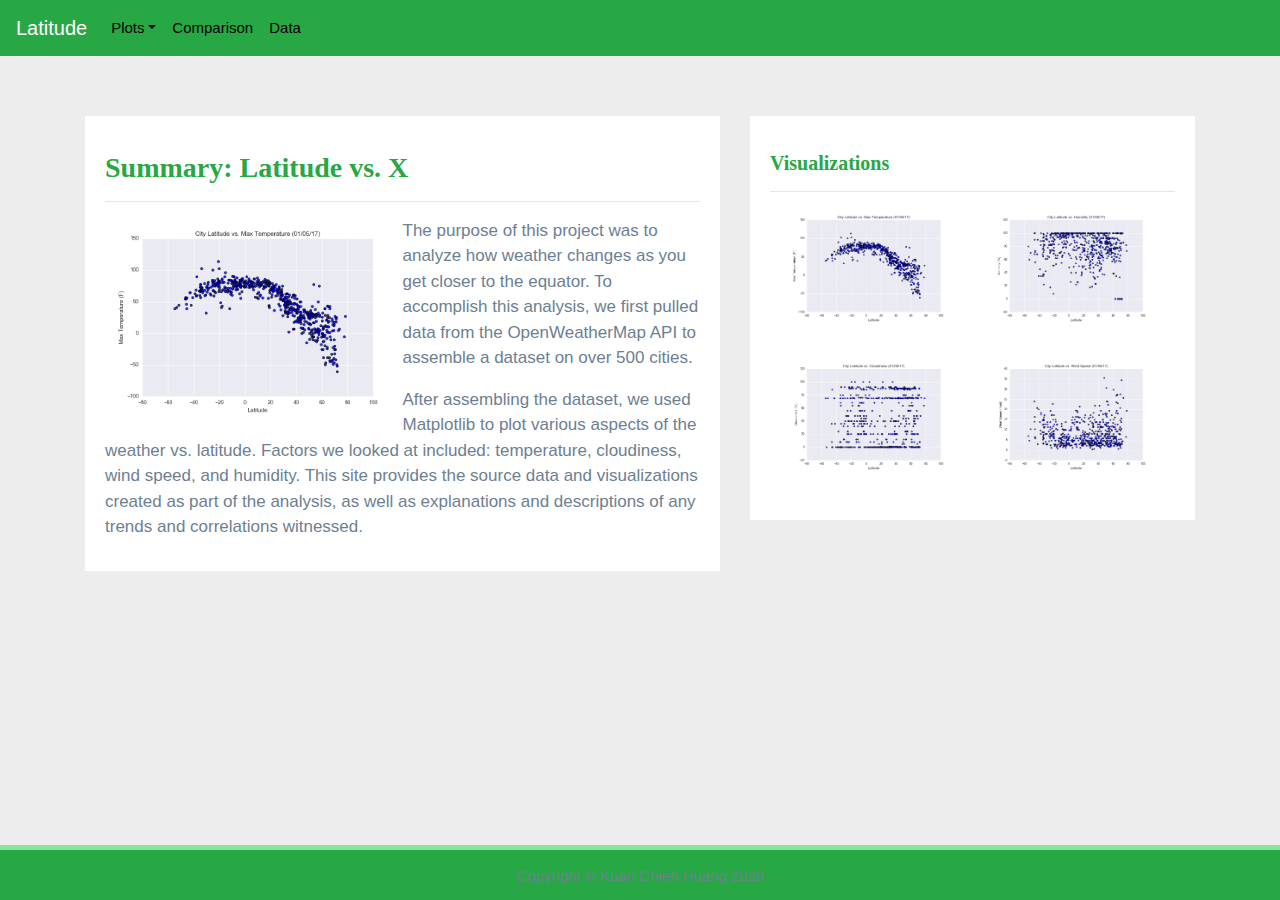
<file: Web-Design-Challenge/index.html>
<!DOCTYPE html>
<html lang="en">
<head>
    <meta charset="UTF-8">
    <title>HTML HW</title>

  <!-- Bring in our bootstrap stylesheet -->
    <link rel="stylesheet" href="https://stackpath.bootstrapcdn.com/bootstrap/4.3.1/css/bootstrap.min.css" integrity="sha384-ggOyR0iXCbMQv3Xipma34MD+dH/1fQ784/j6cY/iJTQUOhcWr7x9JvoRxT2MZw1T" crossorigin="anonymous">
    <!--CSS Link-->
    <link rel="stylesheet" type="text/css" href="style.css">
</head>


<body>
    <nav class="navbar navbar-expand-lg navbar-dark bg-primary">
        <a class="navbar-brand" href="index.html">Latitude</a>
        <button class="navbar-toggler" type="button" data-toggle="collapse" data-target="#navbarColor01" aria-controls="navbarColor01" aria-expanded="false" aria-label="Toggle navigation">
          <span class="navbar-toggler-icon"></span>
        </button>
      
        <div class="collapse navbar-collapse" id="navbarColor01">
          <ul class="navbar-nav mr-auto">
            <li class="nav-item dropdown">
                <a class="nav-link dropdown-toggle" data-toggle="dropdown" href="#" role="button" aria-haspopup="true" aria-expanded="false">Plots</a>
                <div class="dropdown-menu">
                  <a class="dropdown-item" href="max_temperature.html">Max Temp</a>
                  <a class="dropdown-item" href="humidity.html">Humidity</a>
                  <a class="dropdown-item" href="cloudiness.html">Cloudiness</a>
                  <a class="dropdown-item" href="wind_speed.html">Wind Speed</a>
                </div>
              </li>
            <li class="nav-item">
              <a class="nav-link" href="comparisons.html">Comparison</a>
            </li>
            <li class="nav-item">
              <a class="nav-link" href="data.html">Data</a>
            </li>
          </ul>
        </div>
    </nav>
      <!-- Content Section -->
  <div class="container">
    <div class="row">
      <div class="col-lg-7 col-md-12">
        <!-- Left box  -->
        <div class="box">
          <h3 class="title">Summary: Latitude vs. X</h3>
          <hr>
          <img src="Resources/assets/images/Fig1.png" class="vizualization rounded float-left" alt="Max Temperature Graph">
          <p>The purpose of this project was to analyze how weather changes as you get closer to the equator. To
            accomplish this analysis, we first pulled data from the OpenWeatherMap API to assemble a dataset on over
            500 cities.</p>
          <p>After assembling the dataset, we used Matplotlib to plot various aspects of the weather vs. latitude.
            Factors we looked at included: temperature, cloudiness, wind speed, and humidity. This site provides the
            source data and visualizations created as part of the analysis, as well as explanations and descriptions of
            any trends and correlations witnessed.</p>
        </div>
      </div>
      <div class="col-lg-5 col-md-12">
        <!-- Right Box -->
        <div class="box">
          <h5 class="title">Visualizations</h5>
          <hr>


          <div class="container">
            <div class="row" style="padding-bottom: 30px;">
              <div class="col-6">
                <a href="max_temperature.html">
                  <img class="panel" src="Resources/assets/images/Fig1.png" alt="Max Temperature Image">
                </a>
              </div>
              <div class="col-6">
                <a href="humidity.html">
                  <img class="panel" src="Resources/assets/images/Fig2.png" alt="Humidity Graph">
                </a>
              </div>
            </div>

            <div class="row" style="padding-bottom: 30px;">
              <div class="col-6">
                <a href="cloudiness.html">
                  <img class="panel" src="Resources/assets/images/Fig3.png" alt="Cloudiness Graph">
                </a>
              </div>
              <div class="col-6">
                <a href="wind_speed.html">
                  <img class="panel" src="Resources/assets/images/Fig4.png" alt="Wind Speed Graph">
                </a>
              </div>
            </div>
          </div>


        </div>
      </div>
    </div>
  </div>
      <footer>
          <div class="footer"><a href="https://github.com/jackie33g/UCI_HomeWork_KCH">Copyright &copy; Kuan Chieh Huang 2020</a></div>
      </footer>
      <!-- Bootstrap JS -->
      <script src="https://code.jquery.com/jquery-3.2.1.slim.min.js" integrity="sha384-KJ3o2DKtIkvYIK3UENzmM7KCkRr/rE9/Qpg6aAZGJwFDMVNA/GpGFF93hXpG5KkN"
      crossorigin="anonymous"></script>
      <script src="https://cdnjs.cloudflare.com/ajax/libs/popper.js/1.12.9/umd/popper.min.js" integrity="sha384-ApNbgh9B+Y1QKtv3Rn7W3mgPxhU9K/ScQsAP7hUibX39j7fakFPskvXusvfa0b4Q"
      crossorigin="anonymous"></script>
      <script src="https://maxcdn.bootstrapcdn.com/bootstrap/4.0.0/js/bootstrap.min.js" integrity="sha384-JZR6Spejh4U02d8jOt6vLEHfe/JQGiRRSQQxSfFWpi1MquVdAyjUar5+76PVCmYl"
      crossorigin="anonymous"></script>
</body>

</html>
</file>
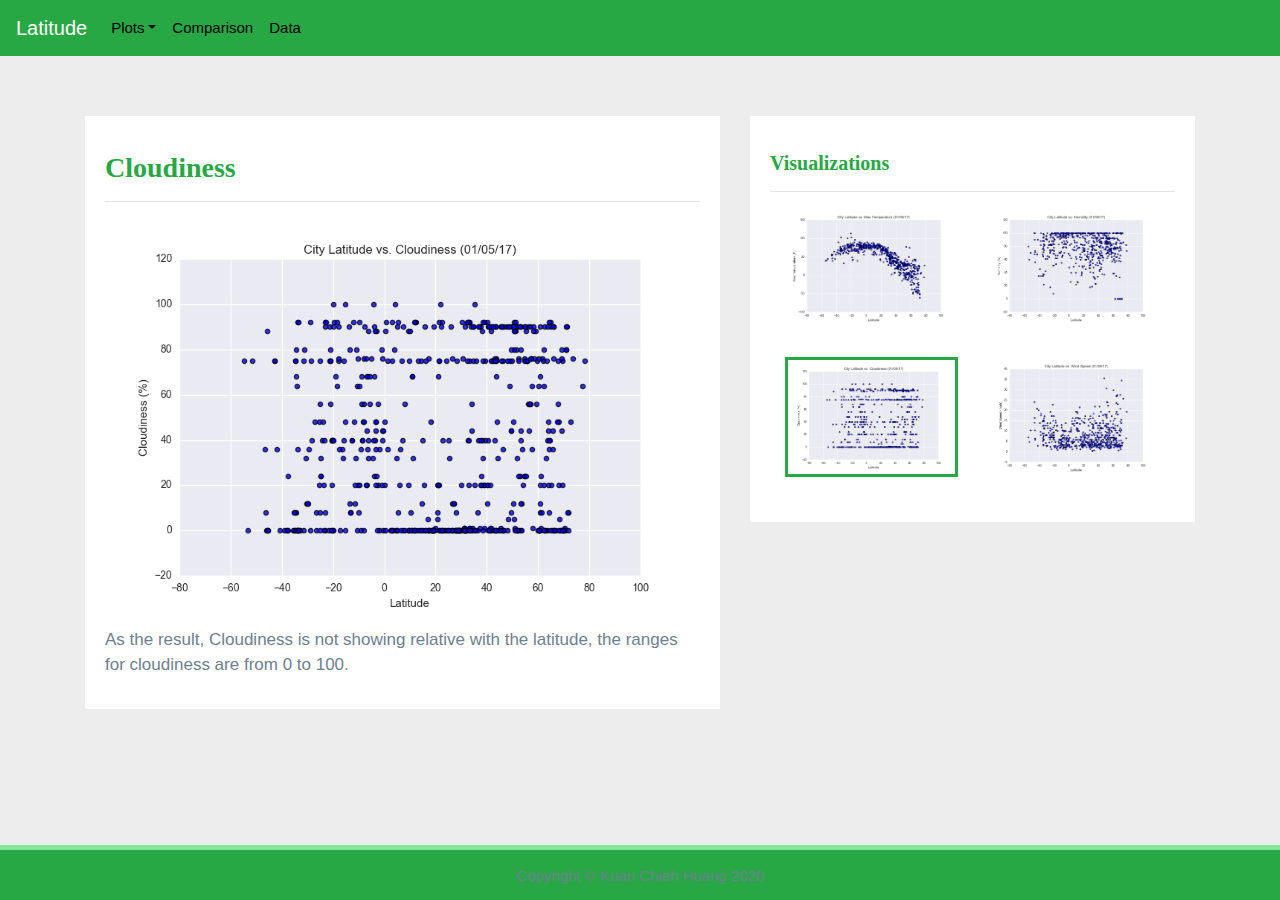
<file: Web-Design-Challenge/cloudiness.html>
<!DOCTYPE html>
<html lang="en">
<head>
    <meta charset="UTF-8">
    <title>HTML HW</title>

  <!-- Bring in our bootstrap stylesheet -->
    <link rel="stylesheet" href="https://stackpath.bootstrapcdn.com/bootstrap/4.3.1/css/bootstrap.min.css" integrity="sha384-ggOyR0iXCbMQv3Xipma34MD+dH/1fQ784/j6cY/iJTQUOhcWr7x9JvoRxT2MZw1T" crossorigin="anonymous">
    <!--CSS Link-->
    <link rel="stylesheet" type="text/css" href="style.css">
</head>

<body>
    <nav class="navbar navbar-expand-lg navbar-dark bg-primary">
        <a class="navbar-brand" href="index.html">Latitude</a>
        <button class="navbar-toggler" type="button" data-toggle="collapse" data-target="#navbarColor01" aria-controls="navbarColor01" aria-expanded="false" aria-label="Toggle navigation">
          <span class="navbar-toggler-icon"></span>
        </button>
      
        <div class="collapse navbar-collapse" id="navbarColor01">
          <ul class="navbar-nav mr-auto">
            <li class="nav-item dropdown">
                <a class="nav-link dropdown-toggle" data-toggle="dropdown" href="#" role="button" aria-haspopup="true" aria-expanded="false">Plots</a>
                <div class="dropdown-menu">
                  <a class="dropdown-item" href="max_temperature.html">Max Temp</a>
                  <a class="dropdown-item" href="humidity.html">Humidity</a>
                  <a class="dropdown-item active" href="cloudiness.html">Cloudiness</a>
                  <a class="dropdown-item" href="wind_speed.html">Wind Speed</a>
                </div>
              </li>
            <li class="nav-item">
              <a class="nav-link" href="comparisons.html">Comparison</a>
            </li>
            <li class="nav-item">
              <a class="nav-link" href="data.html">Data</a>
            </li>
          </ul>
        </div>
    </nav>
  <!-- Content Section -->
  <div class="container">
    <div class="row">
      <div class="col-lg-7 col-md-12">
        <!-- Left box  -->
        <div class="box">
          <h3 class="title">Cloudiness</h3>
          <hr>
          <img src="Resources/assets/images/Fig3.png" alt="Cloudiness Graph">
          <p>
            As the result, Cloudiness is not showing relative with the latitude, the ranges for cloudiness are from 0 to 100.
          </p>
        </div>
      </div>
      <div class="col-lg-5 col-md-12">
        <!-- Right Box -->
        <div class="box">
          <h5 class="title">Visualizations</h5>
          <hr>


          <div class="container">
            <div class="row" style="padding-bottom: 30px;">
              <div class="col-6">
                <a href="max_temperature.html">
                  <img class="panel" src="Resources/assets/images/Fig1.png" alt="Max Temperature Image">
                </a>
              </div>
              <div class="col-6">
                <a href="humidity.html">
                  <img class="panel" src="Resources/assets/images/Fig2.png" alt="Humidity Graph">
                </a>
              </div>
            </div>

            <div class="row" style="padding-bottom: 30px;">
              <div class="col-6">
                <a href="cloudiness.html">
                  <img class="panel active" src="Resources/assets/images/Fig3.png" alt="Cloudiness Graph">
                </a>
              </div>
              <div class="col-6">
                <a href="wind_speed.html">
                  <img class="panel" src="Resources/assets/images/Fig4.png" alt="Wind Speed Graph">
                </a>
              </div>


            </div>
          </div>


        </div>
      </div>
    </div>
  </div>
      <footer>
          <div class="footer"><a href="https://github.com/jackie33g/UCI_HomeWork_KCH">Copyright &copy; Kuan Chieh Huang 2020</a></div>
      </footer>
      <!-- Bootstrap JS -->
      <script src="https://code.jquery.com/jquery-3.2.1.slim.min.js" integrity="sha384-KJ3o2DKtIkvYIK3UENzmM7KCkRr/rE9/Qpg6aAZGJwFDMVNA/GpGFF93hXpG5KkN"
      crossorigin="anonymous"></script>
      <script src="https://cdnjs.cloudflare.com/ajax/libs/popper.js/1.12.9/umd/popper.min.js" integrity="sha384-ApNbgh9B+Y1QKtv3Rn7W3mgPxhU9K/ScQsAP7hUibX39j7fakFPskvXusvfa0b4Q"
      crossorigin="anonymous"></script>
      <script src="https://maxcdn.bootstrapcdn.com/bootstrap/4.0.0/js/bootstrap.min.js" integrity="sha384-JZR6Spejh4U02d8jOt6vLEHfe/JQGiRRSQQxSfFWpi1MquVdAyjUar5+76PVCmYl"
      crossorigin="anonymous"></script>
</body>

</html>
</file>
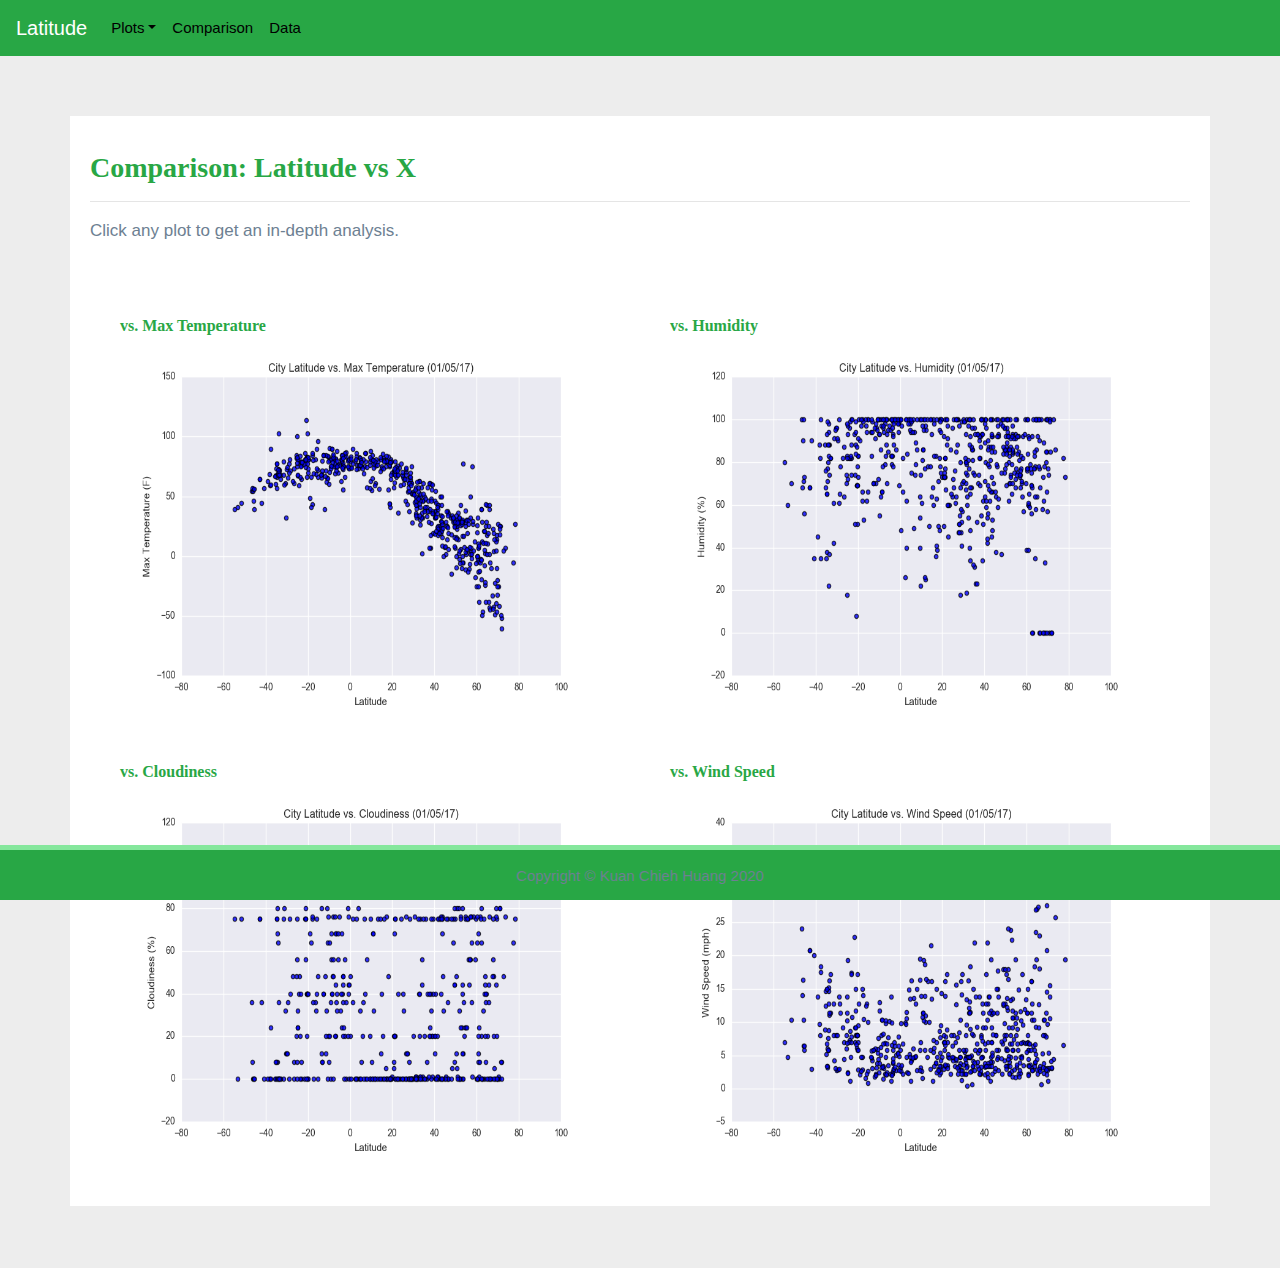
<file: Web-Design-Challenge/comparisons.html>
<!DOCTYPE html>
<html lang="en">
<head>
    <meta charset="UTF-8">
    <title>HTML HW</title>

  <!-- Bring in our bootstrap stylesheet -->
    <link rel="stylesheet" href="https://stackpath.bootstrapcdn.com/bootstrap/4.3.1/css/bootstrap.min.css" integrity="sha384-ggOyR0iXCbMQv3Xipma34MD+dH/1fQ784/j6cY/iJTQUOhcWr7x9JvoRxT2MZw1T" crossorigin="anonymous">
    <!--CSS Link-->
    <link rel="stylesheet" type="text/css" href="style.css">
</head>


<body>
  <nav class="navbar navbar-expand-lg navbar-dark bg-primary">
    <a class="navbar-brand" href="index.html">Latitude</a>
    <button class="navbar-toggler" type="button" data-toggle="collapse" data-target="#navbarColor01" aria-controls="navbarColor01" aria-expanded="false" aria-label="Toggle navigation">
      <span class="navbar-toggler-icon"></span>
    </button>
  
    <div class="collapse navbar-collapse" id="navbarColor01">
      <ul class="navbar-nav mr-auto">
        <li class="nav-item dropdown">
            <a class="nav-link dropdown-toggle" data-toggle="dropdown" href="#" role="button" aria-haspopup="true" aria-expanded="false">Plots</a>
            <div class="dropdown-menu">
              <a class="dropdown-item" href="max_temperature.html">Max Temp</a>
              <a class="dropdown-item" href="humidity.html">Humidity</a>
              <a class="dropdown-item" href="cloudiness.html">Cloudiness</a>
              <a class="dropdown-item" href="wind_speed.html">Wind Speed</a>
            </div>
          </li>
        <li class="nav-item">
          <a class="nav-link" href="comparisons.html">Comparison</a>
        </li>
        <li class="nav-item">
          <a class="nav-link" href="data.html">Data</a>
        </li>
      </ul>
    </div>
</nav>
      <!-- Content Section -->
      <div class="container">
        <div class="row">
          <div>
            <!-- Left box  -->
            <div class="box">
              <h3 class="title">Comparison: Latitude vs X</h3>
              <hr>
              <p>Click any plot to get an in-depth analysis.</p>
              <div class="container" style="padding-bottom: 40px;">
                <div class="row">
                  <div class="col-lg-6" style="padding: 30px;">
                    <div class="title">vs. Max Temperature</div>
                    <a href="max_temperature.html">
                      <img class="panel" src="Resources/assets/images/Fig1.png" alt="Max Temperature Image">
                    </a>
                  </div>
                  <div class="col-lg-6" style="padding: 30px;">
                    <div class="title">vs. Humidity</div>
                    <a href="humidity.html">
                      <img class="panel" src="Resources/assets/images/Fig2.png" alt="Humidity Graph">
                    </a>
                  </div>
                </div>
    
                <div class="row">
                  <div class="col-lg-6" style="padding: 30px;">
                    <div class="title">vs. Cloudiness</div>
                    <a href="cloudiness.html">
                      <img class="panel" src="Resources/assets/images/Fig3.png" alt="Cloudiness Graph">
                    </a>
    
                  </div>
                  <div class="col-lg-6" style="padding: 30px;">
                    <div class="title">vs. Wind Speed</div>
                    <a href="wind_speed.html">
                      <img class="panel" src="Resources/assets/images/Fig4.png" alt="Wind Speed Graph">
                    </a>
                  </div>
                </div>
              </div>
            </div>
          </div>
        </div>
      </div>
    
      <footer>
          <div class="footer"><a href="https://github.com/jackie33g/UCI_HomeWork_KCH">Copyright &copy; Kuan Chieh Huang 2020</a></div>
      </footer>
      <!-- Bootstrap JS -->
      <script src="https://code.jquery.com/jquery-3.2.1.slim.min.js" integrity="sha384-KJ3o2DKtIkvYIK3UENzmM7KCkRr/rE9/Qpg6aAZGJwFDMVNA/GpGFF93hXpG5KkN"
      crossorigin="anonymous"></script>
      <script src="https://cdnjs.cloudflare.com/ajax/libs/popper.js/1.12.9/umd/popper.min.js" integrity="sha384-ApNbgh9B+Y1QKtv3Rn7W3mgPxhU9K/ScQsAP7hUibX39j7fakFPskvXusvfa0b4Q"
      crossorigin="anonymous"></script>
      <script src="https://maxcdn.bootstrapcdn.com/bootstrap/4.0.0/js/bootstrap.min.js" integrity="sha384-JZR6Spejh4U02d8jOt6vLEHfe/JQGiRRSQQxSfFWpi1MquVdAyjUar5+76PVCmYl"
      crossorigin="anonymous"></script>
</body>

</html>
</file>
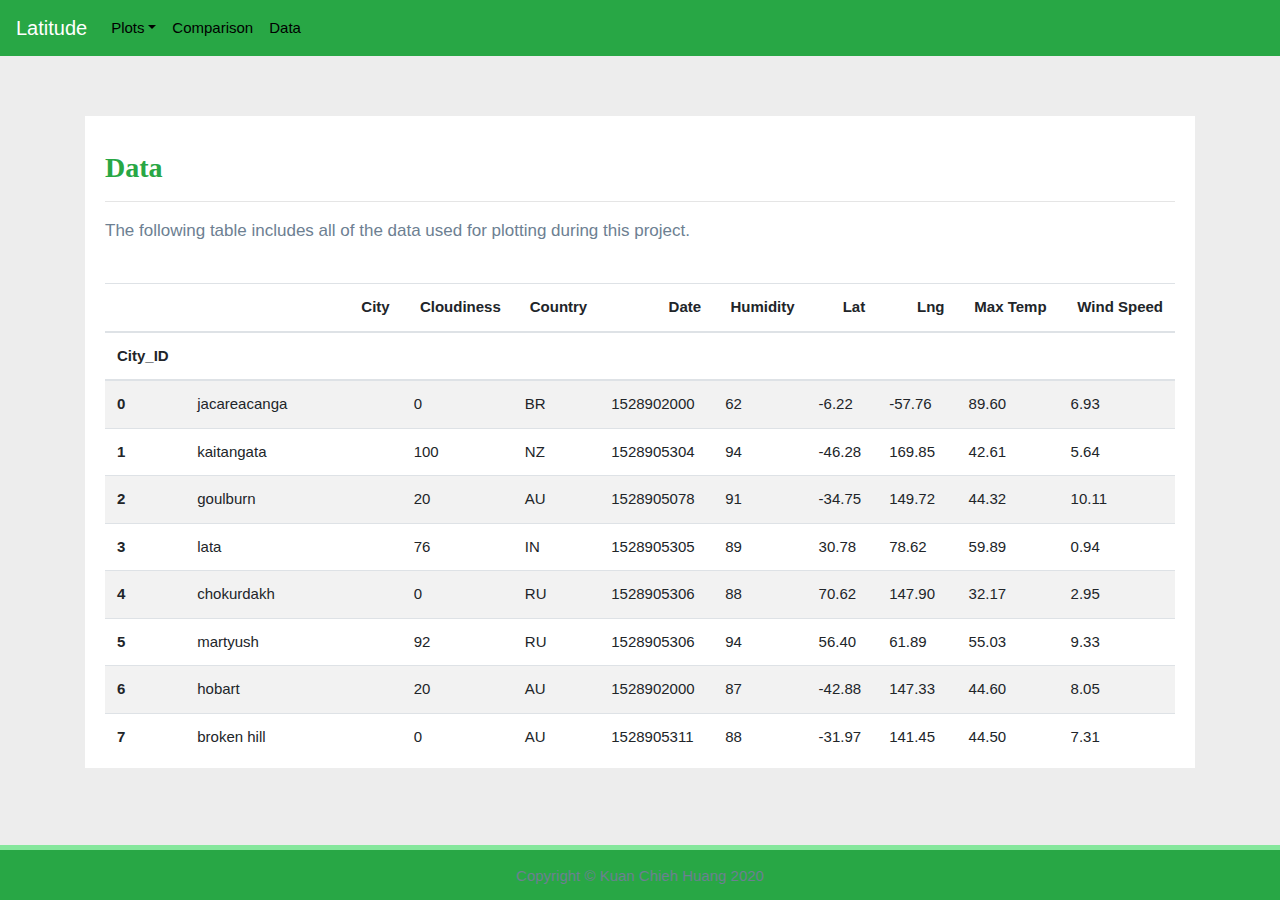
<file: Web-Design-Challenge/data.html>
<!DOCTYPE html>
<html lang="en">
<head>
    <meta charset="UTF-8">
    <title>HTML HW</title>

  <!-- Bring in our bootstrap stylesheet -->
    <link rel="stylesheet" href="https://stackpath.bootstrapcdn.com/bootstrap/4.3.1/css/bootstrap.min.css" integrity="sha384-ggOyR0iXCbMQv3Xipma34MD+dH/1fQ784/j6cY/iJTQUOhcWr7x9JvoRxT2MZw1T" crossorigin="anonymous">
    <!--CSS Link-->
    <link rel="stylesheet" type="text/css" href="style.css">
</head>


<body>
    <nav class="navbar navbar-expand-lg navbar-dark bg-primary">
        <a class="navbar-brand" href="index.html">Latitude</a>
        <button class="navbar-toggler" type="button" data-toggle="collapse" data-target="#navbarColor01" aria-controls="navbarColor01" aria-expanded="false" aria-label="Toggle navigation">
          <span class="navbar-toggler-icon"></span>
        </button>
      
        <div class="collapse navbar-collapse" id="navbarColor01">
          <ul class="navbar-nav mr-auto">
            <li class="nav-item dropdown">
                <a class="nav-link dropdown-toggle" data-toggle="dropdown" href="#" role="button" aria-haspopup="true" aria-expanded="false">Plots</a>
                <div class="dropdown-menu">
                  <a class="dropdown-item" href="max_temperature.html">Max Temp</a>
                  <a class="dropdown-item" href="humidity.html">Humidity</a>
                  <a class="dropdown-item" href="cloudiness.html">Cloudiness</a>
                  <a class="dropdown-item" href="wind_speed.html">Wind Speed</a>
                </div>
              </li>
            <li class="nav-item">
              <a class="nav-link" href="comparisons.html">Comparison</a>
            </li>
            <li class="nav-item">
              <a class="nav-link" href="data.html">Data</a>
            </li>
          </ul>
        </div>
    </nav>
      <!-- Content Section -->
  <div class="container">
    <div class="row">
      <div class="col-lg-12 col-md-12">
        <!-- Left box  -->
        <div class="box">
          <h3 class="title">Data</h3>
          <hr>
          <p>The following table includes all of the data used for plotting during this project.
        </p>
            <br>
        
      <div class="table-responsive" style="overflow-x:auto; overflow-y:auto; max-height:470px; max-width: auto;">
        <table class="table table-striped">
          <thead>
          <tr style="text-align: right;">
            <th></th>
            <th>City</th>
            <th>Cloudiness</th>
            <th>Country</th>
            <th>Date</th>
            <th>Humidity</th>
            <th>Lat</th>
            <th>Lng</th>
            <th>Max Temp</th>
            <th>Wind Speed</th>
          </tr>
          <tr>
            <th>City_ID</th>
            <th></th>
            <th></th>
            <th></th>
            <th></th>
            <th></th>
            <th></th>
            <th></th>
            <th></th>
            <th></th>
          </tr>
        </thead>
        <tbody>
          <tr>
            <th>0</th>
            <td>jacareacanga</td>
            <td>0</td>
            <td>BR</td>
            <td>1528902000</td>
            <td>62</td>
            <td>-6.22</td>
            <td>-57.76</td>
            <td>89.60</td>
            <td>6.93</td>
          </tr>
          <tr>
            <th>1</th>
            <td>kaitangata</td>
            <td>100</td>
            <td>NZ</td>
            <td>1528905304</td>
            <td>94</td>
            <td>-46.28</td>
            <td>169.85</td>
            <td>42.61</td>
            <td>5.64</td>
          </tr>
          <tr>
            <th>2</th>
            <td>goulburn</td>
            <td>20</td>
            <td>AU</td>
            <td>1528905078</td>
            <td>91</td>
            <td>-34.75</td>
            <td>149.72</td>
            <td>44.32</td>
            <td>10.11</td>
          </tr>
          <tr>
            <th>3</th>
            <td>lata</td>
            <td>76</td>
            <td>IN</td>
            <td>1528905305</td>
            <td>89</td>
            <td>30.78</td>
            <td>78.62</td>
            <td>59.89</td>
            <td>0.94</td>
          </tr>
          <tr>
            <th>4</th>
            <td>chokurdakh</td>
            <td>0</td>
            <td>RU</td>
            <td>1528905306</td>
            <td>88</td>
            <td>70.62</td>
            <td>147.90</td>
            <td>32.17</td>
            <td>2.95</td>
          </tr>
          <tr>
            <th>5</th>
            <td>martyush</td>
            <td>92</td>
            <td>RU</td>
            <td>1528905306</td>
            <td>94</td>
            <td>56.40</td>
            <td>61.89</td>
            <td>55.03</td>
            <td>9.33</td>
          </tr>
          <tr>
            <th>6</th>
            <td>hobart</td>
            <td>20</td>
            <td>AU</td>
            <td>1528902000</td>
            <td>87</td>
            <td>-42.88</td>
            <td>147.33</td>
            <td>44.60</td>
            <td>8.05</td>
          </tr>
          <tr>
            <th>7</th>
            <td>broken hill</td>
            <td>0</td>
            <td>AU</td>
            <td>1528905311</td>
            <td>88</td>
            <td>-31.97</td>
            <td>141.45</td>
            <td>44.50</td>
            <td>7.31</td>
          </tr>
          <tr>
            <th>8</th>
            <td>harnosand</td>
            <td>0</td>
            <td>SE</td>
            <td>1528903200</td>
            <td>44</td>
            <td>62.63</td>
            <td>17.94</td>
            <td>60.80</td>
            <td>13.87</td>
          </tr>
          <tr>
            <th>9</th>
            <td>tuatapere</td>
            <td>0</td>
            <td>NZ</td>
            <td>1528905312</td>
            <td>100</td>
            <td>-46.13</td>
            <td>167.69</td>
            <td>38.92</td>
            <td>3.40</td>
          </tr>
          <tr>
            <th>10</th>
            <td>puerto ayora</td>
            <td>90</td>
            <td>EC</td>
            <td>1528902000</td>
            <td>69</td>
            <td>-0.74</td>
            <td>-90.35</td>
            <td>77.00</td>
            <td>13.87</td>
          </tr>
          <tr>
            <th>11</th>
            <td>havre-saint-pierre</td>
            <td>75</td>
            <td>CA</td>
            <td>1528902000</td>
            <td>58</td>
            <td>50.23</td>
            <td>-63.60</td>
            <td>53.60</td>
            <td>19.46</td>
          </tr>
          <tr>
            <th>12</th>
            <td>punta arenas</td>
            <td>0</td>
            <td>CL</td>
            <td>1528902000</td>
            <td>100</td>
            <td>-53.16</td>
            <td>-70.91</td>
            <td>35.60</td>
            <td>9.17</td>
          </tr>
          <tr>
            <th>13</th>
            <td>tasiilaq</td>
            <td>75</td>
            <td>GL</td>
            <td>1528901400</td>
            <td>60</td>
            <td>65.61</td>
            <td>-37.64</td>
            <td>39.20</td>
            <td>2.24</td>
          </tr>
          <tr>
            <th>14</th>
            <td>chapais</td>
            <td>40</td>
            <td>CA</td>
            <td>1528902000</td>
            <td>38</td>
            <td>49.78</td>
            <td>-74.86</td>
            <td>59.00</td>
            <td>10.29</td>
          </tr>
          <tr>
            <th>15</th>
            <td>avarua</td>
            <td>40</td>
            <td>CK</td>
            <td>1528902000</td>
            <td>56</td>
            <td>-21.21</td>
            <td>-159.78</td>
            <td>73.40</td>
            <td>10.29</td>
          </tr>
          <tr>
            <th>16</th>
            <td>hofn</td>
            <td>75</td>
            <td>IS</td>
            <td>1528902000</td>
            <td>87</td>
            <td>64.25</td>
            <td>-15.21</td>
            <td>51.80</td>
            <td>8.05</td>
          </tr>
          <tr>
            <th>17</th>
            <td>yukamenskoye</td>
            <td>92</td>
            <td>RU</td>
            <td>1528905315</td>
            <td>98</td>
            <td>57.89</td>
            <td>52.24</td>
            <td>56.65</td>
            <td>10.22</td>
          </tr>
          <tr>
            <th>18</th>
            <td>khandbari</td>
            <td>80</td>
            <td>NP</td>
            <td>1528905315</td>
            <td>67</td>
            <td>27.38</td>
            <td>87.21</td>
            <td>44.59</td>
            <td>1.39</td>
          </tr>
          <tr>
            <th>19</th>
            <td>bethel</td>
            <td>1</td>
            <td>US</td>
            <td>1528901580</td>
            <td>93</td>
            <td>60.79</td>
            <td>-161.76</td>
            <td>44.60</td>
            <td>8.05</td>
          </tr>
          <tr>
            <th>20</th>
            <td>ushuaia</td>
            <td>75</td>
            <td>AR</td>
            <td>1528902000</td>
            <td>64</td>
            <td>-54.81</td>
            <td>-68.31</td>
            <td>41.00</td>
            <td>3.36</td>
          </tr>
          <tr>
            <th>21</th>
            <td>east london</td>
            <td>0</td>
            <td>ZA</td>
            <td>1528902000</td>
            <td>37</td>
            <td>-33.02</td>
            <td>27.91</td>
            <td>69.80</td>
            <td>5.82</td>
          </tr>
          <tr>
            <th>22</th>
            <td>bluff</td>
            <td>76</td>
            <td>AU</td>
            <td>1528905321</td>
            <td>76</td>
            <td>-23.58</td>
            <td>149.07</td>
            <td>61.96</td>
            <td>4.74</td>
          </tr>
          <tr>
            <th>23</th>
            <td>mount isa</td>
            <td>75</td>
            <td>AU</td>
            <td>1528902000</td>
            <td>100</td>
            <td>-20.73</td>
            <td>139.49</td>
            <td>64.40</td>
            <td>3.29</td>
          </tr>
          <tr>
            <th>24</th>
            <td>pevek</td>
            <td>0</td>
            <td>RU</td>
            <td>1528905321</td>
            <td>71</td>
            <td>69.70</td>
            <td>170.27</td>
            <td>36.94</td>
            <td>6.98</td>
          </tr>
          <tr>
            <th>25</th>
            <td>gao</td>
            <td>24</td>
            <td>ML</td>
            <td>1528905321</td>
            <td>16</td>
            <td>16.28</td>
            <td>-0.04</td>
            <td>110.02</td>
            <td>4.97</td>
          </tr>
          <tr>
            <th>26</th>
            <td>cabo san lucas</td>
            <td>75</td>
            <td>MX</td>
            <td>1528901160</td>
            <td>74</td>
            <td>22.89</td>
            <td>-109.91</td>
            <td>84.20</td>
            <td>10.29</td>
          </tr>
          <tr>
            <th>27</th>
            <td>sao filipe</td>
            <td>0</td>
            <td>CV</td>
            <td>1528905323</td>
            <td>88</td>
            <td>14.90</td>
            <td>-24.50</td>
            <td>75.73</td>
            <td>13.02</td>
          </tr>
          <tr>
            <th>28</th>
            <td>tiksi</td>
            <td>44</td>
            <td>RU</td>
            <td>1528905298</td>
            <td>58</td>
            <td>71.64</td>
            <td>128.87</td>
            <td>57.73</td>
            <td>10.11</td>
          </tr>
          <tr>
            <th>29</th>
            <td>busselton</td>
            <td>92</td>
            <td>AU</td>
            <td>1528905323</td>
            <td>100</td>
            <td>-33.64</td>
            <td>115.35</td>
            <td>60.43</td>
            <td>10.56</td>
          </tr>
          <tr>
            <th>30</th>
            <td>alofi</td>
            <td>76</td>
            <td>NU</td>
            <td>1528902000</td>
            <td>88</td>
            <td>-19.06</td>
            <td>-169.92</td>
            <td>71.60</td>
            <td>3.36</td>
          </tr>
          <tr>
            <th>31</th>
            <td>ola</td>
            <td>75</td>
            <td>RU</td>
            <td>1528902000</td>
            <td>100</td>
            <td>59.58</td>
            <td>151.30</td>
            <td>42.80</td>
            <td>7.76</td>
          </tr>
          <tr>
            <th>32</th>
            <td>atar</td>
            <td>20</td>
            <td>MR</td>
            <td>1528902000</td>
            <td>19</td>
            <td>20.52</td>
            <td>-13.05</td>
            <td>91.40</td>
            <td>9.17</td>
          </tr>
          <tr>
            <th>33</th>
            <td>rikitea</td>
            <td>0</td>
            <td>PF</td>
            <td>1528905325</td>
            <td>100</td>
            <td>-23.12</td>
            <td>-134.97</td>
            <td>73.57</td>
            <td>8.66</td>
          </tr>
          <tr>
            <th>34</th>
            <td>hermanus</td>
            <td>0</td>
            <td>ZA</td>
            <td>1528905325</td>
            <td>24</td>
            <td>-34.42</td>
            <td>19.24</td>
            <td>77.17</td>
            <td>8.66</td>
          </tr>
          <tr>
            <th>35</th>
            <td>ponta delgada</td>
            <td>75</td>
            <td>PT</td>
            <td>1528903800</td>
            <td>88</td>
            <td>37.73</td>
            <td>-25.67</td>
            <td>71.60</td>
            <td>12.75</td>
          </tr>
          <tr>
            <th>36</th>
            <td>bambari</td>
            <td>24</td>
            <td>CF</td>
            <td>1528905326</td>
            <td>84</td>
            <td>5.77</td>
            <td>20.68</td>
            <td>81.85</td>
            <td>7.65</td>
          </tr>
          <tr>
            <th>37</th>
            <td>cap malheureux</td>
            <td>75</td>
            <td>MU</td>
            <td>1528902000</td>
            <td>69</td>
            <td>-19.98</td>
            <td>57.61</td>
            <td>75.20</td>
            <td>14.99</td>
          </tr>
          <tr>
            <th>38</th>
            <td>puerto escondido</td>
            <td>75</td>
            <td>MX</td>
            <td>1528901100</td>
            <td>65</td>
            <td>15.86</td>
            <td>-97.07</td>
            <td>80.60</td>
            <td>3.36</td>
          </tr>
          <tr>
            <th>39</th>
            <td>qaanaaq</td>
            <td>32</td>
            <td>GL</td>
            <td>1528905330</td>
            <td>100</td>
            <td>77.48</td>
            <td>-69.36</td>
            <td>31.45</td>
            <td>6.31</td>
          </tr>
          <tr>
            <th>40</th>
            <td>new norfolk</td>
            <td>20</td>
            <td>AU</td>
            <td>1528902000</td>
            <td>87</td>
            <td>-42.78</td>
            <td>147.06</td>
            <td>44.60</td>
            <td>8.05</td>
          </tr>
          <tr>
            <th>41</th>
            <td>najran</td>
            <td>40</td>
            <td>SA</td>
            <td>1528902000</td>
            <td>13</td>
            <td>17.54</td>
            <td>44.22</td>
            <td>98.60</td>
            <td>11.41</td>
          </tr>
          <tr>
            <th>42</th>
            <td>isla mujeres</td>
            <td>90</td>
            <td>MX</td>
            <td>1528904340</td>
            <td>100</td>
            <td>21.23</td>
            <td>-86.73</td>
            <td>75.20</td>
            <td>16.11</td>
          </tr>
          <tr>
            <th>43</th>
            <td>mar del plata</td>
            <td>0</td>
            <td>AR</td>
            <td>1528905297</td>
            <td>100</td>
            <td>-46.43</td>
            <td>-67.52</td>
            <td>32.53</td>
            <td>7.31</td>
          </tr>
          <tr>
            <th>44</th>
            <td>provideniya</td>
            <td>0</td>
            <td>RU</td>
            <td>1528905332</td>
            <td>91</td>
            <td>64.42</td>
            <td>-173.23</td>
            <td>40.63</td>
            <td>10.78</td>
          </tr>
          <tr>
            <th>45</th>
            <td>jamestown</td>
            <td>12</td>
            <td>AU</td>
            <td>1528905333</td>
            <td>88</td>
            <td>-33.21</td>
            <td>138.60</td>
            <td>43.15</td>
            <td>10.89</td>
          </tr>
          <tr>
            <th>46</th>
            <td>medicine hat</td>
            <td>20</td>
            <td>CA</td>
            <td>1528902000</td>
            <td>34</td>
            <td>50.04</td>
            <td>-110.68</td>
            <td>66.20</td>
            <td>14.99</td>
          </tr>
          <tr>
            <th>47</th>
            <td>katsuura</td>
            <td>8</td>
            <td>JP</td>
            <td>1528905334</td>
            <td>88</td>
            <td>33.93</td>
            <td>134.50</td>
            <td>62.05</td>
            <td>7.54</td>
          </tr>
          <tr>
            <th>48</th>
            <td>aklavik</td>
            <td>20</td>
            <td>CA</td>
            <td>1528902000</td>
            <td>53</td>
            <td>68.22</td>
            <td>-135.01</td>
            <td>51.80</td>
            <td>11.41</td>
          </tr>
          <tr>
            <th>49</th>
            <td>tuktoyaktuk</td>
            <td>20</td>
            <td>CA</td>
            <td>1528902000</td>
            <td>61</td>
            <td>69.44</td>
            <td>-133.03</td>
            <td>46.40</td>
            <td>6.93</td>
          </tr>
          <tr>
            <th>50</th>
            <td>kapaa</td>
            <td>90</td>
            <td>US</td>
            <td>1528901760</td>
            <td>88</td>
            <td>22.08</td>
            <td>-159.32</td>
            <td>75.20</td>
            <td>14.99</td>
          </tr>
          <tr>
            <th>51</th>
            <td>mildura</td>
            <td>0</td>
            <td>AU</td>
            <td>1528905300</td>
            <td>92</td>
            <td>-34.18</td>
            <td>142.16</td>
            <td>45.67</td>
            <td>9.66</td>
          </tr>
          <tr>
            <th>52</th>
            <td>souillac</td>
            <td>75</td>
            <td>FR</td>
            <td>1528903800</td>
            <td>49</td>
            <td>45.60</td>
            <td>-0.60</td>
            <td>73.40</td>
            <td>10.29</td>
          </tr>
          <tr>
            <th>53</th>
            <td>lorengau</td>
            <td>100</td>
            <td>PG</td>
            <td>1528905336</td>
            <td>100</td>
            <td>-2.02</td>
            <td>147.27</td>
            <td>80.59</td>
            <td>3.85</td>
          </tr>
          <tr>
            <th>54</th>
            <td>praia</td>
            <td>20</td>
            <td>BR</td>
            <td>1528902000</td>
            <td>47</td>
            <td>-20.25</td>
            <td>-43.81</td>
            <td>82.40</td>
            <td>3.36</td>
          </tr>
          <tr>
            <th>55</th>
            <td>port alfred</td>
            <td>0</td>
            <td>ZA</td>
            <td>1528905338</td>
            <td>50</td>
            <td>-33.59</td>
            <td>26.89</td>
            <td>76.54</td>
            <td>7.20</td>
          </tr>
          <tr>
            <th>56</th>
            <td>barranca</td>
            <td>0</td>
            <td>PE</td>
            <td>1528905339</td>
            <td>98</td>
            <td>-10.75</td>
            <td>-77.76</td>
            <td>61.87</td>
            <td>9.89</td>
          </tr>
          <tr>
            <th>57</th>
            <td>nome</td>
            <td>40</td>
            <td>US</td>
            <td>1528902900</td>
            <td>70</td>
            <td>30.04</td>
            <td>-94.42</td>
            <td>87.80</td>
            <td>3.36</td>
          </tr>
          <tr>
            <th>58</th>
            <td>matay</td>
            <td>0</td>
            <td>EG</td>
            <td>1528905339</td>
            <td>23</td>
            <td>28.42</td>
            <td>30.79</td>
            <td>97.69</td>
            <td>6.98</td>
          </tr>
          <tr>
            <th>59</th>
            <td>saskylakh</td>
            <td>48</td>
            <td>RU</td>
            <td>1528905339</td>
            <td>55</td>
            <td>71.97</td>
            <td>114.09</td>
            <td>59.53</td>
            <td>5.86</td>
          </tr>
          <tr>
            <th>60</th>
            <td>itarema</td>
            <td>0</td>
            <td>BR</td>
            <td>1528905340</td>
            <td>61</td>
            <td>-2.92</td>
            <td>-39.92</td>
            <td>88.33</td>
            <td>12.57</td>
          </tr>
          <tr>
            <th>61</th>
            <td>butaritari</td>
            <td>56</td>
            <td>KI</td>
            <td>1528905340</td>
            <td>100</td>
            <td>3.07</td>
            <td>172.79</td>
            <td>81.13</td>
            <td>7.31</td>
          </tr>
          <tr>
            <th>62</th>
            <td>peniche</td>
            <td>20</td>
            <td>PT</td>
            <td>1528903800</td>
            <td>64</td>
            <td>39.36</td>
            <td>-9.38</td>
            <td>75.20</td>
            <td>12.75</td>
          </tr>
          <tr>
            <th>63</th>
            <td>beloha</td>
            <td>0</td>
            <td>MG</td>
            <td>1528905340</td>
            <td>57</td>
            <td>-25.17</td>
            <td>45.06</td>
            <td>71.95</td>
            <td>16.37</td>
          </tr>
          <tr>
            <th>64</th>
            <td>anadyr</td>
            <td>0</td>
            <td>RU</td>
            <td>1528902000</td>
            <td>57</td>
            <td>64.73</td>
            <td>177.51</td>
            <td>48.20</td>
            <td>4.47</td>
          </tr>
          <tr>
            <th>65</th>
            <td>luderitz</td>
            <td>12</td>
            <td>NaN</td>
            <td>1528905342</td>
            <td>64</td>
            <td>-26.65</td>
            <td>15.16</td>
            <td>64.03</td>
            <td>17.38</td>
          </tr>
          <tr>
            <th>66</th>
            <td>rochester</td>
            <td>1</td>
            <td>US</td>
            <td>1528902960</td>
            <td>37</td>
            <td>44.02</td>
            <td>-92.46</td>
            <td>73.40</td>
            <td>6.93</td>
          </tr>
          <tr>
            <th>67</th>
            <td>bosaso</td>
            <td>0</td>
            <td>SO</td>
            <td>1528905347</td>
            <td>86</td>
            <td>11.28</td>
            <td>49.18</td>
            <td>89.77</td>
            <td>3.96</td>
          </tr>
          <tr>
            <th>68</th>
            <td>faanui</td>
            <td>0</td>
            <td>PF</td>
            <td>1528905347</td>
            <td>100</td>
            <td>-16.48</td>
            <td>-151.75</td>
            <td>79.96</td>
            <td>11.79</td>
          </tr>
          <tr>
            <th>69</th>
            <td>grindavik</td>
            <td>75</td>
            <td>IS</td>
            <td>1528902000</td>
            <td>70</td>
            <td>63.84</td>
            <td>-22.43</td>
            <td>48.20</td>
            <td>5.82</td>
          </tr>
          <tr>
            <th>70</th>
            <td>margate</td>
            <td>20</td>
            <td>AU</td>
            <td>1528902000</td>
            <td>87</td>
            <td>-43.03</td>
            <td>147.26</td>
            <td>44.60</td>
            <td>8.05</td>
          </tr>
          <tr>
            <th>71</th>
            <td>marsh harbour</td>
            <td>88</td>
            <td>BS</td>
            <td>1528905349</td>
            <td>95</td>
            <td>26.54</td>
            <td>-77.06</td>
            <td>82.39</td>
            <td>10.00</td>
          </tr>
          <tr>
            <th>72</th>
            <td>comodoro rivadavia</td>
            <td>40</td>
            <td>AR</td>
            <td>1528902000</td>
            <td>60</td>
            <td>-45.87</td>
            <td>-67.48</td>
            <td>42.80</td>
            <td>9.17</td>
          </tr>
          <tr>
            <th>73</th>
            <td>upernavik</td>
            <td>92</td>
            <td>GL</td>
            <td>1528905350</td>
            <td>100</td>
            <td>72.79</td>
            <td>-56.15</td>
            <td>29.29</td>
            <td>3.74</td>
          </tr>
          <tr>
            <th>74</th>
            <td>uige</td>
            <td>0</td>
            <td>AO</td>
            <td>1528905350</td>
            <td>29</td>
            <td>-7.61</td>
            <td>15.06</td>
            <td>86.80</td>
            <td>3.18</td>
          </tr>
          <tr>
            <th>75</th>
            <td>bredasdorp</td>
            <td>0</td>
            <td>ZA</td>
            <td>1528902000</td>
            <td>23</td>
            <td>-34.53</td>
            <td>20.04</td>
            <td>82.40</td>
            <td>5.82</td>
          </tr>
          <tr>
            <th>76</th>
            <td>bodden town</td>
            <td>40</td>
            <td>KY</td>
            <td>1528902000</td>
            <td>78</td>
            <td>19.28</td>
            <td>-81.25</td>
            <td>80.60</td>
            <td>16.11</td>
          </tr>
          <tr>
            <th>77</th>
            <td>guerrero negro</td>
            <td>44</td>
            <td>MX</td>
            <td>1528905350</td>
            <td>88</td>
            <td>27.97</td>
            <td>-114.04</td>
            <td>63.85</td>
            <td>3.74</td>
          </tr>
          <tr>
            <th>78</th>
            <td>bilma</td>
            <td>0</td>
            <td>NE</td>
            <td>1528905351</td>
            <td>12</td>
            <td>18.69</td>
            <td>12.92</td>
            <td>110.47</td>
            <td>4.63</td>
          </tr>
          <tr>
            <th>79</th>
            <td>carnarvon</td>
            <td>0</td>
            <td>ZA</td>
            <td>1528905351</td>
            <td>30</td>
            <td>-30.97</td>
            <td>22.13</td>
            <td>60.43</td>
            <td>14.25</td>
          </tr>
          <tr>
            <th>80</th>
            <td>ponta do sol</td>
            <td>12</td>
            <td>BR</td>
            <td>1528905352</td>
            <td>72</td>
            <td>-20.63</td>
            <td>-46.00</td>
            <td>78.25</td>
            <td>3.96</td>
          </tr>
          <tr>
            <th>81</th>
            <td>vila franca do campo</td>
            <td>75</td>
            <td>PT</td>
            <td>1528903800</td>
            <td>88</td>
            <td>37.72</td>
            <td>-25.43</td>
            <td>71.60</td>
            <td>12.75</td>
          </tr>
          <tr>
            <th>82</th>
            <td>puerto del rosario</td>
            <td>20</td>
            <td>ES</td>
            <td>1528903800</td>
            <td>60</td>
            <td>28.50</td>
            <td>-13.86</td>
            <td>73.40</td>
            <td>17.22</td>
          </tr>
          <tr>
            <th>83</th>
            <td>sitka</td>
            <td>20</td>
            <td>US</td>
            <td>1528905353</td>
            <td>92</td>
            <td>37.17</td>
            <td>-99.65</td>
            <td>74.02</td>
            <td>5.97</td>
          </tr>
          <tr>
            <th>84</th>
            <td>camacha</td>
            <td>75</td>
            <td>PT</td>
            <td>1528903800</td>
            <td>72</td>
            <td>33.08</td>
            <td>-16.33</td>
            <td>68.00</td>
            <td>16.11</td>
          </tr>
          <tr>
            <th>85</th>
            <td>saint-philippe</td>
            <td>1</td>
            <td>CA</td>
            <td>1528902900</td>
            <td>54</td>
            <td>45.36</td>
            <td>-73.48</td>
            <td>78.80</td>
            <td>11.41</td>
          </tr>
          <tr>
            <th>86</th>
            <td>port blair</td>
            <td>92</td>
            <td>IN</td>
            <td>1528905357</td>
            <td>97</td>
            <td>11.67</td>
            <td>92.75</td>
            <td>84.37</td>
            <td>25.10</td>
          </tr>
          <tr>
            <th>87</th>
            <td>albany</td>
            <td>90</td>
            <td>US</td>
            <td>1528903860</td>
            <td>68</td>
            <td>42.65</td>
            <td>-73.75</td>
            <td>69.80</td>
            <td>3.36</td>
          </tr>
          <tr>
            <th>88</th>
            <td>barrow</td>
            <td>88</td>
            <td>AR</td>
            <td>1528905182</td>
            <td>72</td>
            <td>-38.31</td>
            <td>-60.23</td>
            <td>50.26</td>
            <td>8.21</td>
          </tr>
          <tr>
            <th>89</th>
            <td>qorveh</td>
            <td>92</td>
            <td>IR</td>
            <td>1528905357</td>
            <td>22</td>
            <td>35.17</td>
            <td>47.80</td>
            <td>76.72</td>
            <td>3.18</td>
          </tr>
          <tr>
            <th>90</th>
            <td>san jeronimo</td>
            <td>90</td>
            <td>PE</td>
            <td>1528902000</td>
            <td>81</td>
            <td>-13.65</td>
            <td>-73.37</td>
            <td>46.40</td>
            <td>2.39</td>
          </tr>
          <tr>
            <th>91</th>
            <td>mataura</td>
            <td>24</td>
            <td>NZ</td>
            <td>1528905299</td>
            <td>79</td>
            <td>-46.19</td>
            <td>168.86</td>
            <td>25.69</td>
            <td>3.18</td>
          </tr>
          <tr>
            <th>92</th>
            <td>buala</td>
            <td>64</td>
            <td>SB</td>
            <td>1528905359</td>
            <td>100</td>
            <td>-8.15</td>
            <td>159.59</td>
            <td>78.70</td>
            <td>4.18</td>
          </tr>
          <tr>
            <th>93</th>
            <td>eyl</td>
            <td>20</td>
            <td>SO</td>
            <td>1528905359</td>
            <td>57</td>
            <td>7.98</td>
            <td>49.82</td>
            <td>86.62</td>
            <td>22.41</td>
          </tr>
          <tr>
            <th>94</th>
            <td>abu dhabi</td>
            <td>0</td>
            <td>AE</td>
            <td>1528902000</td>
            <td>29</td>
            <td>24.47</td>
            <td>54.37</td>
            <td>98.60</td>
            <td>16.11</td>
          </tr>
          <tr>
            <th>95</th>
            <td>tahe</td>
            <td>92</td>
            <td>CN</td>
            <td>1528905359</td>
            <td>98</td>
            <td>52.34</td>
            <td>124.71</td>
            <td>51.43</td>
            <td>2.17</td>
          </tr>
          <tr>
            <th>96</th>
            <td>chuy</td>
            <td>80</td>
            <td>UY</td>
            <td>1528905099</td>
            <td>93</td>
            <td>-33.69</td>
            <td>-53.46</td>
            <td>52.87</td>
            <td>28.90</td>
          </tr>
          <tr>
            <th>97</th>
            <td>dzerzhinskoye</td>
            <td>8</td>
            <td>RU</td>
            <td>1528905360</td>
            <td>69</td>
            <td>56.84</td>
            <td>95.22</td>
            <td>65.11</td>
            <td>3.85</td>
          </tr>
          <tr>
            <th>98</th>
            <td>vanavara</td>
            <td>0</td>
            <td>RU</td>
            <td>1528905360</td>
            <td>50</td>
            <td>60.35</td>
            <td>102.28</td>
            <td>64.21</td>
            <td>5.64</td>
          </tr>
          <tr>
            <th>99</th>
            <td>muros</td>
            <td>40</td>
            <td>ES</td>
            <td>1528903800</td>
            <td>72</td>
            <td>42.77</td>
            <td>-9.06</td>
            <td>66.20</td>
            <td>10.29</td>
          </tr>
          <tr>
            <th>100</th>
            <td>auchel</td>
            <td>0</td>
            <td>FR</td>
            <td>1528903800</td>
            <td>49</td>
            <td>50.51</td>
            <td>2.47</td>
            <td>68.00</td>
            <td>3.36</td>
          </tr>
          <tr>
            <th>101</th>
            <td>bubaque</td>
            <td>40</td>
            <td>GW</td>
            <td>1528902000</td>
            <td>55</td>
            <td>11.28</td>
            <td>-15.83</td>
            <td>91.40</td>
            <td>11.41</td>
          </tr>
          <tr>
            <th>102</th>
            <td>khatanga</td>
            <td>8</td>
            <td>RU</td>
            <td>1528905361</td>
            <td>65</td>
            <td>71.98</td>
            <td>102.47</td>
            <td>60.97</td>
            <td>4.63</td>
          </tr>
          <tr>
            <th>103</th>
            <td>los banos</td>
            <td>1</td>
            <td>US</td>
            <td>1528904100</td>
            <td>67</td>
            <td>37.06</td>
            <td>-120.85</td>
            <td>75.20</td>
            <td>4.74</td>
          </tr>
          <tr>
            <th>104</th>
            <td>labuhan</td>
            <td>12</td>
            <td>ID</td>
            <td>1528905361</td>
            <td>95</td>
            <td>-2.54</td>
            <td>115.51</td>
            <td>72.94</td>
            <td>1.83</td>
          </tr>
          <tr>
            <th>105</th>
            <td>saint-paul</td>
            <td>75</td>
            <td>FR</td>
            <td>1528903800</td>
            <td>56</td>
            <td>45.22</td>
            <td>1.90</td>
            <td>68.00</td>
            <td>14.99</td>
          </tr>
          <tr>
            <th>106</th>
            <td>petatlan</td>
            <td>90</td>
            <td>MX</td>
            <td>1528901220</td>
            <td>74</td>
            <td>17.52</td>
            <td>-101.27</td>
            <td>84.20</td>
            <td>1.83</td>
          </tr>
          <tr>
            <th>107</th>
            <td>baykit</td>
            <td>36</td>
            <td>RU</td>
            <td>1528905366</td>
            <td>68</td>
            <td>61.68</td>
            <td>96.39</td>
            <td>63.94</td>
            <td>4.29</td>
          </tr>
          <tr>
            <th>108</th>
            <td>dalby</td>
            <td>75</td>
            <td>AU</td>
            <td>1528902000</td>
            <td>93</td>
            <td>-27.18</td>
            <td>151.26</td>
            <td>53.60</td>
            <td>2.24</td>
          </tr>
          <tr>
            <th>109</th>
            <td>yellowknife</td>
            <td>90</td>
            <td>CA</td>
            <td>1528902540</td>
            <td>93</td>
            <td>62.45</td>
            <td>-114.38</td>
            <td>46.40</td>
            <td>8.05</td>
          </tr>
          <tr>
            <th>110</th>
            <td>hilo</td>
            <td>75</td>
            <td>US</td>
            <td>1528901580</td>
            <td>88</td>
            <td>19.71</td>
            <td>-155.08</td>
            <td>66.20</td>
            <td>5.82</td>
          </tr>
          <tr>
            <th>111</th>
            <td>turukhansk</td>
            <td>36</td>
            <td>RU</td>
            <td>1528905297</td>
            <td>76</td>
            <td>65.80</td>
            <td>87.96</td>
            <td>66.37</td>
            <td>6.42</td>
          </tr>
          <tr>
            <th>112</th>
            <td>dingle</td>
            <td>68</td>
            <td>PH</td>
            <td>1528905368</td>
            <td>82</td>
            <td>11.00</td>
            <td>122.67</td>
            <td>79.96</td>
            <td>8.21</td>
          </tr>
          <tr>
            <th>113</th>
            <td>dillon</td>
            <td>1</td>
            <td>US</td>
            <td>1528901580</td>
            <td>44</td>
            <td>45.22</td>
            <td>-112.64</td>
            <td>57.20</td>
            <td>5.82</td>
          </tr>
          <tr>
            <th>114</th>
            <td>labytnangi</td>
            <td>64</td>
            <td>RU</td>
            <td>1528905370</td>
            <td>75</td>
            <td>66.66</td>
            <td>66.39</td>
            <td>47.11</td>
            <td>17.49</td>
          </tr>
          <tr>
            <th>115</th>
            <td>gigmoto</td>
            <td>36</td>
            <td>PH</td>
            <td>1528905370</td>
            <td>98</td>
            <td>13.78</td>
            <td>124.39</td>
            <td>83.56</td>
            <td>17.60</td>
          </tr>
          <tr>
            <th>116</th>
            <td>nouakchott</td>
            <td>68</td>
            <td>MR</td>
            <td>1528905371</td>
            <td>76</td>
            <td>18.08</td>
            <td>-15.98</td>
            <td>76.72</td>
            <td>1.39</td>
          </tr>
          <tr>
            <th>117</th>
            <td>rumoi</td>
            <td>92</td>
            <td>JP</td>
            <td>1528905371</td>
            <td>100</td>
            <td>43.93</td>
            <td>141.67</td>
            <td>44.41</td>
            <td>8.10</td>
          </tr>
          <tr>
            <th>118</th>
            <td>dikson</td>
            <td>32</td>
            <td>RU</td>
            <td>1528905373</td>
            <td>100</td>
            <td>73.51</td>
            <td>80.55</td>
            <td>31.09</td>
            <td>13.13</td>
          </tr>
          <tr>
            <th>119</th>
            <td>chinsali</td>
            <td>0</td>
            <td>ZM</td>
            <td>1528905377</td>
            <td>36</td>
            <td>-10.55</td>
            <td>32.07</td>
            <td>73.39</td>
            <td>9.22</td>
          </tr>
          <tr>
            <th>120</th>
            <td>georgetown</td>
            <td>75</td>
            <td>GY</td>
            <td>1528902000</td>
            <td>78</td>
            <td>6.80</td>
            <td>-58.16</td>
            <td>82.40</td>
            <td>9.17</td>
          </tr>
          <tr>
            <th>121</th>
            <td>tooele</td>
            <td>1</td>
            <td>US</td>
            <td>1528902900</td>
            <td>35</td>
            <td>40.53</td>
            <td>-112.30</td>
            <td>73.40</td>
            <td>9.17</td>
          </tr>
          <tr>
            <th>122</th>
            <td>nikolskoye</td>
            <td>40</td>
            <td>RU</td>
            <td>1528902000</td>
            <td>41</td>
            <td>59.70</td>
            <td>30.79</td>
            <td>60.80</td>
            <td>4.47</td>
          </tr>
          <tr>
            <th>123</th>
            <td>bodo</td>
            <td>80</td>
            <td>CI</td>
            <td>1528905379</td>
            <td>66</td>
            <td>5.91</td>
            <td>-4.68</td>
            <td>87.70</td>
            <td>8.21</td>
          </tr>
          <tr>
            <th>124</th>
            <td>minador do negrao</td>
            <td>32</td>
            <td>BR</td>
            <td>1528905379</td>
            <td>80</td>
            <td>-9.31</td>
            <td>-36.86</td>
            <td>76.81</td>
            <td>13.24</td>
          </tr>
          <tr>
            <th>125</th>
            <td>sambava</td>
            <td>88</td>
            <td>MG</td>
            <td>1528905379</td>
            <td>100</td>
            <td>-14.27</td>
            <td>50.17</td>
            <td>77.35</td>
            <td>19.73</td>
          </tr>
          <tr>
            <th>126</th>
            <td>yerbogachen</td>
            <td>0</td>
            <td>RU</td>
            <td>1528905380</td>
            <td>44</td>
            <td>61.28</td>
            <td>108.01</td>
            <td>64.93</td>
            <td>7.43</td>
          </tr>
          <tr>
            <th>127</th>
            <td>kahului</td>
            <td>1</td>
            <td>US</td>
            <td>1528901760</td>
            <td>93</td>
            <td>20.89</td>
            <td>-156.47</td>
            <td>66.20</td>
            <td>3.36</td>
          </tr>
          <tr>
            <th>128</th>
            <td>clyde river</td>
            <td>75</td>
            <td>CA</td>
            <td>1528902660</td>
            <td>100</td>
            <td>70.47</td>
            <td>-68.59</td>
            <td>35.60</td>
            <td>21.92</td>
          </tr>
          <tr>
            <th>129</th>
            <td>ancud</td>
            <td>20</td>
            <td>CL</td>
            <td>1528905381</td>
            <td>90</td>
            <td>-41.87</td>
            <td>-73.83</td>
            <td>39.10</td>
            <td>2.73</td>
          </tr>
          <tr>
            <th>130</th>
            <td>beringovskiy</td>
            <td>0</td>
            <td>RU</td>
            <td>1528905381</td>
            <td>88</td>
            <td>63.05</td>
            <td>179.32</td>
            <td>39.37</td>
            <td>3.40</td>
          </tr>
          <tr>
            <th>131</th>
            <td>majene</td>
            <td>32</td>
            <td>ID</td>
            <td>1528905382</td>
            <td>100</td>
            <td>-3.54</td>
            <td>118.97</td>
            <td>81.85</td>
            <td>11.01</td>
          </tr>
          <tr>
            <th>132</th>
            <td>ahar</td>
            <td>36</td>
            <td>IR</td>
            <td>1528905382</td>
            <td>62</td>
            <td>38.48</td>
            <td>47.07</td>
            <td>62.77</td>
            <td>3.74</td>
          </tr>
          <tr>
            <th>133</th>
            <td>ilhabela</td>
            <td>80</td>
            <td>BR</td>
            <td>1528905382</td>
            <td>98</td>
            <td>-23.78</td>
            <td>-45.36</td>
            <td>72.85</td>
            <td>2.28</td>
          </tr>
          <tr>
            <th>134</th>
            <td>listvyagi</td>
            <td>0</td>
            <td>RU</td>
            <td>1528905382</td>
            <td>78</td>
            <td>53.68</td>
            <td>86.95</td>
            <td>65.11</td>
            <td>2.06</td>
          </tr>
          <tr>
            <th>135</th>
            <td>skjervoy</td>
            <td>40</td>
            <td>NO</td>
            <td>1528903200</td>
            <td>65</td>
            <td>70.03</td>
            <td>20.97</td>
            <td>44.60</td>
            <td>10.29</td>
          </tr>
          <tr>
            <th>136</th>
            <td>cape town</td>
            <td>0</td>
            <td>ZA</td>
            <td>1528902000</td>
            <td>35</td>
            <td>-33.93</td>
            <td>18.42</td>
            <td>73.40</td>
            <td>9.17</td>
          </tr>
          <tr>
            <th>137</th>
            <td>iqaluit</td>
            <td>90</td>
            <td>CA</td>
            <td>1528902000</td>
            <td>96</td>
            <td>63.75</td>
            <td>-68.52</td>
            <td>35.60</td>
            <td>20.80</td>
          </tr>
          <tr>
            <th>138</th>
            <td>fort-shevchenko</td>
            <td>0</td>
            <td>KZ</td>
            <td>1528905387</td>
            <td>59</td>
            <td>44.51</td>
            <td>50.26</td>
            <td>74.20</td>
            <td>3.62</td>
          </tr>
          <tr>
            <th>139</th>
            <td>severo-kurilsk</td>
            <td>92</td>
            <td>RU</td>
            <td>1528905387</td>
            <td>100</td>
            <td>50.68</td>
            <td>156.12</td>
            <td>38.02</td>
            <td>16.26</td>
          </tr>
          <tr>
            <th>140</th>
            <td>arraial do cabo</td>
            <td>0</td>
            <td>BR</td>
            <td>1528905600</td>
            <td>65</td>
            <td>-22.97</td>
            <td>-42.02</td>
            <td>80.60</td>
            <td>4.70</td>
          </tr>
          <tr>
            <th>141</th>
            <td>torbay</td>
            <td>90</td>
            <td>CA</td>
            <td>1528903560</td>
            <td>93</td>
            <td>47.66</td>
            <td>-52.73</td>
            <td>50.00</td>
            <td>19.46</td>
          </tr>
          <tr>
            <th>142</th>
            <td>ahipara</td>
            <td>88</td>
            <td>NZ</td>
            <td>1528905388</td>
            <td>91</td>
            <td>-35.17</td>
            <td>173.16</td>
            <td>56.65</td>
            <td>9.66</td>
          </tr>
          <tr>
            <th>143</th>
            <td>bandarbeyla</td>
            <td>0</td>
            <td>SO</td>
            <td>1528905389</td>
            <td>79</td>
            <td>9.49</td>
            <td>50.81</td>
            <td>79.15</td>
            <td>32.93</td>
          </tr>
          <tr>
            <th>144</th>
            <td>vuktyl</td>
            <td>92</td>
            <td>RU</td>
            <td>1528905389</td>
            <td>96</td>
            <td>63.86</td>
            <td>57.31</td>
            <td>52.60</td>
            <td>7.43</td>
          </tr>
          <tr>
            <th>145</th>
            <td>caravelas</td>
            <td>0</td>
            <td>BR</td>
            <td>1528905390</td>
            <td>98</td>
            <td>-17.73</td>
            <td>-39.27</td>
            <td>77.62</td>
            <td>10.45</td>
          </tr>
          <tr>
            <th>146</th>
            <td>waipawa</td>
            <td>92</td>
            <td>NZ</td>
            <td>1528905390</td>
            <td>94</td>
            <td>-39.94</td>
            <td>176.59</td>
            <td>50.89</td>
            <td>9.44</td>
          </tr>
          <tr>
            <th>147</th>
            <td>khomutovo</td>
            <td>0</td>
            <td>RU</td>
            <td>1528905390</td>
            <td>65</td>
            <td>52.85</td>
            <td>37.45</td>
            <td>72.31</td>
            <td>5.97</td>
          </tr>
          <tr>
            <th>148</th>
            <td>acajutla</td>
            <td>40</td>
            <td>SV</td>
            <td>1528901400</td>
            <td>79</td>
            <td>13.59</td>
            <td>-89.83</td>
            <td>84.20</td>
            <td>1.12</td>
          </tr>
          <tr>
            <th>149</th>
            <td>buritis</td>
            <td>0</td>
            <td>BR</td>
            <td>1528905391</td>
            <td>53</td>
            <td>-15.62</td>
            <td>-46.42</td>
            <td>83.74</td>
            <td>6.87</td>
          </tr>
          <tr>
            <th>150</th>
            <td>meulaboh</td>
            <td>48</td>
            <td>ID</td>
            <td>1528905392</td>
            <td>100</td>
            <td>4.14</td>
            <td>96.13</td>
            <td>82.03</td>
            <td>3.40</td>
          </tr>
          <tr>
            <th>151</th>
            <td>vaini</td>
            <td>100</td>
            <td>IN</td>
            <td>1528905392</td>
            <td>98</td>
            <td>15.34</td>
            <td>74.49</td>
            <td>70.42</td>
            <td>4.29</td>
          </tr>
          <tr>
            <th>152</th>
            <td>teya</td>
            <td>75</td>
            <td>MX</td>
            <td>1528901400</td>
            <td>66</td>
            <td>21.05</td>
            <td>-89.07</td>
            <td>86.00</td>
            <td>13.87</td>
          </tr>
          <tr>
            <th>153</th>
            <td>bambous virieux</td>
            <td>75</td>
            <td>MU</td>
            <td>1528902000</td>
            <td>69</td>
            <td>-20.34</td>
            <td>57.76</td>
            <td>75.20</td>
            <td>14.99</td>
          </tr>
          <tr>
            <th>154</th>
            <td>zaragoza</td>
            <td>20</td>
            <td>ES</td>
            <td>1528903800</td>
            <td>49</td>
            <td>41.65</td>
            <td>-0.88</td>
            <td>77.00</td>
            <td>28.86</td>
          </tr>
          <tr>
            <th>155</th>
            <td>thompson</td>
            <td>75</td>
            <td>CA</td>
            <td>1528902600</td>
            <td>76</td>
            <td>55.74</td>
            <td>-97.86</td>
            <td>57.20</td>
            <td>3.36</td>
          </tr>
          <tr>
            <th>156</th>
            <td>kodiak</td>
            <td>1</td>
            <td>US</td>
            <td>1528901580</td>
            <td>50</td>
            <td>39.95</td>
            <td>-94.76</td>
            <td>75.20</td>
            <td>13.87</td>
          </tr>
          <tr>
            <th>157</th>
            <td>nsanje</td>
            <td>92</td>
            <td>MZ</td>
            <td>1528905397</td>
            <td>84</td>
            <td>-16.92</td>
            <td>35.26</td>
            <td>70.33</td>
            <td>4.18</td>
          </tr>
          <tr>
            <th>158</th>
            <td>the pas</td>
            <td>1</td>
            <td>CA</td>
            <td>1528902000</td>
            <td>63</td>
            <td>53.82</td>
            <td>-101.24</td>
            <td>60.80</td>
            <td>10.29</td>
          </tr>
          <tr>
            <th>159</th>
            <td>masalli</td>
            <td>12</td>
            <td>KR</td>
            <td>1528902000</td>
            <td>77</td>
            <td>34.80</td>
            <td>126.66</td>
            <td>68.00</td>
            <td>9.17</td>
          </tr>
          <tr>
            <th>160</th>
            <td>talnakh</td>
            <td>20</td>
            <td>RU</td>
            <td>1528905398</td>
            <td>100</td>
            <td>69.49</td>
            <td>88.39</td>
            <td>42.79</td>
            <td>3.18</td>
          </tr>
          <tr>
            <th>161</th>
            <td>ilulissat</td>
            <td>90</td>
            <td>GL</td>
            <td>1528901400</td>
            <td>97</td>
            <td>69.22</td>
            <td>-51.10</td>
            <td>32.00</td>
            <td>4.70</td>
          </tr>
          <tr>
            <th>162</th>
            <td>vallenar</td>
            <td>0</td>
            <td>CL</td>
            <td>1528905399</td>
            <td>56</td>
            <td>-28.58</td>
            <td>-70.76</td>
            <td>54.40</td>
            <td>1.28</td>
          </tr>
          <tr>
            <th>163</th>
            <td>cap-aux-meules</td>
            <td>40</td>
            <td>CA</td>
            <td>1528902000</td>
            <td>62</td>
            <td>47.38</td>
            <td>-61.86</td>
            <td>51.80</td>
            <td>20.80</td>
          </tr>
          <tr>
            <th>164</th>
            <td>san quintin</td>
            <td>90</td>
            <td>PH</td>
            <td>1528902000</td>
            <td>100</td>
            <td>17.54</td>
            <td>120.52</td>
            <td>77.00</td>
            <td>13.87</td>
          </tr>
          <tr>
            <th>165</th>
            <td>victoria</td>
            <td>75</td>
            <td>BN</td>
            <td>1528902000</td>
            <td>94</td>
            <td>5.28</td>
            <td>115.24</td>
            <td>80.60</td>
            <td>1.12</td>
          </tr>
          <tr>
            <th>166</th>
            <td>okhotsk</td>
            <td>12</td>
            <td>RU</td>
            <td>1528905400</td>
            <td>100</td>
            <td>59.36</td>
            <td>143.24</td>
            <td>38.02</td>
            <td>2.17</td>
          </tr>
          <tr>
            <th>167</th>
            <td>bonavista</td>
            <td>92</td>
            <td>CA</td>
            <td>1528905401</td>
            <td>82</td>
            <td>48.65</td>
            <td>-53.11</td>
            <td>46.57</td>
            <td>22.97</td>
          </tr>
          <tr>
            <th>168</th>
            <td>manokwari</td>
            <td>80</td>
            <td>ID</td>
            <td>1528905401</td>
            <td>100</td>
            <td>-0.87</td>
            <td>134.08</td>
            <td>78.07</td>
            <td>8.10</td>
          </tr>
          <tr>
            <th>169</th>
            <td>lebu</td>
            <td>92</td>
            <td>ET</td>
            <td>1528905404</td>
            <td>100</td>
            <td>8.96</td>
            <td>38.73</td>
            <td>55.30</td>
            <td>0.72</td>
          </tr>
          <tr>
            <th>170</th>
            <td>qostanay</td>
            <td>75</td>
            <td>KZ</td>
            <td>1528902000</td>
            <td>54</td>
            <td>53.17</td>
            <td>63.58</td>
            <td>59.00</td>
            <td>6.71</td>
          </tr>
          <tr>
            <th>171</th>
            <td>victor harbor</td>
            <td>75</td>
            <td>AU</td>
            <td>1528902000</td>
            <td>82</td>
            <td>-35.55</td>
            <td>138.62</td>
            <td>55.40</td>
            <td>17.22</td>
          </tr>
          <tr>
            <th>172</th>
            <td>kamenka</td>
            <td>12</td>
            <td>RU</td>
            <td>1528905405</td>
            <td>98</td>
            <td>53.19</td>
            <td>44.05</td>
            <td>61.60</td>
            <td>9.44</td>
          </tr>
          <tr>
            <th>173</th>
            <td>cherskiy</td>
            <td>8</td>
            <td>RU</td>
            <td>1528905405</td>
            <td>48</td>
            <td>68.75</td>
            <td>161.30</td>
            <td>55.21</td>
            <td>3.18</td>
          </tr>
          <tr>
            <th>174</th>
            <td>kimbe</td>
            <td>92</td>
            <td>PG</td>
            <td>1528905405</td>
            <td>100</td>
            <td>-5.56</td>
            <td>150.15</td>
            <td>78.43</td>
            <td>6.64</td>
          </tr>
          <tr>
            <th>175</th>
            <td>guba</td>
            <td>75</td>
            <td>PH</td>
            <td>1528902000</td>
            <td>74</td>
            <td>10.43</td>
            <td>123.89</td>
            <td>84.20</td>
            <td>8.05</td>
          </tr>
          <tr>
            <th>176</th>
            <td>inuvik</td>
            <td>40</td>
            <td>CA</td>
            <td>1528902000</td>
            <td>53</td>
            <td>68.36</td>
            <td>-133.71</td>
            <td>51.80</td>
            <td>3.36</td>
          </tr>
          <tr>
            <th>177</th>
            <td>jiazi</td>
            <td>20</td>
            <td>CN</td>
            <td>1528902000</td>
            <td>78</td>
            <td>19.61</td>
            <td>110.49</td>
            <td>82.40</td>
            <td>4.47</td>
          </tr>
          <tr>
            <th>178</th>
            <td>namatanai</td>
            <td>76</td>
            <td>PG</td>
            <td>1528905407</td>
            <td>100</td>
            <td>-3.66</td>
            <td>152.44</td>
            <td>78.07</td>
            <td>11.68</td>
          </tr>
          <tr>
            <th>179</th>
            <td>port elizabeth</td>
            <td>90</td>
            <td>US</td>
            <td>1528903500</td>
            <td>83</td>
            <td>39.31</td>
            <td>-74.98</td>
            <td>75.20</td>
            <td>9.17</td>
          </tr>
          <tr>
            <th>180</th>
            <td>chilca</td>
            <td>75</td>
            <td>PE</td>
            <td>1528903800</td>
            <td>47</td>
            <td>-13.22</td>
            <td>-72.34</td>
            <td>55.40</td>
            <td>3.36</td>
          </tr>
          <tr>
            <th>181</th>
            <td>tual</td>
            <td>68</td>
            <td>ID</td>
            <td>1528905408</td>
            <td>100</td>
            <td>-5.67</td>
            <td>132.75</td>
            <td>79.78</td>
            <td>12.12</td>
          </tr>
          <tr>
            <th>182</th>
            <td>puerto colombia</td>
            <td>40</td>
            <td>CO</td>
            <td>1528902000</td>
            <td>74</td>
            <td>10.99</td>
            <td>-74.96</td>
            <td>87.80</td>
            <td>6.93</td>
          </tr>
          <tr>
            <th>183</th>
            <td>muzhi</td>
            <td>0</td>
            <td>RU</td>
            <td>1528905409</td>
            <td>63</td>
            <td>65.40</td>
            <td>64.70</td>
            <td>55.57</td>
            <td>10.67</td>
          </tr>
          <tr>
            <th>184</th>
            <td>tabuk</td>
            <td>92</td>
            <td>PH</td>
            <td>1528905413</td>
            <td>86</td>
            <td>17.41</td>
            <td>121.44</td>
            <td>72.40</td>
            <td>1.83</td>
          </tr>
          <tr>
            <th>185</th>
            <td>palauig</td>
            <td>92</td>
            <td>PH</td>
            <td>1528905413</td>
            <td>100</td>
            <td>15.44</td>
            <td>119.90</td>
            <td>74.11</td>
            <td>10.67</td>
          </tr>
          <tr>
            <th>186</th>
            <td>komsomolskiy</td>
            <td>0</td>
            <td>RU</td>
            <td>1528905413</td>
            <td>84</td>
            <td>67.55</td>
            <td>63.78</td>
            <td>37.39</td>
            <td>9.22</td>
          </tr>
          <tr>
            <th>187</th>
            <td>atuona</td>
            <td>44</td>
            <td>PF</td>
            <td>1528905298</td>
            <td>100</td>
            <td>-9.80</td>
            <td>-139.03</td>
            <td>79.60</td>
            <td>12.91</td>
          </tr>
          <tr>
            <th>188</th>
            <td>sinnamary</td>
            <td>92</td>
            <td>GF</td>
            <td>1528905414</td>
            <td>100</td>
            <td>5.38</td>
            <td>-52.96</td>
            <td>75.19</td>
            <td>3.40</td>
          </tr>
          <tr>
            <th>189</th>
            <td>kavieng</td>
            <td>92</td>
            <td>PG</td>
            <td>1528905414</td>
            <td>100</td>
            <td>-2.57</td>
            <td>150.80</td>
            <td>78.97</td>
            <td>5.41</td>
          </tr>
          <tr>
            <th>190</th>
            <td>moron</td>
            <td>0</td>
            <td>VE</td>
            <td>1528905415</td>
            <td>70</td>
            <td>10.49</td>
            <td>-68.20</td>
            <td>81.67</td>
            <td>3.06</td>
          </tr>
          <tr>
            <th>191</th>
            <td>fortuna</td>
            <td>20</td>
            <td>ES</td>
            <td>1528903800</td>
            <td>64</td>
            <td>38.18</td>
            <td>-1.13</td>
            <td>86.00</td>
            <td>12.75</td>
          </tr>
          <tr>
            <th>192</th>
            <td>pangnirtung</td>
            <td>90</td>
            <td>CA</td>
            <td>1528902000</td>
            <td>93</td>
            <td>66.15</td>
            <td>-65.72</td>
            <td>35.60</td>
            <td>4.70</td>
          </tr>
          <tr>
            <th>193</th>
            <td>paamiut</td>
            <td>68</td>
            <td>GL</td>
            <td>1528905416</td>
            <td>100</td>
            <td>61.99</td>
            <td>-49.67</td>
            <td>35.32</td>
            <td>12.46</td>
          </tr>
          <tr>
            <th>194</th>
            <td>juegang</td>
            <td>36</td>
            <td>CN</td>
            <td>1528905417</td>
            <td>76</td>
            <td>32.31</td>
            <td>121.18</td>
            <td>75.28</td>
            <td>16.60</td>
          </tr>
          <tr>
            <th>195</th>
            <td>kiama</td>
            <td>0</td>
            <td>AU</td>
            <td>1528905418</td>
            <td>86</td>
            <td>-34.67</td>
            <td>150.86</td>
            <td>50.44</td>
            <td>6.87</td>
          </tr>
          <tr>
            <th>196</th>
            <td>yamada</td>
            <td>20</td>
            <td>JP</td>
            <td>1528902000</td>
            <td>72</td>
            <td>36.58</td>
            <td>137.08</td>
            <td>60.80</td>
            <td>14.99</td>
          </tr>
          <tr>
            <th>197</th>
            <td>russell</td>
            <td>0</td>
            <td>AR</td>
            <td>1528902000</td>
            <td>48</td>
            <td>-33.01</td>
            <td>-68.80</td>
            <td>42.80</td>
            <td>3.36</td>
          </tr>
          <tr>
            <th>198</th>
            <td>port hawkesbury</td>
            <td>1</td>
            <td>CA</td>
            <td>1528902000</td>
            <td>63</td>
            <td>45.62</td>
            <td>-61.36</td>
            <td>64.40</td>
            <td>16.11</td>
          </tr>
          <tr>
            <th>199</th>
            <td>naze</td>
            <td>75</td>
            <td>NG</td>
            <td>1528902000</td>
            <td>62</td>
            <td>5.43</td>
            <td>7.07</td>
            <td>89.60</td>
            <td>9.17</td>
          </tr>
          <tr>
            <th>200</th>
            <td>namibe</td>
            <td>0</td>
            <td>AO</td>
            <td>1528905419</td>
            <td>89</td>
            <td>-15.19</td>
            <td>12.15</td>
            <td>74.02</td>
            <td>17.49</td>
          </tr>
          <tr>
            <th>201</th>
            <td>lodja</td>
            <td>0</td>
            <td>CD</td>
            <td>1528905419</td>
            <td>20</td>
            <td>-3.52</td>
            <td>23.60</td>
            <td>94.36</td>
            <td>4.97</td>
          </tr>
          <tr>
            <th>202</th>
            <td>basco</td>
            <td>1</td>
            <td>US</td>
            <td>1528904100</td>
            <td>44</td>
            <td>40.33</td>
            <td>-91.20</td>
            <td>77.00</td>
            <td>13.87</td>
          </tr>
          <tr>
            <th>203</th>
            <td>suleja</td>
            <td>20</td>
            <td>NG</td>
            <td>1528905420</td>
            <td>74</td>
            <td>9.18</td>
            <td>7.18</td>
            <td>87.34</td>
            <td>2.95</td>
          </tr>
          <tr>
            <th>204</th>
            <td>tazovskiy</td>
            <td>12</td>
            <td>RU</td>
            <td>1528905420</td>
            <td>60</td>
            <td>67.47</td>
            <td>78.70</td>
            <td>67.72</td>
            <td>14.81</td>
          </tr>
          <tr>
            <th>205</th>
            <td>waterloo</td>
            <td>75</td>
            <td>CA</td>
            <td>1528902000</td>
            <td>78</td>
            <td>43.47</td>
            <td>-80.52</td>
            <td>75.20</td>
            <td>12.75</td>
          </tr>
          <tr>
            <th>206</th>
            <td>kruisfontein</td>
            <td>0</td>
            <td>ZA</td>
            <td>1528905421</td>
            <td>47</td>
            <td>-34.00</td>
            <td>24.73</td>
            <td>75.82</td>
            <td>8.43</td>
          </tr>
          <tr>
            <th>207</th>
            <td>hithadhoo</td>
            <td>12</td>
            <td>MV</td>
            <td>1528905421</td>
            <td>100</td>
            <td>-0.60</td>
            <td>73.08</td>
            <td>83.65</td>
            <td>6.42</td>
          </tr>
          <tr>
            <th>208</th>
            <td>aqtobe</td>
            <td>0</td>
            <td>KZ</td>
            <td>1528902000</td>
            <td>24</td>
            <td>50.28</td>
            <td>57.21</td>
            <td>71.60</td>
            <td>6.71</td>
          </tr>
          <tr>
            <th>209</th>
            <td>trinidad</td>
            <td>75</td>
            <td>UY</td>
            <td>1528902000</td>
            <td>76</td>
            <td>-33.52</td>
            <td>-56.90</td>
            <td>50.00</td>
            <td>17.22</td>
          </tr>
          <tr>
            <th>210</th>
            <td>jasper</td>
            <td>12</td>
            <td>US</td>
            <td>1528904100</td>
            <td>83</td>
            <td>33.83</td>
            <td>-87.28</td>
            <td>78.80</td>
            <td>5.19</td>
          </tr>
          <tr>
            <th>211</th>
            <td>tempio pausania</td>
            <td>40</td>
            <td>IT</td>
            <td>1528903800</td>
            <td>77</td>
            <td>40.90</td>
            <td>9.10</td>
            <td>69.80</td>
            <td>11.41</td>
          </tr>
          <tr>
            <th>212</th>
            <td>kununurra</td>
            <td>75</td>
            <td>AU</td>
            <td>1528902000</td>
            <td>73</td>
            <td>-15.77</td>
            <td>128.74</td>
            <td>73.40</td>
            <td>5.82</td>
          </tr>
          <tr>
            <th>213</th>
            <td>zhob</td>
            <td>0</td>
            <td>PK</td>
            <td>1528905423</td>
            <td>10</td>
            <td>31.34</td>
            <td>69.45</td>
            <td>80.95</td>
            <td>5.64</td>
          </tr>
          <tr>
            <th>214</th>
            <td>los llanos de aridane</td>
            <td>20</td>
            <td>ES</td>
            <td>1528903800</td>
            <td>60</td>
            <td>28.66</td>
            <td>-17.92</td>
            <td>73.40</td>
            <td>12.75</td>
          </tr>
          <tr>
            <th>215</th>
            <td>nohar</td>
            <td>0</td>
            <td>IN</td>
            <td>1528905423</td>
            <td>22</td>
            <td>29.18</td>
            <td>74.77</td>
            <td>98.50</td>
            <td>9.55</td>
          </tr>
          <tr>
            <th>216</th>
            <td>sainte-suzanne</td>
            <td>76</td>
            <td>CH</td>
            <td>1528903800</td>
            <td>48</td>
            <td>47.51</td>
            <td>6.77</td>
            <td>66.20</td>
            <td>10.29</td>
          </tr>
          <tr>
            <th>217</th>
            <td>crotone</td>
            <td>0</td>
            <td>IT</td>
            <td>1528901400</td>
            <td>42</td>
            <td>39.09</td>
            <td>17.12</td>
            <td>82.40</td>
            <td>23.04</td>
          </tr>
          <tr>
            <th>218</th>
            <td>gambela</td>
            <td>92</td>
            <td>ET</td>
            <td>1528905424</td>
            <td>94</td>
            <td>8.25</td>
            <td>34.59</td>
            <td>68.62</td>
            <td>2.95</td>
          </tr>
          <tr>
            <th>219</th>
            <td>kavaratti</td>
            <td>80</td>
            <td>IN</td>
            <td>1528905424</td>
            <td>100</td>
            <td>10.57</td>
            <td>72.64</td>
            <td>81.67</td>
            <td>22.64</td>
          </tr>
          <tr>
            <th>220</th>
            <td>ust-ilimsk</td>
            <td>12</td>
            <td>RU</td>
            <td>1528905425</td>
            <td>87</td>
            <td>57.96</td>
            <td>102.73</td>
            <td>60.61</td>
            <td>1.95</td>
          </tr>
          <tr>
            <th>221</th>
            <td>leo</td>
            <td>0</td>
            <td>BF</td>
            <td>1528905429</td>
            <td>66</td>
            <td>11.10</td>
            <td>-2.10</td>
            <td>94.72</td>
            <td>4.63</td>
          </tr>
          <tr>
            <th>222</th>
            <td>totolapan</td>
            <td>75</td>
            <td>MX</td>
            <td>1528902840</td>
            <td>77</td>
            <td>18.99</td>
            <td>-98.92</td>
            <td>59.00</td>
            <td>5.82</td>
          </tr>
          <tr>
            <th>223</th>
            <td>funtua</td>
            <td>44</td>
            <td>NG</td>
            <td>1528905429</td>
            <td>50</td>
            <td>11.52</td>
            <td>7.31</td>
            <td>90.67</td>
            <td>2.17</td>
          </tr>
          <tr>
            <th>224</th>
            <td>salalah</td>
            <td>75</td>
            <td>OM</td>
            <td>1528901400</td>
            <td>89</td>
            <td>17.01</td>
            <td>54.10</td>
            <td>84.20</td>
            <td>10.29</td>
          </tr>
          <tr>
            <th>225</th>
            <td>burnie</td>
            <td>92</td>
            <td>AU</td>
            <td>1528905430</td>
            <td>100</td>
            <td>-41.05</td>
            <td>145.91</td>
            <td>51.88</td>
            <td>21.07</td>
          </tr>
          <tr>
            <th>226</th>
            <td>boulder city</td>
            <td>1</td>
            <td>US</td>
            <td>1528902900</td>
            <td>11</td>
            <td>35.98</td>
            <td>-114.83</td>
            <td>89.60</td>
            <td>3.51</td>
          </tr>
          <tr>
            <th>227</th>
            <td>massakory</td>
            <td>0</td>
            <td>TD</td>
            <td>1528905431</td>
            <td>46</td>
            <td>13.00</td>
            <td>15.73</td>
            <td>100.21</td>
            <td>6.98</td>
          </tr>
          <tr>
            <th>228</th>
            <td>arlit</td>
            <td>0</td>
            <td>NE</td>
            <td>1528905432</td>
            <td>14</td>
            <td>18.74</td>
            <td>7.39</td>
            <td>110.92</td>
            <td>4.74</td>
          </tr>
          <tr>
            <th>229</th>
            <td>zhigansk</td>
            <td>0</td>
            <td>RU</td>
            <td>1528905432</td>
            <td>56</td>
            <td>66.77</td>
            <td>123.37</td>
            <td>56.83</td>
            <td>4.97</td>
          </tr>
          <tr>
            <th>230</th>
            <td>florianopolis</td>
            <td>40</td>
            <td>BR</td>
            <td>1528902000</td>
            <td>64</td>
            <td>-27.60</td>
            <td>-48.55</td>
            <td>69.80</td>
            <td>3.36</td>
          </tr>
          <tr>
            <th>231</th>
            <td>lavrentiya</td>
            <td>0</td>
            <td>RU</td>
            <td>1528905432</td>
            <td>76</td>
            <td>65.58</td>
            <td>-170.99</td>
            <td>35.95</td>
            <td>8.43</td>
          </tr>
          <tr>
            <th>232</th>
            <td>bluefield</td>
            <td>90</td>
            <td>US</td>
            <td>1528902900</td>
            <td>78</td>
            <td>37.27</td>
            <td>-81.22</td>
            <td>78.80</td>
            <td>11.41</td>
          </tr>
          <tr>
            <th>233</th>
            <td>te anau</td>
            <td>8</td>
            <td>NZ</td>
            <td>1528905433</td>
            <td>80</td>
            <td>-45.41</td>
            <td>167.72</td>
            <td>27.22</td>
            <td>2.84</td>
          </tr>
          <tr>
            <th>234</th>
            <td>marawi</td>
            <td>44</td>
            <td>PH</td>
            <td>1528905433</td>
            <td>99</td>
            <td>8.00</td>
            <td>124.29</td>
            <td>66.73</td>
            <td>2.28</td>
          </tr>
          <tr>
            <th>235</th>
            <td>amapa</td>
            <td>75</td>
            <td>HN</td>
            <td>1528905600</td>
            <td>83</td>
            <td>15.09</td>
            <td>-87.97</td>
            <td>84.20</td>
            <td>4.70</td>
          </tr>
          <tr>
            <th>236</th>
            <td>palmer</td>
            <td>75</td>
            <td>AU</td>
            <td>1528902000</td>
            <td>82</td>
            <td>-34.85</td>
            <td>139.16</td>
            <td>55.40</td>
            <td>17.22</td>
          </tr>
          <tr>
            <th>237</th>
            <td>cidreira</td>
            <td>0</td>
            <td>BR</td>
            <td>1528905434</td>
            <td>81</td>
            <td>-30.17</td>
            <td>-50.22</td>
            <td>51.97</td>
            <td>26.33</td>
          </tr>
          <tr>
            <th>238</th>
            <td>saint-pierre</td>
            <td>90</td>
            <td>FR</td>
            <td>1528903800</td>
            <td>67</td>
            <td>48.95</td>
            <td>4.24</td>
            <td>66.20</td>
            <td>12.75</td>
          </tr>
          <tr>
            <th>239</th>
            <td>aykhal</td>
            <td>32</td>
            <td>RU</td>
            <td>1528905439</td>
            <td>57</td>
            <td>65.95</td>
            <td>111.51</td>
            <td>62.23</td>
            <td>4.74</td>
          </tr>
          <tr>
            <th>240</th>
            <td>ondangwa</td>
            <td>0</td>
            <td>NaN</td>
            <td>1528902000</td>
            <td>13</td>
            <td>-17.91</td>
            <td>15.98</td>
            <td>84.20</td>
            <td>2.24</td>
          </tr>
          <tr>
            <th>241</th>
            <td>pitimbu</td>
            <td>40</td>
            <td>BR</td>
            <td>1528902000</td>
            <td>54</td>
            <td>-7.47</td>
            <td>-34.81</td>
            <td>84.20</td>
            <td>17.22</td>
          </tr>
          <tr>
            <th>242</th>
            <td>grandview</td>
            <td>1</td>
            <td>US</td>
            <td>1528905300</td>
            <td>65</td>
            <td>38.89</td>
            <td>-94.53</td>
            <td>80.60</td>
            <td>10.29</td>
          </tr>
          <tr>
            <th>243</th>
            <td>williston</td>
            <td>1</td>
            <td>US</td>
            <td>1528902900</td>
            <td>36</td>
            <td>48.15</td>
            <td>-103.62</td>
            <td>71.60</td>
            <td>8.05</td>
          </tr>
          <tr>
            <th>244</th>
            <td>maniitsoq</td>
            <td>68</td>
            <td>GL</td>
            <td>1528905442</td>
            <td>97</td>
            <td>65.42</td>
            <td>-52.90</td>
            <td>36.31</td>
            <td>5.53</td>
          </tr>
          <tr>
            <th>245</th>
            <td>krasnyy yar</td>
            <td>92</td>
            <td>RU</td>
            <td>1528905443</td>
            <td>86</td>
            <td>50.70</td>
            <td>44.73</td>
            <td>64.03</td>
            <td>8.21</td>
          </tr>
          <tr>
            <th>246</th>
            <td>nouadhibou</td>
            <td>20</td>
            <td>MR</td>
            <td>1528902000</td>
            <td>47</td>
            <td>20.93</td>
            <td>-17.03</td>
            <td>80.60</td>
            <td>14.99</td>
          </tr>
          <tr>
            <th>247</th>
            <td>buritama</td>
            <td>68</td>
            <td>BR</td>
            <td>1528905444</td>
            <td>95</td>
            <td>-21.07</td>
            <td>-50.14</td>
            <td>75.10</td>
            <td>6.31</td>
          </tr>
          <tr>
            <th>248</th>
            <td>longyearbyen</td>
            <td>90</td>
            <td>NO</td>
            <td>1528901400</td>
            <td>86</td>
            <td>78.22</td>
            <td>15.63</td>
            <td>33.80</td>
            <td>18.34</td>
          </tr>
          <tr>
            <th>249</th>
            <td>lasa</td>
            <td>20</td>
            <td>CY</td>
            <td>1528903800</td>
            <td>74</td>
            <td>34.92</td>
            <td>32.53</td>
            <td>80.60</td>
            <td>6.93</td>
          </tr>
          <tr>
            <th>250</th>
            <td>college</td>
            <td>1</td>
            <td>US</td>
            <td>1528901880</td>
            <td>75</td>
            <td>64.86</td>
            <td>-147.80</td>
            <td>42.80</td>
            <td>3.36</td>
          </tr>
          <tr>
            <th>251</th>
            <td>ust-tsilma</td>
            <td>12</td>
            <td>RU</td>
            <td>1528905445</td>
            <td>84</td>
            <td>65.44</td>
            <td>52.15</td>
            <td>54.40</td>
            <td>3.62</td>
          </tr>
          <tr>
            <th>252</th>
            <td>saint-augustin</td>
            <td>64</td>
            <td>FR</td>
            <td>1528903800</td>
            <td>82</td>
            <td>44.83</td>
            <td>-0.61</td>
            <td>69.80</td>
            <td>12.75</td>
          </tr>
          <tr>
            <th>253</th>
            <td>berlevag</td>
            <td>75</td>
            <td>NO</td>
            <td>1528901400</td>
            <td>70</td>
            <td>70.86</td>
            <td>29.09</td>
            <td>42.80</td>
            <td>13.87</td>
          </tr>
          <tr>
            <th>254</th>
            <td>havoysund</td>
            <td>75</td>
            <td>NO</td>
            <td>1528903200</td>
            <td>87</td>
            <td>71.00</td>
            <td>24.66</td>
            <td>42.80</td>
            <td>13.87</td>
          </tr>
          <tr>
            <th>255</th>
            <td>kamina</td>
            <td>0</td>
            <td>CD</td>
            <td>1528905450</td>
            <td>23</td>
            <td>-8.74</td>
            <td>25.00</td>
            <td>85.00</td>
            <td>7.99</td>
          </tr>
          <tr>
            <th>256</th>
            <td>yaan</td>
            <td>48</td>
            <td>NG</td>
            <td>1528905450</td>
            <td>100</td>
            <td>7.38</td>
            <td>8.57</td>
            <td>85.90</td>
            <td>7.09</td>
          </tr>
          <tr>
            <th>257</th>
            <td>makakilo city</td>
            <td>1</td>
            <td>US</td>
            <td>1528901820</td>
            <td>83</td>
            <td>21.35</td>
            <td>-158.09</td>
            <td>77.00</td>
            <td>4.70</td>
          </tr>
          <tr>
            <th>258</th>
            <td>along</td>
            <td>100</td>
            <td>IN</td>
            <td>1528905450</td>
            <td>98</td>
            <td>28.17</td>
            <td>94.80</td>
            <td>68.89</td>
            <td>1.50</td>
          </tr>
          <tr>
            <th>259</th>
            <td>vanimo</td>
            <td>88</td>
            <td>PG</td>
            <td>1528905451</td>
            <td>100</td>
            <td>-2.67</td>
            <td>141.30</td>
            <td>83.65</td>
            <td>4.29</td>
          </tr>
          <tr>
            <th>260</th>
            <td>hovd</td>
            <td>75</td>
            <td>NO</td>
            <td>1528903200</td>
            <td>48</td>
            <td>63.83</td>
            <td>10.70</td>
            <td>62.60</td>
            <td>4.70</td>
          </tr>
          <tr>
            <th>261</th>
            <td>la maddalena</td>
            <td>40</td>
            <td>IT</td>
            <td>1528903200</td>
            <td>57</td>
            <td>39.15</td>
            <td>9.02</td>
            <td>75.20</td>
            <td>17.22</td>
          </tr>
          <tr>
            <th>262</th>
            <td>grand gaube</td>
            <td>75</td>
            <td>MU</td>
            <td>1528902000</td>
            <td>69</td>
            <td>-20.01</td>
            <td>57.66</td>
            <td>75.20</td>
            <td>14.99</td>
          </tr>
          <tr>
            <th>263</th>
            <td>novoagansk</td>
            <td>20</td>
            <td>RU</td>
            <td>1528905453</td>
            <td>37</td>
            <td>61.94</td>
            <td>76.66</td>
            <td>67.81</td>
            <td>8.43</td>
          </tr>
          <tr>
            <th>264</th>
            <td>kearney</td>
            <td>90</td>
            <td>US</td>
            <td>1528902900</td>
            <td>64</td>
            <td>40.70</td>
            <td>-99.08</td>
            <td>71.60</td>
            <td>14.99</td>
          </tr>
          <tr>
            <th>265</th>
            <td>geraldton</td>
            <td>75</td>
            <td>CA</td>
            <td>1528902000</td>
            <td>63</td>
            <td>49.72</td>
            <td>-86.95</td>
            <td>62.60</td>
            <td>8.05</td>
          </tr>
          <tr>
            <th>266</th>
            <td>castro</td>
            <td>0</td>
            <td>CL</td>
            <td>1528905454</td>
            <td>99</td>
            <td>-42.48</td>
            <td>-73.76</td>
            <td>39.73</td>
            <td>2.73</td>
          </tr>
          <tr>
            <th>267</th>
            <td>luganville</td>
            <td>92</td>
            <td>VU</td>
            <td>1528905455</td>
            <td>100</td>
            <td>-15.51</td>
            <td>167.18</td>
            <td>75.19</td>
            <td>4.85</td>
          </tr>
          <tr>
            <th>268</th>
            <td>mahebourg</td>
            <td>75</td>
            <td>MU</td>
            <td>1528902000</td>
            <td>69</td>
            <td>-20.41</td>
            <td>57.70</td>
            <td>75.20</td>
            <td>14.99</td>
          </tr>
          <tr>
            <th>269</th>
            <td>vostok</td>
            <td>44</td>
            <td>RU</td>
            <td>1528905455</td>
            <td>83</td>
            <td>46.45</td>
            <td>135.83</td>
            <td>45.04</td>
            <td>1.95</td>
          </tr>
          <tr>
            <th>270</th>
            <td>esperance</td>
            <td>75</td>
            <td>TT</td>
            <td>1528902000</td>
            <td>88</td>
            <td>10.24</td>
            <td>-61.45</td>
            <td>80.60</td>
            <td>12.75</td>
          </tr>
          <tr>
            <th>271</th>
            <td>fare</td>
            <td>0</td>
            <td>PF</td>
            <td>1528905456</td>
            <td>100</td>
            <td>-16.70</td>
            <td>-151.02</td>
            <td>79.42</td>
            <td>13.91</td>
          </tr>
          <tr>
            <th>272</th>
            <td>toora-khem</td>
            <td>92</td>
            <td>RU</td>
            <td>1528905456</td>
            <td>83</td>
            <td>52.47</td>
            <td>96.11</td>
            <td>57.82</td>
            <td>2.84</td>
          </tr>
          <tr>
            <th>273</th>
            <td>santa rita</td>
            <td>36</td>
            <td>VE</td>
            <td>1528905458</td>
            <td>64</td>
            <td>10.21</td>
            <td>-67.56</td>
            <td>83.65</td>
            <td>2.73</td>
          </tr>
          <tr>
            <th>274</th>
            <td>west bay</td>
            <td>40</td>
            <td>GB</td>
            <td>1528903200</td>
            <td>77</td>
            <td>50.71</td>
            <td>-2.76</td>
            <td>68.00</td>
            <td>12.75</td>
          </tr>
          <tr>
            <th>275</th>
            <td>gamba</td>
            <td>92</td>
            <td>CN</td>
            <td>1528905459</td>
            <td>91</td>
            <td>28.28</td>
            <td>88.52</td>
            <td>32.35</td>
            <td>2.28</td>
          </tr>
          <tr>
            <th>276</th>
            <td>rudnya</td>
            <td>92</td>
            <td>RU</td>
            <td>1528905459</td>
            <td>88</td>
            <td>50.80</td>
            <td>44.56</td>
            <td>63.31</td>
            <td>7.65</td>
          </tr>
          <tr>
            <th>277</th>
            <td>norman wells</td>
            <td>90</td>
            <td>CA</td>
            <td>1528902000</td>
            <td>65</td>
            <td>65.28</td>
            <td>-126.83</td>
            <td>44.60</td>
            <td>5.82</td>
          </tr>
          <tr>
            <th>278</th>
            <td>salinas</td>
            <td>1</td>
            <td>US</td>
            <td>1528904100</td>
            <td>67</td>
            <td>36.67</td>
            <td>-121.66</td>
            <td>60.80</td>
            <td>3.62</td>
          </tr>
          <tr>
            <th>279</th>
            <td>ugoofaaru</td>
            <td>80</td>
            <td>MV</td>
            <td>1528905461</td>
            <td>100</td>
            <td>5.67</td>
            <td>73.00</td>
            <td>82.93</td>
            <td>8.77</td>
          </tr>
          <tr>
            <th>280</th>
            <td>kiunga</td>
            <td>88</td>
            <td>PG</td>
            <td>1528905464</td>
            <td>94</td>
            <td>-6.12</td>
            <td>141.30</td>
            <td>74.29</td>
            <td>2.06</td>
          </tr>
          <tr>
            <th>281</th>
            <td>koumac</td>
            <td>76</td>
            <td>NC</td>
            <td>1528905465</td>
            <td>96</td>
            <td>-20.56</td>
            <td>164.28</td>
            <td>67.90</td>
            <td>4.07</td>
          </tr>
          <tr>
            <th>282</th>
            <td>adre</td>
            <td>20</td>
            <td>TD</td>
            <td>1528905465</td>
            <td>16</td>
            <td>13.47</td>
            <td>22.20</td>
            <td>103.27</td>
            <td>8.66</td>
          </tr>
          <tr>
            <th>283</th>
            <td>ahtopol</td>
            <td>0</td>
            <td>BG</td>
            <td>1528903800</td>
            <td>57</td>
            <td>42.10</td>
            <td>27.94</td>
            <td>77.00</td>
            <td>13.87</td>
          </tr>
          <tr>
            <th>284</th>
            <td>slantsy</td>
            <td>0</td>
            <td>RU</td>
            <td>1528905466</td>
            <td>55</td>
            <td>59.12</td>
            <td>28.09</td>
            <td>62.50</td>
            <td>4.18</td>
          </tr>
          <tr>
            <th>285</th>
            <td>mallaig</td>
            <td>92</td>
            <td>GB</td>
            <td>1528905466</td>
            <td>99</td>
            <td>57.01</td>
            <td>-5.83</td>
            <td>53.95</td>
            <td>24.09</td>
          </tr>
          <tr>
            <th>286</th>
            <td>auch</td>
            <td>40</td>
            <td>FR</td>
            <td>1528903800</td>
            <td>56</td>
            <td>43.65</td>
            <td>0.59</td>
            <td>73.40</td>
            <td>10.29</td>
          </tr>
          <tr>
            <th>287</th>
            <td>pathein</td>
            <td>92</td>
            <td>MM</td>
            <td>1528905467</td>
            <td>96</td>
            <td>16.78</td>
            <td>94.73</td>
            <td>76.90</td>
            <td>14.81</td>
          </tr>
          <tr>
            <th>288</th>
            <td>maceio</td>
            <td>75</td>
            <td>BR</td>
            <td>1528905600</td>
            <td>88</td>
            <td>-9.67</td>
            <td>-35.74</td>
            <td>75.20</td>
            <td>6.93</td>
          </tr>
          <tr>
            <th>289</th>
            <td>oloron-sainte-marie</td>
            <td>88</td>
            <td>FR</td>
            <td>1528903800</td>
            <td>93</td>
            <td>43.19</td>
            <td>-0.61</td>
            <td>68.00</td>
            <td>11.41</td>
          </tr>
          <tr>
            <th>290</th>
            <td>isangel</td>
            <td>68</td>
            <td>VU</td>
            <td>1528905468</td>
            <td>100</td>
            <td>-19.55</td>
            <td>169.27</td>
            <td>74.20</td>
            <td>14.36</td>
          </tr>
          <tr>
            <th>291</th>
            <td>manglaur</td>
            <td>0</td>
            <td>IN</td>
            <td>1528905468</td>
            <td>64</td>
            <td>29.79</td>
            <td>77.88</td>
            <td>82.57</td>
            <td>2.39</td>
          </tr>
          <tr>
            <th>292</th>
            <td>wenling</td>
            <td>92</td>
            <td>CN</td>
            <td>1528905468</td>
            <td>95</td>
            <td>28.38</td>
            <td>121.38</td>
            <td>74.56</td>
            <td>3.96</td>
          </tr>
          <tr>
            <th>293</th>
            <td>pak phanang</td>
            <td>48</td>
            <td>TH</td>
            <td>1528905469</td>
            <td>93</td>
            <td>8.35</td>
            <td>100.20</td>
            <td>85.99</td>
            <td>10.22</td>
          </tr>
          <tr>
            <th>294</th>
            <td>aksay</td>
            <td>0</td>
            <td>RU</td>
            <td>1528905469</td>
            <td>21</td>
            <td>47.27</td>
            <td>39.86</td>
            <td>87.43</td>
            <td>3.74</td>
          </tr>
          <tr>
            <th>295</th>
            <td>baghdad</td>
            <td>0</td>
            <td>IQ</td>
            <td>1528902000</td>
            <td>14</td>
            <td>33.30</td>
            <td>44.38</td>
            <td>104.00</td>
            <td>4.70</td>
          </tr>
          <tr>
            <th>296</th>
            <td>fort nelson</td>
            <td>90</td>
            <td>CA</td>
            <td>1528902000</td>
            <td>86</td>
            <td>58.81</td>
            <td>-122.69</td>
            <td>41.00</td>
            <td>9.17</td>
          </tr>
          <tr>
            <th>297</th>
            <td>fuerte olimpo</td>
            <td>92</td>
            <td>BR</td>
            <td>1528905470</td>
            <td>75</td>
            <td>-21.04</td>
            <td>-57.87</td>
            <td>60.97</td>
            <td>12.80</td>
          </tr>
          <tr>
            <th>298</th>
            <td>bandarban</td>
            <td>90</td>
            <td>BD</td>
            <td>1528902000</td>
            <td>94</td>
            <td>22.20</td>
            <td>92.22</td>
            <td>80.60</td>
            <td>13.87</td>
          </tr>
          <tr>
            <th>299</th>
            <td>mao</td>
            <td>40</td>
            <td>DO</td>
            <td>1528902000</td>
            <td>62</td>
            <td>19.55</td>
            <td>-71.08</td>
            <td>89.60</td>
            <td>12.75</td>
          </tr>
          <tr>
            <th>300</th>
            <td>christchurch</td>
            <td>100</td>
            <td>NZ</td>
            <td>1528903800</td>
            <td>93</td>
            <td>-43.53</td>
            <td>172.64</td>
            <td>48.20</td>
            <td>8.05</td>
          </tr>
          <tr>
            <th>301</th>
            <td>goderich</td>
            <td>32</td>
            <td>CA</td>
            <td>1528905435</td>
            <td>88</td>
            <td>43.74</td>
            <td>-81.71</td>
            <td>68.17</td>
            <td>11.45</td>
          </tr>
          <tr>
            <th>302</th>
            <td>kizema</td>
            <td>56</td>
            <td>RU</td>
            <td>1528905476</td>
            <td>66</td>
            <td>61.11</td>
            <td>44.83</td>
            <td>53.86</td>
            <td>18.39</td>
          </tr>
          <tr>
            <th>303</th>
            <td>quatre cocos</td>
            <td>75</td>
            <td>MU</td>
            <td>1528902000</td>
            <td>69</td>
            <td>-20.21</td>
            <td>57.76</td>
            <td>75.20</td>
            <td>14.99</td>
          </tr>
          <tr>
            <th>304</th>
            <td>kalur kot</td>
            <td>44</td>
            <td>PK</td>
            <td>1528905476</td>
            <td>41</td>
            <td>32.16</td>
            <td>71.27</td>
            <td>91.03</td>
            <td>1.95</td>
          </tr>
          <tr>
            <th>305</th>
            <td>singaraja</td>
            <td>64</td>
            <td>ID</td>
            <td>1528905476</td>
            <td>100</td>
            <td>-8.11</td>
            <td>115.08</td>
            <td>66.73</td>
            <td>1.95</td>
          </tr>
          <tr>
            <th>306</th>
            <td>coquimbo</td>
            <td>0</td>
            <td>CL</td>
            <td>1528902000</td>
            <td>62</td>
            <td>-29.95</td>
            <td>-71.34</td>
            <td>53.60</td>
            <td>8.05</td>
          </tr>
          <tr>
            <th>307</th>
            <td>urengoy</td>
            <td>12</td>
            <td>RU</td>
            <td>1528905477</td>
            <td>59</td>
            <td>65.96</td>
            <td>78.37</td>
            <td>69.25</td>
            <td>12.24</td>
          </tr>
          <tr>
            <th>308</th>
            <td>yaypan</td>
            <td>24</td>
            <td>UZ</td>
            <td>1528905477</td>
            <td>43</td>
            <td>40.38</td>
            <td>70.82</td>
            <td>76.54</td>
            <td>3.62</td>
          </tr>
          <tr>
            <th>309</th>
            <td>seoul</td>
            <td>75</td>
            <td>KR</td>
            <td>1528902000</td>
            <td>68</td>
            <td>37.57</td>
            <td>126.98</td>
            <td>71.60</td>
            <td>3.36</td>
          </tr>
          <tr>
            <th>310</th>
            <td>acopiara</td>
            <td>0</td>
            <td>BR</td>
            <td>1528905477</td>
            <td>51</td>
            <td>-6.09</td>
            <td>-39.45</td>
            <td>83.20</td>
            <td>11.23</td>
          </tr>
          <tr>
            <th>311</th>
            <td>warrnambool</td>
            <td>76</td>
            <td>AU</td>
            <td>1528905363</td>
            <td>100</td>
            <td>-38.38</td>
            <td>142.48</td>
            <td>51.43</td>
            <td>17.72</td>
          </tr>
          <tr>
            <th>312</th>
            <td>phan thiet</td>
            <td>36</td>
            <td>VN</td>
            <td>1528905478</td>
            <td>100</td>
            <td>10.93</td>
            <td>108.10</td>
            <td>78.61</td>
            <td>10.00</td>
          </tr>
          <tr>
            <th>313</th>
            <td>ilebo</td>
            <td>12</td>
            <td>CD</td>
            <td>1528905478</td>
            <td>22</td>
            <td>-4.33</td>
            <td>20.59</td>
            <td>94.72</td>
            <td>5.19</td>
          </tr>
          <tr>
            <th>314</th>
            <td>kijang</td>
            <td>40</td>
            <td>KR</td>
            <td>1528902000</td>
            <td>72</td>
            <td>35.24</td>
            <td>129.21</td>
            <td>68.00</td>
            <td>13.87</td>
          </tr>
          <tr>
            <th>315</th>
            <td>krasnogorsk</td>
            <td>75</td>
            <td>RU</td>
            <td>1528902000</td>
            <td>59</td>
            <td>55.82</td>
            <td>37.34</td>
            <td>69.80</td>
            <td>13.42</td>
          </tr>
          <tr>
            <th>316</th>
            <td>husavik</td>
            <td>44</td>
            <td>CA</td>
            <td>1528905479</td>
            <td>72</td>
            <td>50.56</td>
            <td>-96.99</td>
            <td>67.27</td>
            <td>7.31</td>
          </tr>
          <tr>
            <th>317</th>
            <td>araouane</td>
            <td>0</td>
            <td>ML</td>
            <td>1528905479</td>
            <td>15</td>
            <td>18.90</td>
            <td>-3.53</td>
            <td>111.46</td>
            <td>5.75</td>
          </tr>
          <tr>
            <th>318</th>
            <td>tilichiki</td>
            <td>0</td>
            <td>RU</td>
            <td>1528905480</td>
            <td>88</td>
            <td>60.47</td>
            <td>166.10</td>
            <td>37.93</td>
            <td>2.62</td>
          </tr>
          <tr>
            <th>319</th>
            <td>bosobolo</td>
            <td>20</td>
            <td>CD</td>
            <td>1528905481</td>
            <td>70</td>
            <td>4.19</td>
            <td>19.88</td>
            <td>84.19</td>
            <td>6.42</td>
          </tr>
          <tr>
            <th>320</th>
            <td>villarrobledo</td>
            <td>0</td>
            <td>ES</td>
            <td>1528905482</td>
            <td>28</td>
            <td>39.27</td>
            <td>-2.60</td>
            <td>76.99</td>
            <td>12.01</td>
          </tr>
          <tr>
            <th>321</th>
            <td>ribeira grande</td>
            <td>40</td>
            <td>PT</td>
            <td>1528903800</td>
            <td>83</td>
            <td>38.52</td>
            <td>-28.70</td>
            <td>75.20</td>
            <td>11.41</td>
          </tr>
          <tr>
            <th>322</th>
            <td>shakawe</td>
            <td>0</td>
            <td>BW</td>
            <td>1528905485</td>
            <td>23</td>
            <td>-18.36</td>
            <td>21.84</td>
            <td>73.93</td>
            <td>5.19</td>
          </tr>
          <tr>
            <th>323</th>
            <td>nemuro</td>
            <td>80</td>
            <td>JP</td>
            <td>1528905486</td>
            <td>100</td>
            <td>43.32</td>
            <td>145.57</td>
            <td>48.64</td>
            <td>17.83</td>
          </tr>
          <tr>
            <th>324</th>
            <td>miramar</td>
            <td>0</td>
            <td>CR</td>
            <td>1528902000</td>
            <td>61</td>
            <td>10.09</td>
            <td>-84.73</td>
            <td>80.60</td>
            <td>3.36</td>
          </tr>
          <tr>
            <th>325</th>
            <td>kerman</td>
            <td>20</td>
            <td>IR</td>
            <td>1528902000</td>
            <td>5</td>
            <td>30.29</td>
            <td>57.06</td>
            <td>91.40</td>
            <td>13.87</td>
          </tr>
          <tr>
            <th>326</th>
            <td>davidson</td>
            <td>40</td>
            <td>US</td>
            <td>1528905600</td>
            <td>65</td>
            <td>35.50</td>
            <td>-80.85</td>
            <td>78.80</td>
            <td>4.70</td>
          </tr>
          <tr>
            <th>327</th>
            <td>oksfjord</td>
            <td>40</td>
            <td>NO</td>
            <td>1528903200</td>
            <td>65</td>
            <td>70.24</td>
            <td>22.35</td>
            <td>46.40</td>
            <td>10.29</td>
          </tr>
          <tr>
            <th>328</th>
            <td>wattegama</td>
            <td>92</td>
            <td>LK</td>
            <td>1528905487</td>
            <td>97</td>
            <td>7.35</td>
            <td>80.68</td>
            <td>71.41</td>
            <td>5.75</td>
          </tr>
          <tr>
            <th>329</th>
            <td>inyonga</td>
            <td>0</td>
            <td>TZ</td>
            <td>1528905487</td>
            <td>32</td>
            <td>-6.72</td>
            <td>32.06</td>
            <td>79.42</td>
            <td>3.18</td>
          </tr>
          <tr>
            <th>330</th>
            <td>saint george</td>
            <td>40</td>
            <td>GR</td>
            <td>1528903200</td>
            <td>54</td>
            <td>39.45</td>
            <td>22.34</td>
            <td>80.60</td>
            <td>8.05</td>
          </tr>
          <tr>
            <th>331</th>
            <td>jabinyanah</td>
            <td>0</td>
            <td>TN</td>
            <td>1528902000</td>
            <td>47</td>
            <td>35.03</td>
            <td>10.91</td>
            <td>80.60</td>
            <td>13.87</td>
          </tr>
          <tr>
            <th>332</th>
            <td>siddipet</td>
            <td>56</td>
            <td>IN</td>
            <td>1528905488</td>
            <td>58</td>
            <td>18.10</td>
            <td>78.85</td>
            <td>84.10</td>
            <td>11.68</td>
          </tr>
          <tr>
            <th>333</th>
            <td>praia da vitoria</td>
            <td>40</td>
            <td>PT</td>
            <td>1528902000</td>
            <td>78</td>
            <td>38.73</td>
            <td>-27.07</td>
            <td>75.20</td>
            <td>10.22</td>
          </tr>
          <tr>
            <th>334</th>
            <td>duluth</td>
            <td>1</td>
            <td>US</td>
            <td>1528904100</td>
            <td>46</td>
            <td>46.77</td>
            <td>-92.13</td>
            <td>73.40</td>
            <td>8.05</td>
          </tr>
          <tr>
            <th>335</th>
            <td>oistins</td>
            <td>20</td>
            <td>BB</td>
            <td>1528902000</td>
            <td>66</td>
            <td>13.07</td>
            <td>-59.53</td>
            <td>86.00</td>
            <td>25.28</td>
          </tr>
          <tr>
            <th>336</th>
            <td>san onofre</td>
            <td>0</td>
            <td>CO</td>
            <td>1528905495</td>
            <td>93</td>
            <td>9.74</td>
            <td>-75.52</td>
            <td>86.44</td>
            <td>5.30</td>
          </tr>
          <tr>
            <th>337</th>
            <td>avera</td>
            <td>90</td>
            <td>US</td>
            <td>1528904100</td>
            <td>83</td>
            <td>33.19</td>
            <td>-82.53</td>
            <td>78.80</td>
            <td>3.74</td>
          </tr>
          <tr>
            <th>338</th>
            <td>alizai</td>
            <td>0</td>
            <td>PK</td>
            <td>1528905496</td>
            <td>30</td>
            <td>33.94</td>
            <td>71.55</td>
            <td>89.77</td>
            <td>3.29</td>
          </tr>
          <tr>
            <th>339</th>
            <td>bela</td>
            <td>36</td>
            <td>PK</td>
            <td>1528905496</td>
            <td>29</td>
            <td>26.23</td>
            <td>66.31</td>
            <td>93.37</td>
            <td>10.33</td>
          </tr>
          <tr>
            <th>340</th>
            <td>kalas</td>
            <td>0</td>
            <td>PK</td>
            <td>1528903800</td>
            <td>25</td>
            <td>33.49</td>
            <td>72.96</td>
            <td>98.60</td>
            <td>4.97</td>
          </tr>
          <tr>
            <th>341</th>
            <td>gisborne</td>
            <td>12</td>
            <td>NZ</td>
            <td>1528905498</td>
            <td>86</td>
            <td>-38.66</td>
            <td>178.02</td>
            <td>52.60</td>
            <td>10.67</td>
          </tr>
          <tr>
            <th>342</th>
            <td>yuryevets</td>
            <td>24</td>
            <td>RU</td>
            <td>1528905498</td>
            <td>69</td>
            <td>57.32</td>
            <td>43.11</td>
            <td>60.70</td>
            <td>15.03</td>
          </tr>
          <tr>
            <th>343</th>
            <td>bundaberg</td>
            <td>88</td>
            <td>AU</td>
            <td>1528905498</td>
            <td>100</td>
            <td>-24.87</td>
            <td>152.35</td>
            <td>64.66</td>
            <td>12.01</td>
          </tr>
          <tr>
            <th>344</th>
            <td>griffith</td>
            <td>80</td>
            <td>AU</td>
            <td>1528905499</td>
            <td>90</td>
            <td>-34.29</td>
            <td>146.06</td>
            <td>50.62</td>
            <td>8.88</td>
          </tr>
          <tr>
            <th>345</th>
            <td>raudeberg</td>
            <td>75</td>
            <td>NO</td>
            <td>1528903200</td>
            <td>71</td>
            <td>61.99</td>
            <td>5.14</td>
            <td>60.80</td>
            <td>11.41</td>
          </tr>
          <tr>
            <th>346</th>
            <td>rio gallegos</td>
            <td>20</td>
            <td>AR</td>
            <td>1528902000</td>
            <td>86</td>
            <td>-51.62</td>
            <td>-69.22</td>
            <td>33.80</td>
            <td>5.82</td>
          </tr>
          <tr>
            <th>347</th>
            <td>antalaha</td>
            <td>88</td>
            <td>MG</td>
            <td>1528905500</td>
            <td>85</td>
            <td>-14.90</td>
            <td>50.28</td>
            <td>75.01</td>
            <td>14.14</td>
          </tr>
          <tr>
            <th>348</th>
            <td>houma</td>
            <td>0</td>
            <td>CN</td>
            <td>1528905500</td>
            <td>58</td>
            <td>35.63</td>
            <td>111.36</td>
            <td>62.32</td>
            <td>2.51</td>
          </tr>
          <tr>
            <th>349</th>
            <td>verkhoyansk</td>
            <td>0</td>
            <td>RU</td>
            <td>1528905500</td>
            <td>63</td>
            <td>67.55</td>
            <td>133.39</td>
            <td>56.29</td>
            <td>2.62</td>
          </tr>
          <tr>
            <th>350</th>
            <td>donskoye</td>
            <td>0</td>
            <td>RU</td>
            <td>1528902000</td>
            <td>30</td>
            <td>45.45</td>
            <td>41.98</td>
            <td>80.60</td>
            <td>6.71</td>
          </tr>
          <tr>
            <th>351</th>
            <td>mogadishu</td>
            <td>64</td>
            <td>SO</td>
            <td>1528905402</td>
            <td>100</td>
            <td>2.04</td>
            <td>45.34</td>
            <td>78.25</td>
            <td>22.08</td>
          </tr>
          <tr>
            <th>352</th>
            <td>lewistown</td>
            <td>1</td>
            <td>US</td>
            <td>1528904100</td>
            <td>53</td>
            <td>40.39</td>
            <td>-90.15</td>
            <td>78.80</td>
            <td>12.75</td>
          </tr>
          <tr>
            <th>353</th>
            <td>leningradskiy</td>
            <td>0</td>
            <td>RU</td>
            <td>1528905501</td>
            <td>88</td>
            <td>69.38</td>
            <td>178.42</td>
            <td>33.79</td>
            <td>21.74</td>
          </tr>
          <tr>
            <th>354</th>
            <td>airai</td>
            <td>76</td>
            <td>TL</td>
            <td>1528905503</td>
            <td>93</td>
            <td>-8.93</td>
            <td>125.41</td>
            <td>68.98</td>
            <td>1.72</td>
          </tr>
          <tr>
            <th>355</th>
            <td>nantucket</td>
            <td>90</td>
            <td>US</td>
            <td>1528904100</td>
            <td>77</td>
            <td>41.28</td>
            <td>-70.10</td>
            <td>69.80</td>
            <td>17.22</td>
          </tr>
          <tr>
            <th>356</th>
            <td>mount gambier</td>
            <td>92</td>
            <td>AU</td>
            <td>1528905506</td>
            <td>81</td>
            <td>-37.83</td>
            <td>140.78</td>
            <td>49.72</td>
            <td>6.87</td>
          </tr>
          <tr>
            <th>357</th>
            <td>katobu</td>
            <td>24</td>
            <td>ID</td>
            <td>1528905506</td>
            <td>100</td>
            <td>-4.94</td>
            <td>122.53</td>
            <td>77.98</td>
            <td>2.62</td>
          </tr>
          <tr>
            <th>358</th>
            <td>baiyin</td>
            <td>0</td>
            <td>CN</td>
            <td>1528902000</td>
            <td>31</td>
            <td>36.55</td>
            <td>104.13</td>
            <td>60.80</td>
            <td>4.47</td>
          </tr>
          <tr>
            <th>359</th>
            <td>jumla</td>
            <td>88</td>
            <td>NP</td>
            <td>1528905507</td>
            <td>95</td>
            <td>29.28</td>
            <td>82.18</td>
            <td>37.75</td>
            <td>2.51</td>
          </tr>
          <tr>
            <th>360</th>
            <td>voh</td>
            <td>8</td>
            <td>NC</td>
            <td>1528905507</td>
            <td>100</td>
            <td>-20.95</td>
            <td>164.69</td>
            <td>71.59</td>
            <td>14.81</td>
          </tr>
          <tr>
            <th>361</th>
            <td>kamaishi</td>
            <td>0</td>
            <td>JP</td>
            <td>1528905507</td>
            <td>78</td>
            <td>39.28</td>
            <td>141.86</td>
            <td>53.95</td>
            <td>12.80</td>
          </tr>
          <tr>
            <th>362</th>
            <td>jurm</td>
            <td>56</td>
            <td>AF</td>
            <td>1528905508</td>
            <td>100</td>
            <td>36.86</td>
            <td>70.83</td>
            <td>40.09</td>
            <td>1.61</td>
          </tr>
          <tr>
            <th>363</th>
            <td>la ronge</td>
            <td>75</td>
            <td>CA</td>
            <td>1528902000</td>
            <td>76</td>
            <td>55.10</td>
            <td>-105.30</td>
            <td>53.60</td>
            <td>8.05</td>
          </tr>
          <tr>
            <th>364</th>
            <td>paragominas</td>
            <td>20</td>
            <td>BR</td>
            <td>1528905508</td>
            <td>56</td>
            <td>-3.00</td>
            <td>-47.35</td>
            <td>91.93</td>
            <td>5.41</td>
          </tr>
          <tr>
            <th>365</th>
            <td>fairbanks</td>
            <td>1</td>
            <td>US</td>
            <td>1528901880</td>
            <td>75</td>
            <td>64.84</td>
            <td>-147.72</td>
            <td>42.80</td>
            <td>3.36</td>
          </tr>
          <tr>
            <th>366</th>
            <td>poum</td>
            <td>40</td>
            <td>MK</td>
            <td>1528903800</td>
            <td>47</td>
            <td>41.28</td>
            <td>20.71</td>
            <td>78.80</td>
            <td>8.05</td>
          </tr>
          <tr>
            <th>367</th>
            <td>boyle</td>
            <td>75</td>
            <td>IE</td>
            <td>1528902000</td>
            <td>100</td>
            <td>53.97</td>
            <td>-8.30</td>
            <td>55.40</td>
            <td>18.34</td>
          </tr>
          <tr>
            <th>368</th>
            <td>klaksvik</td>
            <td>92</td>
            <td>FO</td>
            <td>1528903200</td>
            <td>93</td>
            <td>62.23</td>
            <td>-6.59</td>
            <td>48.20</td>
            <td>19.46</td>
          </tr>
          <tr>
            <th>369</th>
            <td>aleksandro-nevskiy</td>
            <td>0</td>
            <td>RU</td>
            <td>1528905510</td>
            <td>49</td>
            <td>53.48</td>
            <td>40.21</td>
            <td>74.20</td>
            <td>9.78</td>
          </tr>
          <tr>
            <th>370</th>
            <td>graham</td>
            <td>75</td>
            <td>US</td>
            <td>1528905240</td>
            <td>78</td>
            <td>36.07</td>
            <td>-79.40</td>
            <td>75.20</td>
            <td>9.17</td>
          </tr>
          <tr>
            <th>371</th>
            <td>paraiso</td>
            <td>75</td>
            <td>MX</td>
            <td>1528901040</td>
            <td>68</td>
            <td>24.01</td>
            <td>-104.61</td>
            <td>66.20</td>
            <td>3.36</td>
          </tr>
          <tr>
            <th>372</th>
            <td>nishihara</td>
            <td>75</td>
            <td>JP</td>
            <td>1528902000</td>
            <td>68</td>
            <td>35.74</td>
            <td>139.53</td>
            <td>69.80</td>
            <td>3.36</td>
          </tr>
          <tr>
            <th>373</th>
            <td>charyshskoye</td>
            <td>8</td>
            <td>RU</td>
            <td>1528905511</td>
            <td>37</td>
            <td>51.40</td>
            <td>83.56</td>
            <td>69.70</td>
            <td>3.40</td>
          </tr>
          <tr>
            <th>374</th>
            <td>struer</td>
            <td>8</td>
            <td>DK</td>
            <td>1528903200</td>
            <td>63</td>
            <td>56.48</td>
            <td>8.60</td>
            <td>60.80</td>
            <td>17.22</td>
          </tr>
          <tr>
            <th>375</th>
            <td>hualmay</td>
            <td>12</td>
            <td>PE</td>
            <td>1528905511</td>
            <td>77</td>
            <td>-11.10</td>
            <td>-77.61</td>
            <td>65.02</td>
            <td>3.62</td>
          </tr>
          <tr>
            <th>376</th>
            <td>ystad</td>
            <td>75</td>
            <td>SE</td>
            <td>1528903200</td>
            <td>60</td>
            <td>55.43</td>
            <td>13.82</td>
            <td>68.00</td>
            <td>13.87</td>
          </tr>
          <tr>
            <th>377</th>
            <td>buin</td>
            <td>0</td>
            <td>CL</td>
            <td>1528905600</td>
            <td>65</td>
            <td>-33.73</td>
            <td>-70.74</td>
            <td>46.40</td>
            <td>3.36</td>
          </tr>
          <tr>
            <th>378</th>
            <td>gamboma</td>
            <td>0</td>
            <td>CG</td>
            <td>1528905516</td>
            <td>64</td>
            <td>-1.87</td>
            <td>15.88</td>
            <td>87.34</td>
            <td>6.53</td>
          </tr>
          <tr>
            <th>379</th>
            <td>bristol</td>
            <td>75</td>
            <td>GB</td>
            <td>1528903200</td>
            <td>77</td>
            <td>51.45</td>
            <td>-2.60</td>
            <td>68.00</td>
            <td>10.29</td>
          </tr>
          <tr>
            <th>380</th>
            <td>imbituba</td>
            <td>40</td>
            <td>BR</td>
            <td>1528902000</td>
            <td>64</td>
            <td>-28.24</td>
            <td>-48.67</td>
            <td>69.80</td>
            <td>3.36</td>
          </tr>
          <tr>
            <th>381</th>
            <td>comrie</td>
            <td>40</td>
            <td>GB</td>
            <td>1528903200</td>
            <td>72</td>
            <td>56.09</td>
            <td>-3.58</td>
            <td>60.80</td>
            <td>14.99</td>
          </tr>
          <tr>
            <th>382</th>
            <td>esil</td>
            <td>0</td>
            <td>KZ</td>
            <td>1528905517</td>
            <td>50</td>
            <td>51.96</td>
            <td>66.41</td>
            <td>60.25</td>
            <td>7.65</td>
          </tr>
          <tr>
            <th>383</th>
            <td>lompoc</td>
            <td>1</td>
            <td>US</td>
            <td>1528904100</td>
            <td>63</td>
            <td>34.64</td>
            <td>-120.46</td>
            <td>62.60</td>
            <td>2.51</td>
          </tr>
          <tr>
            <th>384</th>
            <td>coihaique</td>
            <td>80</td>
            <td>CL</td>
            <td>1528902000</td>
            <td>85</td>
            <td>-45.58</td>
            <td>-72.07</td>
            <td>33.80</td>
            <td>2.24</td>
          </tr>
          <tr>
            <th>385</th>
            <td>hamilton</td>
            <td>40</td>
            <td>BM</td>
            <td>1528901700</td>
            <td>73</td>
            <td>32.30</td>
            <td>-64.78</td>
            <td>77.00</td>
            <td>10.29</td>
          </tr>
          <tr>
            <th>386</th>
            <td>hasaki</td>
            <td>75</td>
            <td>JP</td>
            <td>1528902000</td>
            <td>93</td>
            <td>35.73</td>
            <td>140.83</td>
            <td>64.40</td>
            <td>3.36</td>
          </tr>
          <tr>
            <th>387</th>
            <td>kajaani</td>
            <td>0</td>
            <td>FI</td>
            <td>1528903200</td>
            <td>52</td>
            <td>64.22</td>
            <td>27.73</td>
            <td>53.60</td>
            <td>4.70</td>
          </tr>
          <tr>
            <th>388</th>
            <td>tupik</td>
            <td>0</td>
            <td>RU</td>
            <td>1528905520</td>
            <td>63</td>
            <td>54.43</td>
            <td>119.94</td>
            <td>51.25</td>
            <td>4.63</td>
          </tr>
          <tr>
            <th>389</th>
            <td>kloulklubed</td>
            <td>90</td>
            <td>PW</td>
            <td>1528901700</td>
            <td>83</td>
            <td>7.04</td>
            <td>134.26</td>
            <td>82.40</td>
            <td>9.17</td>
          </tr>
          <tr>
            <th>390</th>
            <td>kieta</td>
            <td>32</td>
            <td>PG</td>
            <td>1528905520</td>
            <td>100</td>
            <td>-6.22</td>
            <td>155.63</td>
            <td>76.81</td>
            <td>2.73</td>
          </tr>
          <tr>
            <th>391</th>
            <td>maldonado</td>
            <td>75</td>
            <td>UY</td>
            <td>1528902000</td>
            <td>76</td>
            <td>-34.91</td>
            <td>-54.96</td>
            <td>51.80</td>
            <td>19.46</td>
          </tr>
          <tr>
            <th>392</th>
            <td>smithers</td>
            <td>75</td>
            <td>CA</td>
            <td>1528902000</td>
            <td>81</td>
            <td>54.78</td>
            <td>-127.17</td>
            <td>48.20</td>
            <td>2.62</td>
          </tr>
          <tr>
            <th>393</th>
            <td>mareeba</td>
            <td>0</td>
            <td>AU</td>
            <td>1528902000</td>
            <td>93</td>
            <td>-16.99</td>
            <td>145.42</td>
            <td>60.80</td>
            <td>3.40</td>
          </tr>
          <tr>
            <th>394</th>
            <td>kaputa</td>
            <td>0</td>
            <td>ZM</td>
            <td>1528905521</td>
            <td>29</td>
            <td>-8.47</td>
            <td>29.66</td>
            <td>78.88</td>
            <td>3.62</td>
          </tr>
          <tr>
            <th>395</th>
            <td>lira</td>
            <td>68</td>
            <td>UG</td>
            <td>1528905521</td>
            <td>45</td>
            <td>2.25</td>
            <td>32.90</td>
            <td>82.39</td>
            <td>8.21</td>
          </tr>
          <tr>
            <th>396</th>
            <td>constitucion</td>
            <td>75</td>
            <td>MX</td>
            <td>1528901040</td>
            <td>68</td>
            <td>23.99</td>
            <td>-104.67</td>
            <td>66.20</td>
            <td>3.36</td>
          </tr>
          <tr>
            <th>397</th>
            <td>ternate</td>
            <td>90</td>
            <td>PH</td>
            <td>1528902000</td>
            <td>100</td>
            <td>14.29</td>
            <td>120.72</td>
            <td>77.00</td>
            <td>10.29</td>
          </tr>
          <tr>
            <th>398</th>
            <td>haines junction</td>
            <td>68</td>
            <td>CA</td>
            <td>1528905526</td>
            <td>52</td>
            <td>60.75</td>
            <td>-137.51</td>
            <td>42.79</td>
            <td>2.62</td>
          </tr>
          <tr>
            <th>399</th>
            <td>zagora</td>
            <td>75</td>
            <td>HR</td>
            <td>1528903800</td>
            <td>73</td>
            <td>46.19</td>
            <td>15.87</td>
            <td>71.60</td>
            <td>2.24</td>
          </tr>
          <tr>
            <th>400</th>
            <td>zhongxing</td>
            <td>8</td>
            <td>CN</td>
            <td>1528905527</td>
            <td>69</td>
            <td>32.02</td>
            <td>116.14</td>
            <td>74.29</td>
            <td>7.99</td>
          </tr>
          <tr>
            <th>401</th>
            <td>snezhnogorsk</td>
            <td>75</td>
            <td>RU</td>
            <td>1528903800</td>
            <td>70</td>
            <td>69.19</td>
            <td>33.23</td>
            <td>42.80</td>
            <td>2.24</td>
          </tr>
          <tr>
            <th>402</th>
            <td>sola</td>
            <td>75</td>
            <td>FI</td>
            <td>1528903200</td>
            <td>76</td>
            <td>62.78</td>
            <td>29.36</td>
            <td>50.00</td>
            <td>10.29</td>
          </tr>
          <tr>
            <th>403</th>
            <td>sioux lookout</td>
            <td>20</td>
            <td>CA</td>
            <td>1528902000</td>
            <td>59</td>
            <td>50.10</td>
            <td>-91.92</td>
            <td>66.20</td>
            <td>4.70</td>
          </tr>
          <tr>
            <th>404</th>
            <td>sur</td>
            <td>0</td>
            <td>OM</td>
            <td>1528905530</td>
            <td>82</td>
            <td>22.57</td>
            <td>59.53</td>
            <td>89.32</td>
            <td>4.85</td>
          </tr>
          <tr>
            <th>405</th>
            <td>utete</td>
            <td>12</td>
            <td>TZ</td>
            <td>1528905531</td>
            <td>51</td>
            <td>-7.99</td>
            <td>38.76</td>
            <td>81.76</td>
            <td>6.08</td>
          </tr>
          <tr>
            <th>406</th>
            <td>saint-joseph</td>
            <td>75</td>
            <td>FR</td>
            <td>1528903800</td>
            <td>60</td>
            <td>43.56</td>
            <td>6.97</td>
            <td>71.60</td>
            <td>4.70</td>
          </tr>
          <tr>
            <th>407</th>
            <td>sadao</td>
            <td>75</td>
            <td>TH</td>
            <td>1528902000</td>
            <td>83</td>
            <td>6.63</td>
            <td>100.42</td>
            <td>82.40</td>
            <td>2.24</td>
          </tr>
          <tr>
            <th>408</th>
            <td>petropavlovsk-kamchatskiy</td>
            <td>90</td>
            <td>RU</td>
            <td>1528902000</td>
            <td>86</td>
            <td>53.05</td>
            <td>158.65</td>
            <td>41.00</td>
            <td>2.24</td>
          </tr>
          <tr>
            <th>409</th>
            <td>vestmanna</td>
            <td>92</td>
            <td>FO</td>
            <td>1528903200</td>
            <td>93</td>
            <td>62.16</td>
            <td>-7.17</td>
            <td>48.20</td>
            <td>19.46</td>
          </tr>
          <tr>
            <th>410</th>
            <td>chifeng</td>
            <td>8</td>
            <td>CN</td>
            <td>1528905536</td>
            <td>90</td>
            <td>42.27</td>
            <td>118.96</td>
            <td>52.42</td>
            <td>0.72</td>
          </tr>
          <tr>
            <th>411</th>
            <td>grants pass</td>
            <td>90</td>
            <td>US</td>
            <td>1528901760</td>
            <td>50</td>
            <td>42.44</td>
            <td>-123.33</td>
            <td>59.00</td>
            <td>2.62</td>
          </tr>
          <tr>
            <th>412</th>
            <td>lampazos de naranjo</td>
            <td>0</td>
            <td>MX</td>
            <td>1528905536</td>
            <td>57</td>
            <td>27.02</td>
            <td>-100.51</td>
            <td>82.93</td>
            <td>6.76</td>
          </tr>
          <tr>
            <th>413</th>
            <td>salym</td>
            <td>48</td>
            <td>RU</td>
            <td>1528905536</td>
            <td>51</td>
            <td>60.06</td>
            <td>71.48</td>
            <td>60.61</td>
            <td>5.08</td>
          </tr>
          <tr>
            <th>414</th>
            <td>verkh-chebula</td>
            <td>0</td>
            <td>RU</td>
            <td>1528905536</td>
            <td>75</td>
            <td>56.03</td>
            <td>87.61</td>
            <td>67.36</td>
            <td>2.73</td>
          </tr>
          <tr>
            <th>415</th>
            <td>tsiroanomandidy</td>
            <td>64</td>
            <td>MG</td>
            <td>1528905537</td>
            <td>36</td>
            <td>-18.77</td>
            <td>46.05</td>
            <td>71.86</td>
            <td>4.97</td>
          </tr>
          <tr>
            <th>416</th>
            <td>lagoa</td>
            <td>20</td>
            <td>PT</td>
            <td>1528903800</td>
            <td>56</td>
            <td>37.14</td>
            <td>-8.45</td>
            <td>71.60</td>
            <td>10.29</td>
          </tr>
          <tr>
            <th>417</th>
            <td>les cayes</td>
            <td>88</td>
            <td>HT</td>
            <td>1528905538</td>
            <td>92</td>
            <td>18.19</td>
            <td>-73.75</td>
            <td>82.93</td>
            <td>22.41</td>
          </tr>
          <tr>
            <th>418</th>
            <td>mackay</td>
            <td>75</td>
            <td>CA</td>
            <td>1528902000</td>
            <td>81</td>
            <td>53.65</td>
            <td>-115.58</td>
            <td>50.00</td>
            <td>3.36</td>
          </tr>
          <tr>
            <th>419</th>
            <td>treuchtlingen</td>
            <td>75</td>
            <td>DE</td>
            <td>1528903200</td>
            <td>67</td>
            <td>48.96</td>
            <td>10.91</td>
            <td>60.80</td>
            <td>8.05</td>
          </tr>
          <tr>
            <th>420</th>
            <td>witney</td>
            <td>40</td>
            <td>GB</td>
            <td>1528903200</td>
            <td>56</td>
            <td>51.78</td>
            <td>-1.49</td>
            <td>69.80</td>
            <td>16.11</td>
          </tr>
          <tr>
            <th>421</th>
            <td>tabou</td>
            <td>0</td>
            <td>CI</td>
            <td>1528905538</td>
            <td>100</td>
            <td>4.42</td>
            <td>-7.36</td>
            <td>80.86</td>
            <td>9.78</td>
          </tr>
          <tr>
            <th>422</th>
            <td>koson</td>
            <td>0</td>
            <td>UZ</td>
            <td>1528902000</td>
            <td>19</td>
            <td>39.04</td>
            <td>65.59</td>
            <td>89.60</td>
            <td>9.17</td>
          </tr>
          <tr>
            <th>423</th>
            <td>burewala</td>
            <td>0</td>
            <td>PK</td>
            <td>1528905539</td>
            <td>34</td>
            <td>30.16</td>
            <td>72.68</td>
            <td>95.62</td>
            <td>7.20</td>
          </tr>
          <tr>
            <th>424</th>
            <td>aksum</td>
            <td>80</td>
            <td>ET</td>
            <td>1528905539</td>
            <td>94</td>
            <td>14.12</td>
            <td>38.72</td>
            <td>61.15</td>
            <td>3.40</td>
          </tr>
          <tr>
            <th>425</th>
            <td>iquitos</td>
            <td>20</td>
            <td>PE</td>
            <td>1528902000</td>
            <td>74</td>
            <td>-3.75</td>
            <td>-73.25</td>
            <td>84.20</td>
            <td>4.70</td>
          </tr>
          <tr>
            <th>426</th>
            <td>bealanana</td>
            <td>20</td>
            <td>MG</td>
            <td>1528905541</td>
            <td>53</td>
            <td>-14.54</td>
            <td>48.75</td>
            <td>69.07</td>
            <td>6.98</td>
          </tr>
          <tr>
            <th>427</th>
            <td>linqiong</td>
            <td>92</td>
            <td>CN</td>
            <td>1528902000</td>
            <td>83</td>
            <td>30.42</td>
            <td>103.46</td>
            <td>75.20</td>
            <td>6.71</td>
          </tr>
          <tr>
            <th>428</th>
            <td>bonaventure</td>
            <td>75</td>
            <td>CA</td>
            <td>1528902000</td>
            <td>32</td>
            <td>48.04</td>
            <td>-65.49</td>
            <td>66.20</td>
            <td>8.05</td>
          </tr>
          <tr>
            <th>429</th>
            <td>ostrovnoy</td>
            <td>92</td>
            <td>RU</td>
            <td>1528905546</td>
            <td>82</td>
            <td>68.05</td>
            <td>39.51</td>
            <td>36.58</td>
            <td>18.28</td>
          </tr>
          <tr>
            <th>430</th>
            <td>narsaq</td>
            <td>40</td>
            <td>GL</td>
            <td>1528905000</td>
            <td>43</td>
            <td>60.91</td>
            <td>-46.05</td>
            <td>55.40</td>
            <td>9.17</td>
          </tr>
          <tr>
            <th>431</th>
            <td>richards bay</td>
            <td>0</td>
            <td>ZA</td>
            <td>1528905547</td>
            <td>75</td>
            <td>-28.77</td>
            <td>32.06</td>
            <td>68.53</td>
            <td>1.72</td>
          </tr>
          <tr>
            <th>432</th>
            <td>antofagasta</td>
            <td>40</td>
            <td>CL</td>
            <td>1528902000</td>
            <td>67</td>
            <td>-23.65</td>
            <td>-70.40</td>
            <td>57.20</td>
            <td>8.05</td>
          </tr>
          <tr>
            <th>433</th>
            <td>yeniseysk</td>
            <td>8</td>
            <td>RU</td>
            <td>1528905547</td>
            <td>71</td>
            <td>58.45</td>
            <td>92.17</td>
            <td>63.49</td>
            <td>2.84</td>
          </tr>
          <tr>
            <th>434</th>
            <td>taguatinga</td>
            <td>20</td>
            <td>BR</td>
            <td>1528902000</td>
            <td>36</td>
            <td>-15.83</td>
            <td>-48.06</td>
            <td>78.80</td>
            <td>5.82</td>
          </tr>
          <tr>
            <th>435</th>
            <td>port-gentil</td>
            <td>20</td>
            <td>GA</td>
            <td>1528902000</td>
            <td>78</td>
            <td>-0.72</td>
            <td>8.78</td>
            <td>82.40</td>
            <td>16.11</td>
          </tr>
          <tr>
            <th>436</th>
            <td>yulara</td>
            <td>0</td>
            <td>AU</td>
            <td>1528902000</td>
            <td>56</td>
            <td>-25.24</td>
            <td>130.99</td>
            <td>41.00</td>
            <td>4.70</td>
          </tr>
          <tr>
            <th>437</th>
            <td>adrar</td>
            <td>0</td>
            <td>DZ</td>
            <td>1528902000</td>
            <td>12</td>
            <td>27.87</td>
            <td>-0.29</td>
            <td>109.40</td>
            <td>11.41</td>
          </tr>
          <tr>
            <th>438</th>
            <td>samur</td>
            <td>0</td>
            <td>RU</td>
            <td>1528905549</td>
            <td>84</td>
            <td>41.83</td>
            <td>48.49</td>
            <td>71.23</td>
            <td>13.13</td>
          </tr>
          <tr>
            <th>439</th>
            <td>chicla</td>
            <td>20</td>
            <td>PE</td>
            <td>1528905550</td>
            <td>74</td>
            <td>-11.71</td>
            <td>-76.27</td>
            <td>43.69</td>
            <td>2.39</td>
          </tr>
          <tr>
            <th>440</th>
            <td>tombouctou</td>
            <td>24</td>
            <td>ML</td>
            <td>1528905550</td>
            <td>18</td>
            <td>16.77</td>
            <td>-3.01</td>
            <td>110.65</td>
            <td>4.74</td>
          </tr>
          <tr>
            <th>441</th>
            <td>pyaozerskiy</td>
            <td>48</td>
            <td>RU</td>
            <td>1528905550</td>
            <td>57</td>
            <td>65.83</td>
            <td>31.17</td>
            <td>49.00</td>
            <td>3.96</td>
          </tr>
          <tr>
            <th>442</th>
            <td>vagur</td>
            <td>92</td>
            <td>FO</td>
            <td>1528905550</td>
            <td>97</td>
            <td>61.47</td>
            <td>-6.81</td>
            <td>49.63</td>
            <td>27.89</td>
          </tr>
          <tr>
            <th>443</th>
            <td>yar-sale</td>
            <td>76</td>
            <td>RU</td>
            <td>1528905551</td>
            <td>89</td>
            <td>66.83</td>
            <td>70.83</td>
            <td>36.22</td>
            <td>14.81</td>
          </tr>
          <tr>
            <th>444</th>
            <td>ust-nera</td>
            <td>48</td>
            <td>RU</td>
            <td>1528905551</td>
            <td>65</td>
            <td>64.57</td>
            <td>143.24</td>
            <td>46.93</td>
            <td>1.72</td>
          </tr>
          <tr>
            <th>445</th>
            <td>solnechnyy</td>
            <td>0</td>
            <td>RU</td>
            <td>1528905551</td>
            <td>78</td>
            <td>50.72</td>
            <td>136.64</td>
            <td>51.52</td>
            <td>4.18</td>
          </tr>
          <tr>
            <th>446</th>
            <td>san patricio</td>
            <td>0</td>
            <td>PY</td>
            <td>1528905551</td>
            <td>74</td>
            <td>-26.98</td>
            <td>-56.83</td>
            <td>51.79</td>
            <td>4.63</td>
          </tr>
          <tr>
            <th>447</th>
            <td>angoram</td>
            <td>88</td>
            <td>PG</td>
            <td>1528905555</td>
            <td>100</td>
            <td>-4.06</td>
            <td>144.07</td>
            <td>74.47</td>
            <td>1.95</td>
          </tr>
          <tr>
            <th>448</th>
            <td>champerico</td>
            <td>90</td>
            <td>MX</td>
            <td>1528900860</td>
            <td>94</td>
            <td>16.38</td>
            <td>-93.60</td>
            <td>71.60</td>
            <td>2.62</td>
          </tr>
          <tr>
            <th>449</th>
            <td>san policarpo</td>
            <td>80</td>
            <td>PH</td>
            <td>1528905556</td>
            <td>100</td>
            <td>12.18</td>
            <td>125.51</td>
            <td>78.43</td>
            <td>7.76</td>
          </tr>
          <tr>
            <th>450</th>
            <td>port-cartier</td>
            <td>40</td>
            <td>CA</td>
            <td>1528902000</td>
            <td>47</td>
            <td>50.03</td>
            <td>-66.88</td>
            <td>55.40</td>
            <td>16.11</td>
          </tr>
          <tr>
            <th>451</th>
            <td>tateyama</td>
            <td>12</td>
            <td>JP</td>
            <td>1528905556</td>
            <td>100</td>
            <td>36.66</td>
            <td>137.31</td>
            <td>49.45</td>
            <td>1.95</td>
          </tr>
          <tr>
            <th>452</th>
            <td>mandalgovi</td>
            <td>8</td>
            <td>MN</td>
            <td>1528905556</td>
            <td>35</td>
            <td>45.76</td>
            <td>106.27</td>
            <td>62.59</td>
            <td>6.64</td>
          </tr>
          <tr>
            <th>453</th>
            <td>bartica</td>
            <td>75</td>
            <td>GY</td>
            <td>1528902000</td>
            <td>78</td>
            <td>6.41</td>
            <td>-58.62</td>
            <td>82.40</td>
            <td>9.17</td>
          </tr>
          <tr>
            <th>454</th>
            <td>bathsheba</td>
            <td>20</td>
            <td>BB</td>
            <td>1528902000</td>
            <td>66</td>
            <td>13.22</td>
            <td>-59.52</td>
            <td>86.00</td>
            <td>25.28</td>
          </tr>
          <tr>
            <th>455</th>
            <td>bueu</td>
            <td>0</td>
            <td>ES</td>
            <td>1528903800</td>
            <td>53</td>
            <td>42.33</td>
            <td>-8.79</td>
            <td>71.60</td>
            <td>16.11</td>
          </tr>
          <tr>
            <th>456</th>
            <td>chaltyr</td>
            <td>0</td>
            <td>RU</td>
            <td>1528905557</td>
            <td>21</td>
            <td>47.28</td>
            <td>39.48</td>
            <td>87.43</td>
            <td>3.74</td>
          </tr>
          <tr>
            <th>457</th>
            <td>prince rupert</td>
            <td>90</td>
            <td>CA</td>
            <td>1528902000</td>
            <td>93</td>
            <td>54.32</td>
            <td>-130.32</td>
            <td>53.60</td>
            <td>6.93</td>
          </tr>
          <tr>
            <th>458</th>
            <td>plouzane</td>
            <td>90</td>
            <td>FR</td>
            <td>1528903800</td>
            <td>63</td>
            <td>48.38</td>
            <td>-4.62</td>
            <td>66.20</td>
            <td>8.05</td>
          </tr>
          <tr>
            <th>459</th>
            <td>belaya gora</td>
            <td>36</td>
            <td>RU</td>
            <td>1528905558</td>
            <td>35</td>
            <td>68.54</td>
            <td>146.19</td>
            <td>62.77</td>
            <td>4.07</td>
          </tr>
          <tr>
            <th>460</th>
            <td>tongren</td>
            <td>12</td>
            <td>CN</td>
            <td>1528905558</td>
            <td>85</td>
            <td>27.72</td>
            <td>109.18</td>
            <td>67.90</td>
            <td>1.95</td>
          </tr>
          <tr>
            <th>461</th>
            <td>narsimhapur</td>
            <td>88</td>
            <td>IN</td>
            <td>1528905558</td>
            <td>78</td>
            <td>17.14</td>
            <td>74.26</td>
            <td>76.00</td>
            <td>9.22</td>
          </tr>
          <tr>
            <th>462</th>
            <td>sao joao da barra</td>
            <td>0</td>
            <td>BR</td>
            <td>1528902000</td>
            <td>43</td>
            <td>-21.64</td>
            <td>-41.05</td>
            <td>87.80</td>
            <td>5.82</td>
          </tr>
          <tr>
            <th>463</th>
            <td>mamakan</td>
            <td>32</td>
            <td>RU</td>
            <td>1528905559</td>
            <td>83</td>
            <td>57.82</td>
            <td>114.02</td>
            <td>51.70</td>
            <td>2.06</td>
          </tr>
          <tr>
            <th>464</th>
            <td>inirida</td>
            <td>80</td>
            <td>CO</td>
            <td>1528905559</td>
            <td>84</td>
            <td>3.87</td>
            <td>-67.92</td>
            <td>80.32</td>
            <td>2.95</td>
          </tr>
          <tr>
            <th>465</th>
            <td>payo</td>
            <td>56</td>
            <td>ID</td>
            <td>1528905559</td>
            <td>84</td>
            <td>-3.75</td>
            <td>103.64</td>
            <td>77.98</td>
            <td>4.74</td>
          </tr>
          <tr>
            <th>466</th>
            <td>san carlos de bariloche</td>
            <td>75</td>
            <td>AR</td>
            <td>1528902000</td>
            <td>86</td>
            <td>-41.13</td>
            <td>-71.31</td>
            <td>26.60</td>
            <td>10.29</td>
          </tr>
          <tr>
            <th>467</th>
            <td>piacabucu</td>
            <td>44</td>
            <td>BR</td>
            <td>1528905560</td>
            <td>57</td>
            <td>-10.41</td>
            <td>-36.43</td>
            <td>84.37</td>
            <td>15.48</td>
          </tr>
          <tr>
            <th>468</th>
            <td>auki</td>
            <td>44</td>
            <td>NG</td>
            <td>1528905560</td>
            <td>55</td>
            <td>12.18</td>
            <td>6.51</td>
            <td>94.81</td>
            <td>1.61</td>
          </tr>
          <tr>
            <th>469</th>
            <td>ambon</td>
            <td>90</td>
            <td>FR</td>
            <td>1528903800</td>
            <td>64</td>
            <td>47.55</td>
            <td>-2.56</td>
            <td>69.80</td>
            <td>8.05</td>
          </tr>
          <tr>
            <th>470</th>
            <td>bilibino</td>
            <td>0</td>
            <td>RU</td>
            <td>1528905560</td>
            <td>60</td>
            <td>68.06</td>
            <td>166.44</td>
            <td>52.33</td>
            <td>1.95</td>
          </tr>
          <tr>
            <th>471</th>
            <td>jiangyou</td>
            <td>92</td>
            <td>CN</td>
            <td>1528905561</td>
            <td>64</td>
            <td>31.78</td>
            <td>104.73</td>
            <td>73.30</td>
            <td>4.18</td>
          </tr>
          <tr>
            <th>472</th>
            <td>ambilobe</td>
            <td>8</td>
            <td>MG</td>
            <td>1528905561</td>
            <td>44</td>
            <td>-13.19</td>
            <td>49.05</td>
            <td>80.95</td>
            <td>13.80</td>
          </tr>
          <tr>
            <th>473</th>
            <td>shebunino</td>
            <td>0</td>
            <td>RU</td>
            <td>1528905561</td>
            <td>69</td>
            <td>57.66</td>
            <td>40.04</td>
            <td>59.98</td>
            <td>14.14</td>
          </tr>
          <tr>
            <th>474</th>
            <td>broome</td>
            <td>20</td>
            <td>GB</td>
            <td>1528903200</td>
            <td>52</td>
            <td>52.47</td>
            <td>1.45</td>
            <td>71.60</td>
            <td>11.41</td>
          </tr>
          <tr>
            <th>475</th>
            <td>biedenkopf</td>
            <td>75</td>
            <td>DE</td>
            <td>1528903200</td>
            <td>71</td>
            <td>50.92</td>
            <td>8.53</td>
            <td>59.00</td>
            <td>6.93</td>
          </tr>
          <tr>
            <th>476</th>
            <td>aquiraz</td>
            <td>20</td>
            <td>BR</td>
            <td>1528905600</td>
            <td>52</td>
            <td>-3.90</td>
            <td>-38.39</td>
            <td>87.80</td>
            <td>19.46</td>
          </tr>
          <tr>
            <th>477</th>
            <td>karangasem</td>
            <td>20</td>
            <td>ID</td>
            <td>1528905563</td>
            <td>100</td>
            <td>-6.70</td>
            <td>108.49</td>
            <td>81.40</td>
            <td>15.70</td>
          </tr>
          <tr>
            <th>478</th>
            <td>boca do acre</td>
            <td>76</td>
            <td>BR</td>
            <td>1528905563</td>
            <td>77</td>
            <td>-8.76</td>
            <td>-67.39</td>
            <td>83.56</td>
            <td>2.84</td>
          </tr>
          <tr>
            <th>479</th>
            <td>la antigua</td>
            <td>48</td>
            <td>CO</td>
            <td>1528905564</td>
            <td>94</td>
            <td>6.72</td>
            <td>-76.08</td>
            <td>68.35</td>
            <td>1.50</td>
          </tr>
          <tr>
            <th>480</th>
            <td>sibolga</td>
            <td>76</td>
            <td>ID</td>
            <td>1528905564</td>
            <td>94</td>
            <td>1.74</td>
            <td>98.78</td>
            <td>74.56</td>
            <td>1.95</td>
          </tr>
          <tr>
            <th>481</th>
            <td>glebychevo</td>
            <td>68</td>
            <td>RU</td>
            <td>1528905564</td>
            <td>46</td>
            <td>60.44</td>
            <td>28.72</td>
            <td>60.79</td>
            <td>4.63</td>
          </tr>
          <tr>
            <th>482</th>
            <td>campos altos</td>
            <td>0</td>
            <td>BR</td>
            <td>1528905564</td>
            <td>62</td>
            <td>-19.70</td>
            <td>-46.17</td>
            <td>79.69</td>
            <td>6.42</td>
          </tr>
          <tr>
            <th>483</th>
            <td>santiago del estero</td>
            <td>0</td>
            <td>AR</td>
            <td>1528905565</td>
            <td>49</td>
            <td>-27.80</td>
            <td>-64.26</td>
            <td>52.33</td>
            <td>6.20</td>
          </tr>
          <tr>
            <th>484</th>
            <td>banff</td>
            <td>24</td>
            <td>CA</td>
            <td>1528905565</td>
            <td>36</td>
            <td>51.18</td>
            <td>-115.57</td>
            <td>48.01</td>
            <td>2.17</td>
          </tr>
          <tr>
            <th>485</th>
            <td>santa helena</td>
            <td>36</td>
            <td>BR</td>
            <td>1528905565</td>
            <td>71</td>
            <td>-2.23</td>
            <td>-45.30</td>
            <td>88.51</td>
            <td>6.53</td>
          </tr>
          <tr>
            <th>486</th>
            <td>lewiston</td>
            <td>1</td>
            <td>US</td>
            <td>1528901760</td>
            <td>55</td>
            <td>46.42</td>
            <td>-117.02</td>
            <td>64.40</td>
            <td>4.70</td>
          </tr>
          <tr>
            <th>487</th>
            <td>bouna</td>
            <td>0</td>
            <td>CI</td>
            <td>1528905567</td>
            <td>78</td>
            <td>9.27</td>
            <td>-3.00</td>
            <td>89.86</td>
            <td>4.18</td>
          </tr>
          <tr>
            <th>488</th>
            <td>upington</td>
            <td>0</td>
            <td>ZA</td>
            <td>1528902000</td>
            <td>19</td>
            <td>-28.46</td>
            <td>21.24</td>
            <td>69.80</td>
            <td>5.82</td>
          </tr>
          <tr>
            <th>489</th>
            <td>acaponeta</td>
            <td>68</td>
            <td>MX</td>
            <td>1528905567</td>
            <td>100</td>
            <td>22.49</td>
            <td>-105.36</td>
            <td>77.35</td>
            <td>4.29</td>
          </tr>
          <tr>
            <th>490</th>
            <td>orito</td>
            <td>88</td>
            <td>CO</td>
            <td>1528905567</td>
            <td>97</td>
            <td>0.67</td>
            <td>-76.88</td>
            <td>70.42</td>
            <td>2.73</td>
          </tr>
          <tr>
            <th>491</th>
            <td>vao</td>
            <td>0</td>
            <td>EE</td>
            <td>1528905567</td>
            <td>45</td>
            <td>59.10</td>
            <td>26.19</td>
            <td>62.95</td>
            <td>5.41</td>
          </tr>
          <tr>
            <th>492</th>
            <td>nkhotakota</td>
            <td>0</td>
            <td>MW</td>
            <td>1528905568</td>
            <td>74</td>
            <td>-12.93</td>
            <td>34.30</td>
            <td>70.69</td>
            <td>6.08</td>
          </tr>
          <tr>
            <th>493</th>
            <td>boyuibe</td>
            <td>90</td>
            <td>BO</td>
            <td>1528902000</td>
            <td>47</td>
            <td>-20.43</td>
            <td>-63.28</td>
            <td>55.40</td>
            <td>5.82</td>
          </tr>
          <tr>
            <th>494</th>
            <td>necochea</td>
            <td>80</td>
            <td>AR</td>
            <td>1528905573</td>
            <td>81</td>
            <td>-38.55</td>
            <td>-58.74</td>
            <td>50.26</td>
            <td>14.03</td>
          </tr>
          <tr>
            <th>495</th>
            <td>paitan</td>
            <td>0</td>
            <td>CN</td>
            <td>1528902000</td>
            <td>78</td>
            <td>23.49</td>
            <td>113.78</td>
            <td>77.00</td>
            <td>11.18</td>
          </tr>
          <tr>
            <th>496</th>
            <td>claresholm</td>
            <td>1</td>
            <td>CA</td>
            <td>1528902000</td>
            <td>31</td>
            <td>50.02</td>
            <td>-113.58</td>
            <td>60.80</td>
            <td>23.04</td>
          </tr>
          <tr>
            <th>497</th>
            <td>sabha</td>
            <td>24</td>
            <td>LY</td>
            <td>1528905575</td>
            <td>10</td>
            <td>27.03</td>
            <td>14.43</td>
            <td>112.45</td>
            <td>9.66</td>
          </tr>
          <tr>
            <th>498</th>
            <td>northam</td>
            <td>40</td>
            <td>GB</td>
            <td>1528903200</td>
            <td>77</td>
            <td>51.04</td>
            <td>-4.21</td>
            <td>66.20</td>
            <td>12.75</td>
          </tr>
          <tr>
            <th>499</th>
            <td>sarakhs</td>
            <td>80</td>
            <td>TM</td>
            <td>1528902000</td>
            <td>37</td>
            <td>36.54</td>
            <td>61.16</td>
            <td>82.40</td>
            <td>6.93</td>
          </tr>
          <tr>
            <th>500</th>
            <td>moroni</td>
            <td>0</td>
            <td>US</td>
            <td>1528905577</td>
            <td>19</td>
            <td>39.52</td>
            <td>-111.59</td>
            <td>70.69</td>
            <td>3.06</td>
          </tr>
          <tr>
            <th>501</th>
            <td>nisia floresta</td>
            <td>75</td>
            <td>BR</td>
            <td>1528905600</td>
            <td>51</td>
            <td>-6.09</td>
            <td>-35.21</td>
            <td>86.00</td>
            <td>24.16</td>
          </tr>
          <tr>
            <th>502</th>
            <td>yantarnyy</td>
            <td>20</td>
            <td>RU</td>
            <td>1528903800</td>
            <td>72</td>
            <td>54.87</td>
            <td>19.94</td>
            <td>64.40</td>
            <td>6.71</td>
          </tr>
          <tr>
            <th>503</th>
            <td>banjar</td>
            <td>12</td>
            <td>ID</td>
            <td>1528905582</td>
            <td>88</td>
            <td>-7.37</td>
            <td>108.54</td>
            <td>71.50</td>
            <td>3.62</td>
          </tr>
          <tr>
            <th>504</th>
            <td>khandyga</td>
            <td>48</td>
            <td>RU</td>
            <td>1528905583</td>
            <td>47</td>
            <td>62.65</td>
            <td>135.58</td>
            <td>54.85</td>
            <td>6.20</td>
          </tr>
          <tr>
            <th>505</th>
            <td>heinola</td>
            <td>0</td>
            <td>FI</td>
            <td>1528903200</td>
            <td>33</td>
            <td>61.20</td>
            <td>26.03</td>
            <td>62.60</td>
            <td>3.36</td>
          </tr>
          <tr>
            <th>506</th>
            <td>sept-iles</td>
            <td>40</td>
            <td>CA</td>
            <td>1528902000</td>
            <td>47</td>
            <td>50.20</td>
            <td>-66.38</td>
            <td>55.40</td>
            <td>16.11</td>
          </tr>
          <tr>
            <th>507</th>
            <td>yenagoa</td>
            <td>92</td>
            <td>NG</td>
            <td>1528905584</td>
            <td>80</td>
            <td>4.92</td>
            <td>6.26</td>
            <td>81.94</td>
            <td>11.01</td>
          </tr>
          <tr>
            <th>508</th>
            <td>pontianak</td>
            <td>44</td>
            <td>ID</td>
            <td>1528905585</td>
            <td>99</td>
            <td>-0.02</td>
            <td>109.34</td>
            <td>77.89</td>
            <td>3.40</td>
          </tr>
          <tr>
            <th>509</th>
            <td>okha</td>
            <td>80</td>
            <td>RU</td>
            <td>1528905585</td>
            <td>90</td>
            <td>53.59</td>
            <td>142.95</td>
            <td>40.09</td>
            <td>10.78</td>
          </tr>
          <tr>
            <th>510</th>
            <td>bismarck</td>
            <td>1</td>
            <td>US</td>
            <td>1528905300</td>
            <td>30</td>
            <td>46.81</td>
            <td>-100.78</td>
            <td>71.60</td>
            <td>12.75</td>
          </tr>
          <tr>
            <th>511</th>
            <td>dunedin</td>
            <td>92</td>
            <td>NZ</td>
            <td>1528905434</td>
            <td>100</td>
            <td>-45.87</td>
            <td>170.50</td>
            <td>43.33</td>
            <td>2.95</td>
          </tr>
          <tr>
            <th>512</th>
            <td>dabakala</td>
            <td>24</td>
            <td>CI</td>
            <td>1528905587</td>
            <td>74</td>
            <td>8.36</td>
            <td>-4.43</td>
            <td>88.78</td>
            <td>4.52</td>
          </tr>
          <tr>
            <th>513</th>
            <td>pitelino</td>
            <td>64</td>
            <td>RU</td>
            <td>1528905589</td>
            <td>66</td>
            <td>54.58</td>
            <td>41.81</td>
            <td>69.70</td>
            <td>11.23</td>
          </tr>
          <tr>
            <th>514</th>
            <td>egvekinot</td>
            <td>0</td>
            <td>RU</td>
            <td>1528905592</td>
            <td>71</td>
            <td>66.32</td>
            <td>-179.17</td>
            <td>37.30</td>
            <td>2.51</td>
          </tr>
          <tr>
            <th>515</th>
            <td>melo</td>
            <td>56</td>
            <td>UY</td>
            <td>1528905592</td>
            <td>78</td>
            <td>-32.37</td>
            <td>-54.17</td>
            <td>50.08</td>
            <td>22.08</td>
          </tr>
          <tr>
            <th>516</th>
            <td>mbeya</td>
            <td>0</td>
            <td>TZ</td>
            <td>1528905593</td>
            <td>40</td>
            <td>-8.91</td>
            <td>33.47</td>
            <td>71.05</td>
            <td>3.85</td>
          </tr>
          <tr>
            <th>517</th>
            <td>kochi</td>
            <td>90</td>
            <td>IN</td>
            <td>1528903800</td>
            <td>94</td>
            <td>9.96</td>
            <td>76.25</td>
            <td>77.00</td>
            <td>2.24</td>
          </tr>
          <tr>
            <th>518</th>
            <td>notse</td>
            <td>56</td>
            <td>TG</td>
            <td>1528905594</td>
            <td>76</td>
            <td>6.95</td>
            <td>1.17</td>
            <td>86.62</td>
            <td>8.77</td>
          </tr>
          <tr>
            <th>519</th>
            <td>amuntai</td>
            <td>36</td>
            <td>ID</td>
            <td>1528905596</td>
            <td>88</td>
            <td>-2.42</td>
            <td>115.25</td>
            <td>77.17</td>
            <td>2.17</td>
          </tr>
          <tr>
            <th>520</th>
            <td>san juan</td>
            <td>90</td>
            <td>PH</td>
            <td>1528902000</td>
            <td>100</td>
            <td>14.60</td>
            <td>121.03</td>
            <td>77.00</td>
            <td>10.29</td>
          </tr>
          <tr>
            <th>521</th>
            <td>rocha</td>
            <td>56</td>
            <td>UY</td>
            <td>1528905597</td>
            <td>93</td>
            <td>-34.48</td>
            <td>-54.34</td>
            <td>49.99</td>
            <td>21.18</td>
          </tr>
          <tr>
            <th>522</th>
            <td>elizabeth city</td>
            <td>90</td>
            <td>US</td>
            <td>1528904640</td>
            <td>83</td>
            <td>36.30</td>
            <td>-76.22</td>
            <td>78.80</td>
            <td>12.75</td>
          </tr>
          <tr>
            <th>523</th>
            <td>narathiwat</td>
            <td>75</td>
            <td>TH</td>
            <td>1528902000</td>
            <td>83</td>
            <td>6.43</td>
            <td>101.80</td>
            <td>82.40</td>
            <td>4.70</td>
          </tr>
          <tr>
            <th>524</th>
            <td>acari</td>
            <td>0</td>
            <td>BR</td>
            <td>1528905599</td>
            <td>48</td>
            <td>-6.44</td>
            <td>-36.64</td>
            <td>84.10</td>
            <td>15.26</td>
          </tr>
          <tr>
            <th>525</th>
            <td>puerto carreno</td>
            <td>40</td>
            <td>CO</td>
            <td>1528902000</td>
            <td>74</td>
            <td>6.19</td>
            <td>-67.49</td>
            <td>84.20</td>
            <td>3.36</td>
          </tr>
          <tr>
            <th>526</th>
            <td>troitskiy</td>
            <td>0</td>
            <td>RU</td>
            <td>1528903800</td>
            <td>48</td>
            <td>45.15</td>
            <td>38.14</td>
            <td>82.40</td>
            <td>6.71</td>
          </tr>
          <tr>
            <th>527</th>
            <td>dhidhdhoo</td>
            <td>88</td>
            <td>MV</td>
            <td>1528905605</td>
            <td>100</td>
            <td>6.88</td>
            <td>73.10</td>
            <td>82.39</td>
            <td>12.24</td>
          </tr>
          <tr>
            <th>528</th>
            <td>santa fe</td>
            <td>12</td>
            <td>AR</td>
            <td>1528905642</td>
            <td>84</td>
            <td>-31.62</td>
            <td>-60.70</td>
            <td>47.47</td>
            <td>10.45</td>
          </tr>
          <tr>
            <th>529</th>
            <td>kuytun</td>
            <td>20</td>
            <td>RU</td>
            <td>1528905610</td>
            <td>73</td>
            <td>54.34</td>
            <td>101.51</td>
            <td>64.30</td>
            <td>2.62</td>
          </tr>
          <tr>
            <th>530</th>
            <td>evans</td>
            <td>1</td>
            <td>US</td>
            <td>1528904100</td>
            <td>41</td>
            <td>40.38</td>
            <td>-104.69</td>
            <td>78.80</td>
            <td>3.36</td>
          </tr>
          <tr>
            <th>531</th>
            <td>sokoni</td>
            <td>0</td>
            <td>CD</td>
            <td>1528905646</td>
            <td>37</td>
            <td>-12.89</td>
            <td>28.78</td>
            <td>74.56</td>
            <td>4.07</td>
          </tr>
          <tr>
            <th>532</th>
            <td>sovetskiy</td>
            <td>76</td>
            <td>RU</td>
            <td>1528905619</td>
            <td>85</td>
            <td>56.76</td>
            <td>48.47</td>
            <td>61.33</td>
            <td>14.03</td>
          </tr>
          <tr>
            <th>533</th>
            <td>pagudpud</td>
            <td>90</td>
            <td>PH</td>
            <td>1528902000</td>
            <td>100</td>
            <td>18.56</td>
            <td>120.79</td>
            <td>77.00</td>
            <td>13.87</td>
          </tr>
          <tr>
            <th>534</th>
            <td>southbridge</td>
            <td>90</td>
            <td>US</td>
            <td>1528903440</td>
            <td>82</td>
            <td>42.08</td>
            <td>-72.03</td>
            <td>69.80</td>
            <td>19.46</td>
          </tr>
          <tr>
            <th>535</th>
            <td>brazzaville</td>
            <td>8</td>
            <td>CD</td>
            <td>1528902000</td>
            <td>55</td>
            <td>-4.27</td>
            <td>15.27</td>
            <td>86.00</td>
            <td>5.82</td>
          </tr>
          <tr>
            <th>536</th>
            <td>tutoia</td>
            <td>40</td>
            <td>BR</td>
            <td>1528902000</td>
            <td>52</td>
            <td>-2.76</td>
            <td>-42.27</td>
            <td>91.40</td>
            <td>8.05</td>
          </tr>
          <tr>
            <th>537</th>
            <td>harlingen</td>
            <td>75</td>
            <td>US</td>
            <td>1528902900</td>
            <td>62</td>
            <td>26.19</td>
            <td>-97.70</td>
            <td>89.60</td>
            <td>10.29</td>
          </tr>
          <tr>
            <th>538</th>
            <td>calamar</td>
            <td>92</td>
            <td>CO</td>
            <td>1528905629</td>
            <td>100</td>
            <td>1.96</td>
            <td>-72.65</td>
            <td>70.87</td>
            <td>2.95</td>
          </tr>
          <tr>
            <th>539</th>
            <td>road town</td>
            <td>40</td>
            <td>VG</td>
            <td>1528905600</td>
            <td>66</td>
            <td>18.42</td>
            <td>-64.62</td>
            <td>87.80</td>
            <td>12.75</td>
          </tr>
          <tr>
            <th>540</th>
            <td>tabas</td>
            <td>36</td>
            <td>IR</td>
            <td>1528905630</td>
            <td>11</td>
            <td>33.60</td>
            <td>56.92</td>
            <td>94.27</td>
            <td>6.98</td>
          </tr>
          <tr>
            <th>541</th>
            <td>shieli</td>
            <td>88</td>
            <td>KZ</td>
            <td>1528905630</td>
            <td>41</td>
            <td>44.18</td>
            <td>66.74</td>
            <td>67.27</td>
            <td>14.81</td>
          </tr>
          <tr>
            <th>542</th>
            <td>scalea</td>
            <td>36</td>
            <td>IT</td>
            <td>1528905631</td>
            <td>100</td>
            <td>39.82</td>
            <td>15.79</td>
            <td>70.06</td>
            <td>5.30</td>
          </tr>
          <tr>
            <th>543</th>
            <td>san andres</td>
            <td>68</td>
            <td>PH</td>
            <td>1528905632</td>
            <td>100</td>
            <td>13.32</td>
            <td>122.68</td>
            <td>83.47</td>
            <td>22.64</td>
          </tr>
          <tr>
            <th>544</th>
            <td>muisne</td>
            <td>92</td>
            <td>EC</td>
            <td>1528905633</td>
            <td>84</td>
            <td>0.61</td>
            <td>-80.02</td>
            <td>76.90</td>
            <td>4.63</td>
          </tr>
          <tr>
            <th>545</th>
            <td>ati</td>
            <td>20</td>
            <td>TD</td>
            <td>1528905633</td>
            <td>25</td>
            <td>13.21</td>
            <td>18.34</td>
            <td>104.53</td>
            <td>4.97</td>
          </tr>
          <tr>
            <th>546</th>
            <td>san luis</td>
            <td>0</td>
            <td>AR</td>
            <td>1528905472</td>
            <td>53</td>
            <td>-33.30</td>
            <td>-66.34</td>
            <td>42.43</td>
            <td>2.62</td>
          </tr>
        </tbody>
      </table>
    </div>
</div>
        <!-- Right Box -->

      <footer>
          <div class="footer"><a href="https://github.com/jackie33g/UCI_HomeWork_KCH">Copyright &copy; Kuan Chieh Huang 2020</a></div>
      </footer>
      <!-- Bootstrap JS -->
      <script src="https://code.jquery.com/jquery-3.2.1.slim.min.js" integrity="sha384-KJ3o2DKtIkvYIK3UENzmM7KCkRr/rE9/Qpg6aAZGJwFDMVNA/GpGFF93hXpG5KkN"
      crossorigin="anonymous"></script>
      <script src="https://cdnjs.cloudflare.com/ajax/libs/popper.js/1.12.9/umd/popper.min.js" integrity="sha384-ApNbgh9B+Y1QKtv3Rn7W3mgPxhU9K/ScQsAP7hUibX39j7fakFPskvXusvfa0b4Q"
      crossorigin="anonymous"></script>
      <script src="https://maxcdn.bootstrapcdn.com/bootstrap/4.0.0/js/bootstrap.min.js" integrity="sha384-JZR6Spejh4U02d8jOt6vLEHfe/JQGiRRSQQxSfFWpi1MquVdAyjUar5+76PVCmYl"
      crossorigin="anonymous"></script>
</body>

</html>
</file>
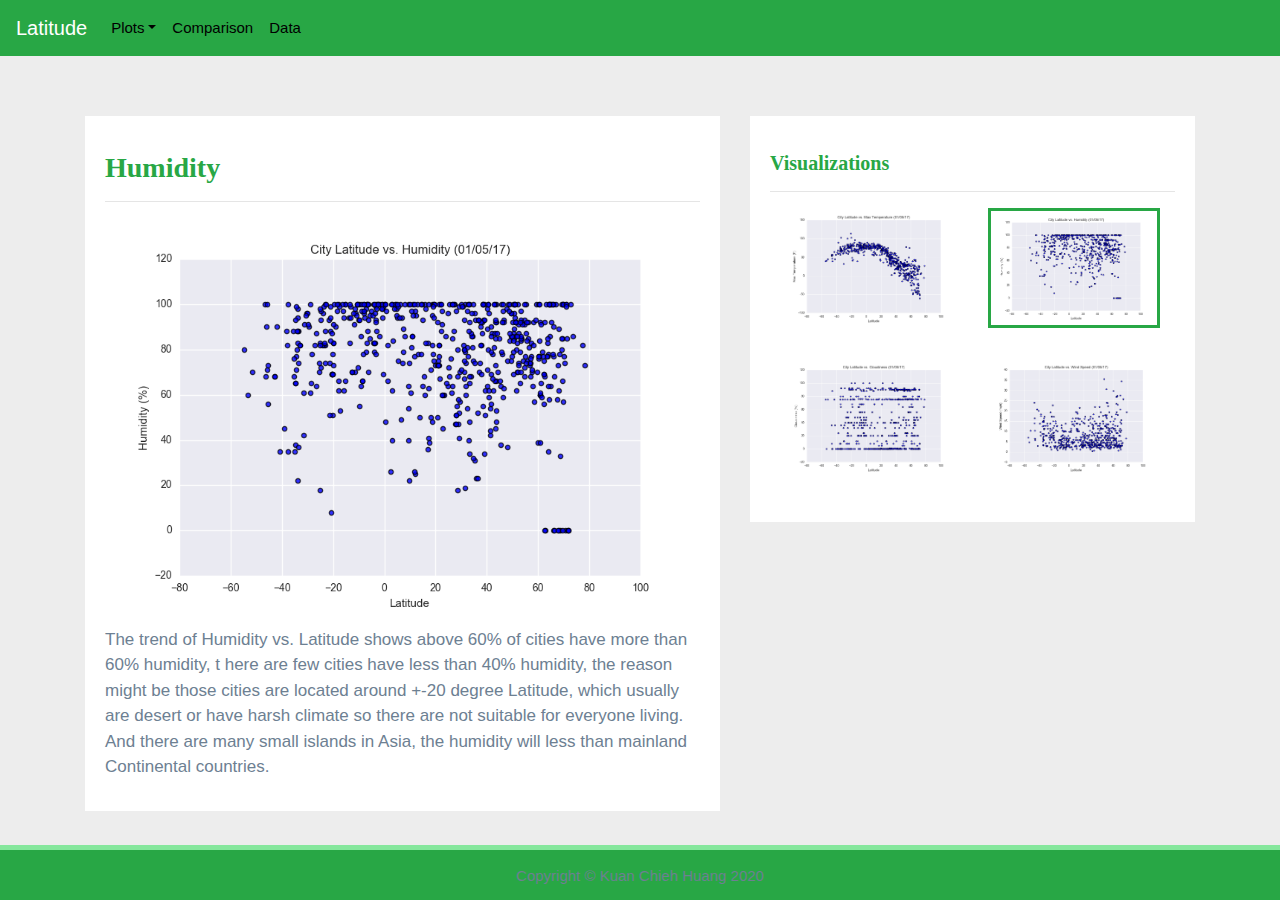
<file: Web-Design-Challenge/humidity.html>
<!DOCTYPE html>
<html lang="en">
<head>
    <meta charset="UTF-8">
    <title>HTML HW</title>

  <!-- Bring in our bootstrap stylesheet -->
    <link rel="stylesheet" href="https://stackpath.bootstrapcdn.com/bootstrap/4.3.1/css/bootstrap.min.css" integrity="sha384-ggOyR0iXCbMQv3Xipma34MD+dH/1fQ784/j6cY/iJTQUOhcWr7x9JvoRxT2MZw1T" crossorigin="anonymous">
    <!--CSS Link-->
    <link rel="stylesheet" type="text/css" href="style.css">
</head>


<body>
  <nav class="navbar navbar-expand-lg navbar-dark bg-primary">
    <a class="navbar-brand" href="index.html">Latitude</a>
    <button class="navbar-toggler" type="button" data-toggle="collapse" data-target="#navbarColor01" aria-controls="navbarColor01" aria-expanded="false" aria-label="Toggle navigation">
      <span class="navbar-toggler-icon"></span>
    </button>
  
    <div class="collapse navbar-collapse" id="navbarColor01">
      <ul class="navbar-nav mr-auto">
        <li class="nav-item dropdown">
            <a class="nav-link dropdown-toggle" data-toggle="dropdown" href="#" role="button" aria-haspopup="true" aria-expanded="false">Plots</a>
            <div class="dropdown-menu">
              <a class="dropdown-item" href="max_temperature.html">Max Temp</a>
              <a class="dropdown-item active" href="humidity.html">Humidity</a>
              <a class="dropdown-item" href="cloudiness.html">Cloudiness</a>
              <a class="dropdown-item" href="wind_speed.html">Wind Speed</a>
            </div>
          </li>
        <li class="nav-item">
          <a class="nav-link" href="comparisons.html">Comparison</a>
        </li>
        <li class="nav-item">
          <a class="nav-link" href="data.html">Data</a>
        </li>
      </ul>
    </div>
</nav>
  <!-- Content Section -->
  <div class="container">
    <div class="row">
      <div class="col-lg-7 col-md-12">
        <!-- Left box  -->
        <div class="box">
          <h3 class="title">Humidity</h3>
          <hr>
          <img src="Resources/assets/images/Fig2.png" alt="Humidity Graph">
          <p>The trend of Humidity vs. Latitude shows above 60% of cities have more than 60% humidity, t
              here are few cities have less than 40% humidity, the reason might be those cities are located around +-20 degree Latitude, 
              which usually are desert or have harsh climate so there are not suitable for everyone living. And there are many small islands in Asia, 
              the humidity will less than mainland Continental countries.
          </p>
        </div>
      </div>
      <div class="col-lg-5 col-md-12">
        <!-- Right Box -->
        <div class="box">
          <h5 class="title">Visualizations</h5>
          <hr>


          <div class="container">
            <div class="row" style="padding-bottom: 30px;">
              <div class="col-6">
                <a href="max_temperature.html">
                  <img class="panel" src="Resources/assets/images/Fig1.png" alt="Max Temperature Image">
                </a>
              </div>
              <div class="col-6">
                <a href="humidity.html">
                  <img class="panel active" src="Resources/assets/images/Fig2.png" alt="Humidity Graph">
                </a>
              </div>
            </div>

            <div class="row" style="padding-bottom: 30px;">
              <div class="col-6">
                <a href="cloudiness.html">
                  <img class="panel" src="Resources/assets/images/Fig3.png" alt="Cloudiness Graph">
                </a>
              </div>
              <div class="col-6">
                <a href="wind_speed.html">
                  <img class="panel" src="Resources/assets/images/Fig4.png" alt="Wind Speed Graph">
                </a>
              </div>


            </div>
          </div>


        </div>
      </div>
    </div>
  </div>
      <footer>
          <div class="footer"><a href="https://github.com/jackie33g/UCI_HomeWork_KCH">Copyright &copy; Kuan Chieh Huang 2020</a></div>
      </footer>
      <!-- Bootstrap JS -->
      <script src="https://code.jquery.com/jquery-3.2.1.slim.min.js" integrity="sha384-KJ3o2DKtIkvYIK3UENzmM7KCkRr/rE9/Qpg6aAZGJwFDMVNA/GpGFF93hXpG5KkN"
      crossorigin="anonymous"></script>
      <script src="https://cdnjs.cloudflare.com/ajax/libs/popper.js/1.12.9/umd/popper.min.js" integrity="sha384-ApNbgh9B+Y1QKtv3Rn7W3mgPxhU9K/ScQsAP7hUibX39j7fakFPskvXusvfa0b4Q"
      crossorigin="anonymous"></script>
      <script src="https://maxcdn.bootstrapcdn.com/bootstrap/4.0.0/js/bootstrap.min.js" integrity="sha384-JZR6Spejh4U02d8jOt6vLEHfe/JQGiRRSQQxSfFWpi1MquVdAyjUar5+76PVCmYl"
      crossorigin="anonymous"></script>
</body>

</html>
</file>
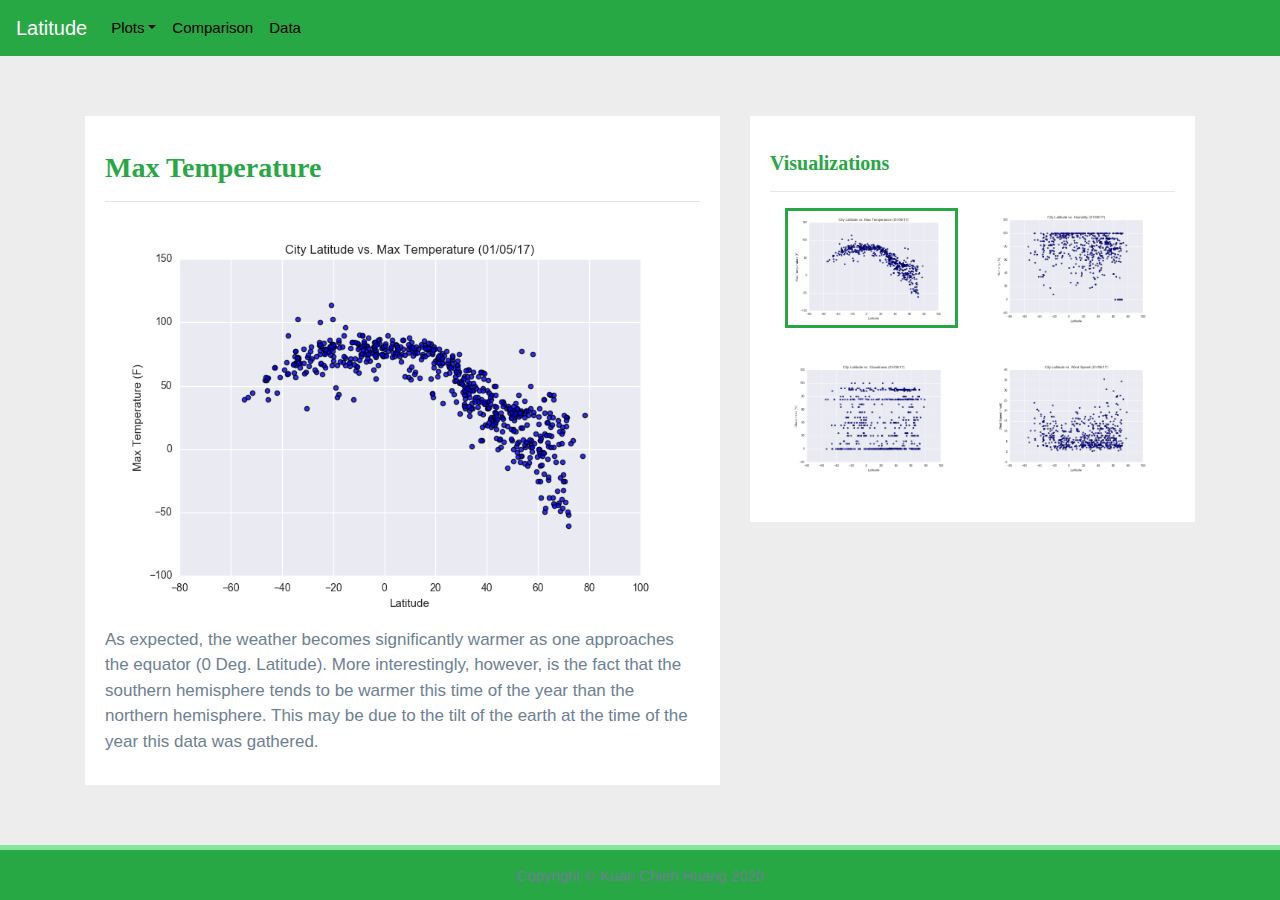
<file: Web-Design-Challenge/max_temperature.html>
<!DOCTYPE html>
<html lang="en">
<head>
    <meta charset="UTF-8">
    <title>HTML HW</title>

  <!-- Bring in our bootstrap stylesheet -->
    <link rel="stylesheet" href="https://stackpath.bootstrapcdn.com/bootstrap/4.3.1/css/bootstrap.min.css" integrity="sha384-ggOyR0iXCbMQv3Xipma34MD+dH/1fQ784/j6cY/iJTQUOhcWr7x9JvoRxT2MZw1T" crossorigin="anonymous">
    <!--CSS Link-->
    <link rel="stylesheet" type="text/css" href="style.css">
</head>


<body>
  <nav class="navbar navbar-expand-lg navbar-dark bg-primary">
    <a class="navbar-brand" href="index.html">Latitude</a>
    <button class="navbar-toggler" type="button" data-toggle="collapse" data-target="#navbarColor01" aria-controls="navbarColor01" aria-expanded="false" aria-label="Toggle navigation">
      <span class="navbar-toggler-icon"></span>
    </button>
  
    <div class="collapse navbar-collapse" id="navbarColor01">
      <ul class="navbar-nav mr-auto">
        <li class="nav-item dropdown">
            <a class="nav-link dropdown-toggle" data-toggle="dropdown" href="#" role="button" aria-haspopup="true" aria-expanded="false">Plots</a>
            <div class="dropdown-menu">
              <a class="dropdown-item active" href="max_temperature.html">Max Temp</a>
              <a class="dropdown-item" href="humidity.html">Humidity</a>
              <a class="dropdown-item" href="cloudiness.html">Cloudiness</a>
              <a class="dropdown-item" href="wind_speed.html">Wind Speed</a>
            </div>
          </li>
        <li class="nav-item">
          <a class="nav-link" href="comparisons.html">Comparison</a>
        </li>
        <li class="nav-item">
          <a class="nav-link" href="data.html">Data</a>
        </li>
      </ul>
    </div>
    </nav>

  <!-- Content Section -->
  <div class="container">
    <div class="row">
      <div class="col-lg-7 col-md-12">
        <!-- Left box  -->
        <div class="box">
          <h3 class="title">Max Temperature</h3>
          <hr>
          <img src="Resources/assets/images/Fig1.png" alt="Max Temperature Graph">
          <p>As expected, the weather becomes significantly warmer as one approaches the equator (0 Deg. Latitude).
            More interestingly, however, is the fact that the southern hemisphere tends to be warmer this time of the
            year than the northern hemisphere. This may be due to the tilt of the earth at the time of the year this
            data was gathered.</p>
        </div>
      </div>
      <div class="col-lg-5 col-md-12">
        <!-- Right Box -->
        <div class="box">
          <h5 class="title">Visualizations</h5>
          <hr>


          <div class="container">
            <div class="row" style="padding-bottom: 30px;">
              <div class="col-6">
                <a href="max_temperature.html">
                  <img class="panel active" src="Resources/assets/images/Fig1.png" alt="Max Temperature Image">
                </a>
              </div>
              <div class="col-6">
                <a href="humidity.html">
                  <img class="panel" src="Resources/assets/images/Fig2.png" alt="Humidity Graph">
                </a>
              </div>
            </div>

            <div class="row" style="padding-bottom: 30px;">
              <div class="col-6">
                <a href="cloudiness.html">
                  <img class="panel" src="Resources/assets/images/Fig3.png" alt="Cloudiness Graph">
                </a>
              </div>
              <div class="col-6">
                <a href="wind_speed.html">
                  <img class="panel" src="Resources/assets/images/Fig4.png" alt="Wind Speed Graph">
                </a>
              </div>


            </div>
          </div>


        </div>
      </div>
    </div>
  </div>
      <footer>
          <div class="footer"><a href="https://github.com/jackie33g/UCI_HomeWork_KCH">Copyright &copy; Kuan Chieh Huang 2020</a></div>
      </footer>
      <!-- Bootstrap JS -->
      <script src="https://code.jquery.com/jquery-3.2.1.slim.min.js" integrity="sha384-KJ3o2DKtIkvYIK3UENzmM7KCkRr/rE9/Qpg6aAZGJwFDMVNA/GpGFF93hXpG5KkN"
      crossorigin="anonymous"></script>
      <script src="https://cdnjs.cloudflare.com/ajax/libs/popper.js/1.12.9/umd/popper.min.js" integrity="sha384-ApNbgh9B+Y1QKtv3Rn7W3mgPxhU9K/ScQsAP7hUibX39j7fakFPskvXusvfa0b4Q"
      crossorigin="anonymous"></script>
      <script src="https://maxcdn.bootstrapcdn.com/bootstrap/4.0.0/js/bootstrap.min.js" integrity="sha384-JZR6Spejh4U02d8jOt6vLEHfe/JQGiRRSQQxSfFWpi1MquVdAyjUar5+76PVCmYl"
      crossorigin="anonymous"></script>
</body>

</html>
</file>
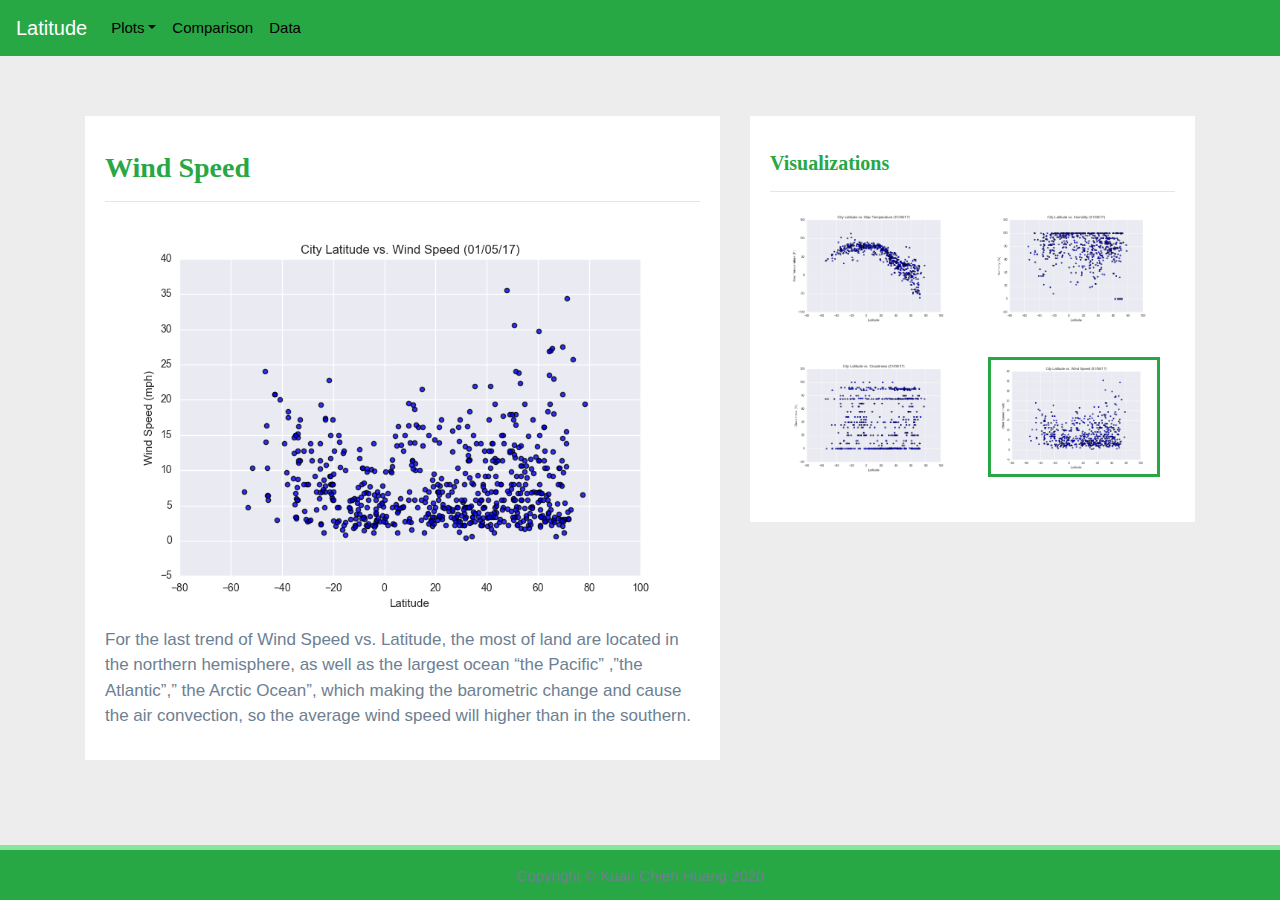
<file: Web-Design-Challenge/wind_speed.html>
<!DOCTYPE html>
<html lang="en">
<head>
    <meta charset="UTF-8">
    <title>HTML HW</title>

  <!-- Bring in our bootstrap stylesheet -->
    <link rel="stylesheet" href="https://stackpath.bootstrapcdn.com/bootstrap/4.3.1/css/bootstrap.min.css" integrity="sha384-ggOyR0iXCbMQv3Xipma34MD+dH/1fQ784/j6cY/iJTQUOhcWr7x9JvoRxT2MZw1T" crossorigin="anonymous">
    <!--CSS Link-->
    <link rel="stylesheet" type="text/css" href="style.css">
</head>


<body>
    <nav class="navbar navbar-expand-lg navbar-dark bg-primary">
        <a class="navbar-brand" href="index.html">Latitude</a>
        <button class="navbar-toggler" type="button" data-toggle="collapse" data-target="#navbarColor01" aria-controls="navbarColor01" aria-expanded="false" aria-label="Toggle navigation">
          <span class="navbar-toggler-icon"></span>
        </button>
      
        <div class="collapse navbar-collapse" id="navbarColor01">
          <ul class="navbar-nav mr-auto">
            <li class="nav-item dropdown">
                <a class="nav-link dropdown-toggle" data-toggle="dropdown" href="#" role="button" aria-haspopup="true" aria-expanded="false">Plots</a>
                <div class="dropdown-menu">
                  <a class="dropdown-item" href="max_temperature.html">Max Temp</a>
                  <a class="dropdown-item" href="humidity.html">Humidity</a>
                  <a class="dropdown-item" href="cloudiness.html">Cloudiness</a>
                  <a class="dropdown-item active" href="wind_speed.html">Wind Speed</a>
                </div>
              </li>
            <li class="nav-item">
              <a class="nav-link" href="comparisons.html">Comparison</a>
            </li>
            <li class="nav-item">
              <a class="nav-link" href="data.html">Data</a>
            </li>
          </ul>
        </div>
        </nav>
  <!-- Content Section -->
  <div class="container">
    <div class="row">
      <div class="col-lg-7 col-md-12">
        <!-- Left box  -->
        <div class="box">
          <h3 class="title">Wind Speed</h3>
          <hr>
          <img src="Resources/assets/images/Fig4.png" alt="Wind Speed Graph">
          <p>
            For the last trend of Wind Speed vs. Latitude, the most of land are located in the northern hemisphere, as well as the largest ocean “the Pacific” ,”the Atlantic”,” the Arctic Ocean”, 
            which making the barometric change and cause the air convection, so the average wind speed will higher than in the southern.
          </p>
        </div>
      </div>
      <div class="col-lg-5 col-md-12">
        <!-- Right Box -->
        <div class="box">
          <h5 class="title">Visualizations</h5>
          <hr>


          <div class="container">
            <div class="row" style="padding-bottom: 30px;">
              <div class="col-6">
                <a href="max_temperature.html">
                  <img class="panel" src="Resources/assets/images/Fig1.png" alt="Max Temperature Image">
                </a>
              </div>
              <div class="col-6">
                <a href="humidity.html">
                  <img class="panel" src="Resources/assets/images/Fig2.png" alt="Humidity Graph">
                </a>
              </div>
            </div>

            <div class="row" style="padding-bottom: 30px;">
              <div class="col-6">
                <a href="cloudiness.html">
                  <img class="panel" src="Resources/assets/images/Fig3.png" alt="Cloudiness Graph">
                </a>
              </div>
              <div class="col-6">
                <a href="wind_speed.html">
                  <img class="panel active" src="Resources/assets/images/Fig4.png" alt="Wind Speed Graph">
                </a>
              </div>


            </div>
          </div>


        </div>
      </div>
    </div>
  </div>
      <footer>
          <div class="footer"><a href="https://github.com/jackie33g/UCI_HomeWork_KCH">Copyright &copy; Kuan Chieh Huang 2020</a></div>
      </footer>
      <!-- Bootstrap JS -->
      <script src="https://code.jquery.com/jquery-3.2.1.slim.min.js" integrity="sha384-KJ3o2DKtIkvYIK3UENzmM7KCkRr/rE9/Qpg6aAZGJwFDMVNA/GpGFF93hXpG5KkN"
      crossorigin="anonymous"></script>
      <script src="https://cdnjs.cloudflare.com/ajax/libs/popper.js/1.12.9/umd/popper.min.js" integrity="sha384-ApNbgh9B+Y1QKtv3Rn7W3mgPxhU9K/ScQsAP7hUibX39j7fakFPskvXusvfa0b4Q"
      crossorigin="anonymous"></script>
      <script src="https://maxcdn.bootstrapcdn.com/bootstrap/4.0.0/js/bootstrap.min.js" integrity="sha384-JZR6Spejh4U02d8jOt6vLEHfe/JQGiRRSQQxSfFWpi1MquVdAyjUar5+76PVCmYl"
      crossorigin="anonymous"></script>
</body>

</html>
</file>
<file: Web-Design-Challenge/style.css>
/* Body */
body{
    background-color: #EDEDED; 
}
/* Navbar */
.navbar{
    max-height: 57px; 
}
.navigation .navbar-brand{
    color: white; 
    margin-left: 30px; 
    padding: inherit; 
    font-weight: bold; 
    background-color:#28a745;
    font-family: Georgia, 'Times New Roman', Times, serif;
}
.navbar-dark .navbar-nav .nav-link {
    color:  #000000;
}
.bg-primary {
    background-color: #28a745!important;
}
.navbar{
    background-color: white; 
    font-size: 15px; 
}

.active, .dropdown-menu .dropdown-item:active a:hover{
    background-color:#E7E7E7!important; 
}
.dropdown-item{
    color: #6D8092 !important; 
}
.dropdown .dropdown-menu .dropdown-item:active, .dropdown .dropdown-menu .dropdown-item:hover{
    background-color:#E7E7E7 !important; 
}
a{
    color: #6D8092;
    font-size: 15px; 
}
.nav-link:hover{
    background-color:#E7E7E7 !important;
   }

.navbar-brand:hover{
color: rgb(175, 175, 175) !important;
}
/* Images */
img{
    width:100% !important;
    height:100% !important;
}
.active, .panel:hover{
    border-color:#28a745;
    border-style: solid; 
    
}
.vizualization{
    width:50% !important;
    height:50% !important;
}

/* Title Class  */
.title{
    color: #28a745;  
    font-family: Georgia, 'Times New Roman', Times, serif;
    font-weight: bolder; 
    padding-top: 25px; 
}
/* Paragraph Element */
p{
 color: #6D8092;
 font-family: Arial, Helvetica, sans-serif;
 font-size: 17px; 
}
/* Box Class */
.box {
    margin-top: 60px; 
    margin-bottom: 62px; 
    padding: 10px 20px 15px; 
    color:black;
    background-color: white; 

  }
/* Table */
  .table{
    font-size: 15px; 
    border-top-color: white !important; 
}
/* Footer */
footer{
background-color: #28a745; 
border-top-style: solid; 
border-top-width: 5px; 
border-top-color: #85e79c;
color: white; 
min-height: 55px; 
font-family: Arial, Helvetica, sans-serif;
font-size: 10px; 
text-align: center; 
position: fixed;
left: 0;
bottom: 0;
width: 100%;
padding-top: 15px; 
}
/* Media Queries */
@media(max-width: 960px){
.navbar-expand-lg{
background-color: #28a745 !important;
}
.navbar{
    max-height: none; 
    padding: inherit;
}
.navbar div{
    margin: inherit; 
    background-color: white;  
}
.navbar-brand{
    padding: 10px !important; 
}

button{
    margin-right: 30px; 
}
button:focus {

    outline: 1px dotted;
    outline: 5px auto -webkit-focusring-color;
    
    }
}
</file>
